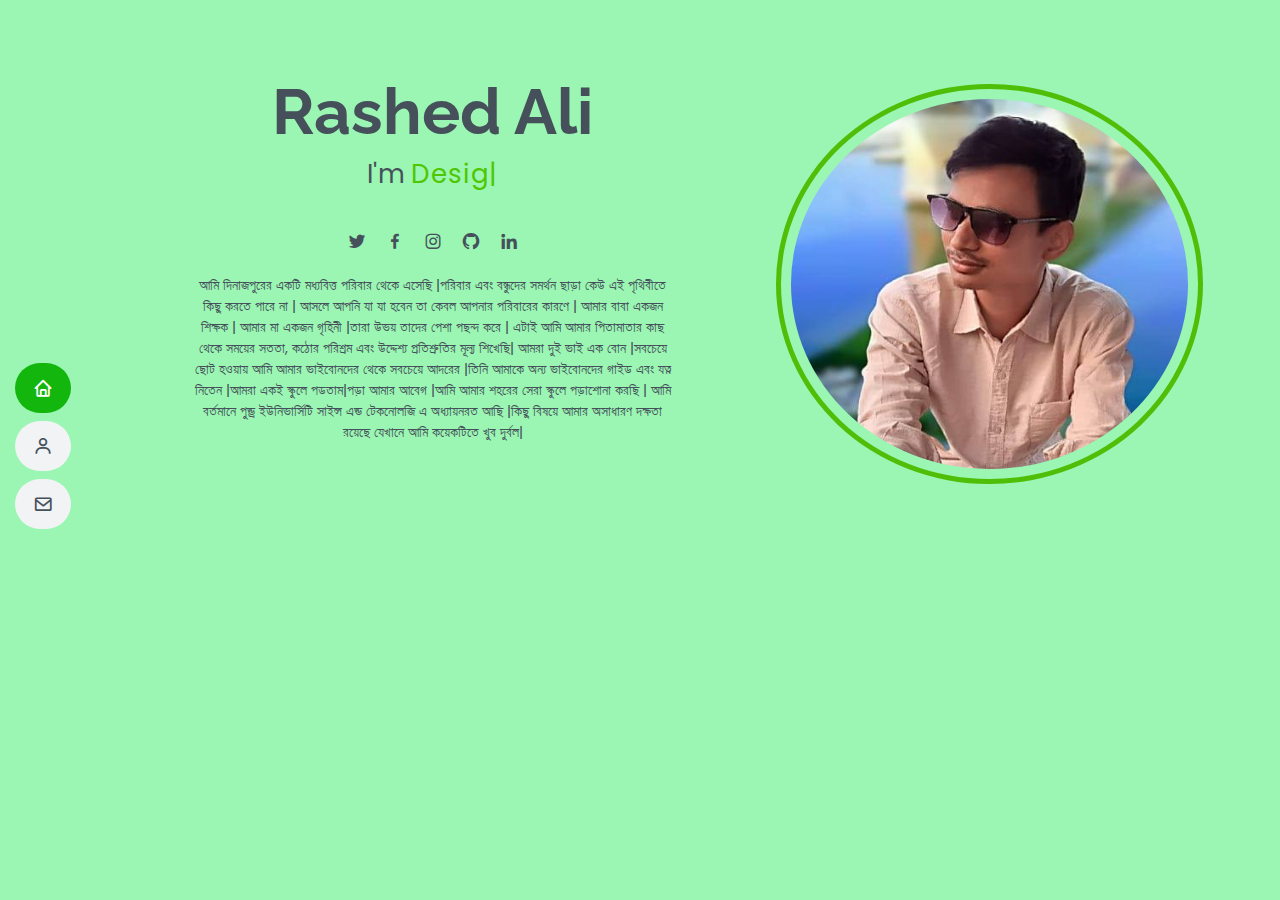
<file: index.html>
<!DOCTYPE html>
<html lang="en">

<head>
    <meta charset="utf-8">
    <meta content="width=device-width, initial-scale=1.0" name="viewport">
    <title>My Parsonal Website || Rashed Ali</title>
    <meta content="" name="description">
    <meta content="" name="keywords">
    <!-- Favicons -->
    <link href="assets/img/a.png" rel="icon">
    <link href="assets/img/a.png" rel="apple-touch-icon">
    <!-- Google Fonts -->
    <link href="https://fonts.googleapis.com/css?family=Open+Sans:300,300i,400,400i,600,600i,700,700i|Raleway:300,300i,400,400i,500,500i,600,600i,700,700i|Poppins:300,300i,400,400i,500,500i,600,600i,700,700i" rel="stylesheet">
    <link href="assets/css/aos.css" rel="stylesheet">
    <link href="assets/css/bootstrap.min.css" rel="stylesheet">
    <link href="assets/bootstrap-icons/bootstrap-icons.css" rel="stylesheet">
    <link href="assets/boxicons/css/boxicons.min.css" rel="stylesheet">
    <link href="assets/css/glightbox.min.css" rel="stylesheet">
    <link href="assets/css/swiper-bundle.min.css" rel="stylesheet">
    <link href="assets/css/style.css" rel="stylesheet">
</head>

<body>

    <!-- ======= Mobile nav toggle button ======= -->
    <i class="bi bi-list mobile-nav-toggle d-xl-none"></i>
    <!-- ======= Header ======= -->
    <header id="header" class="d-flex flex-column justify-content-center">
        <nav id="navbar" class="navbar nav-menu">
            <ul>
                <li><a href="index.html" class="nav-link scrollto active"><i class="bx bx-home"></i> <span>হোম</span></a></li>
                <li><a href="about.html" class="nav-link scrollto"><i class="bx bx-user"></i> <span>নিজের সম্পর্কে</span></a></li>
<!-- 
                <li><a href="resume.html" class="nav-link scrollto"><i class="bx bx-file-blank"></i> <span>জীবনবৃত্তান্ত</span></a></li>
                <li><a href="portfolio.html" class="nav-link scrollto"><i class="bx bx-book-content"></i> <span>পোর্টফোলিও</span></a></li>
                <li><a href="services.html" class="nav-link scrollto"><i class="bx bx-server"></i> <span>সার্ভিস</span></a></li> -->

                <li><a href="contact.html" class="nav-link scrollto"><i class="bx bx-envelope"></i> <span>যোগাযোগ</span></a></li>
            </ul>
        </nav>
    </header>
    <!-- End Header -->
    <!-- ======= Hero Section ======= -->
    <section id="hero">
        <div>
            <div class="row text-center" id="hero">
                <div class="col-sm-6">
                    <div class="container cardSite m-0 mt-sm-5 mt-md-5 mt-lg-5 mb-4 pt-0 pt-md-3 pt-lg-3 pt-sm-3">
                        <h1>Rashed Ali</h1>
                        <p>I'm <span class="typed" data-typed-items="Designer, Developer, Frontent Developer"></span></p>
                        <div class="social-links">
                            <a href="https://www.twitter.com/" class="twitter"><i class="bx bxl-twitter"></i></a>
                            <a href="https://www.facebook.com/profile.php?id=100009561606381" class="facebook"><i class="bx bxl-facebook"></i></a>
                            <a href="https://www.instagram.com/" class="instagram"><i class="bx bxl-instagram"></i></a>
                            <a href="https://github.com/" class="google-plus"><i class="bx bxl-github"></i></a>
                            <a href="https://www.linkedin.com/" class="linkedin"><i class="bx bxl-linkedin"></i></a>
                        </div>
                        <div>
                            <p style="font-size: 14px!important;">আমি দিনাজপুরের একটি মধ্যবিত্ত পরিবার থেকে এসেছি |পরিবার এবং বন্ধুদের সমর্থন ছাড়া কেউ এই পৃথিবীতে কিছু করতে পারে না | আসলে আপনি যা যা হবেন তা কেবল আপনার পরিবারের কারণে | আমার বাবা একজন শিক্ষক | আমার মা একজন গৃহিনী |তারা উভয়
                                তাদের পেশা পছন্দ করে | এটাই আমি আমার পিতামাতার কাছ থেকে সময়ের সততা, কঠোর পরিশ্রম এবং উদ্দেশ্য প্রতিশ্রুতির মূল্য শিখেছি| আমরা দুই ভাই এক বোন |সবচেয়ে ছোট হওয়ায় আমি আমার ভাইবোনদের থেকে সবচেয়ে আদরের |তিনি আমাকে অন্য ভাইবোনদের
                                গাইড এবং যত্ন নিতেন |আমরা একই স্কুলে পডতাম|পড়া আমার আবেগ |আমি আমার শহরের সেরা স্কুলে পড়াশোনা করছি | আমি বর্তমানে 
পুন্ড্র ইউনিভার্সিটি সাইন্স এন্ড টেকনোলজি এ অধ্যায়নরত আছি |কিছু বিষয়ে আমার অসাধারণ দক্ষতা রয়েছে যেখানে আমি কয়েকটিতে খুব দুর্বল|</p>
                        </div>
                    </div>
                </div>
                <div class="col-sm-6">
                    <div class="text-center rounded imgClass m-0 mt-sm-5 mt-md-5 mt-lg-5 mb-4">
                        <img src="assets/img/rashed.jpg" class=" mt-3" alt="...">
                    </div>
                </div>
            </div>
        </div>
    </section>
    <!-- End Hero -->

    <!-- Vendor JS Files -->
    <script src="assets/js/bootstrap.bundle.min.js"></script>
    <script src="assets/js/glightbox.min.js"></script>
    <script src="assets/js/typed.min.js"></script>

    <script src="assets/js/aos.js"></script>
    <script src="assets/js/glightbox.min.js"></script>
    <script src="assets/js/swiper-bundle.min.js"></script>
    <!-- Template Main JS File -->
    <script src="assets/js/main.js"></script>
</body>

</html>
</file>
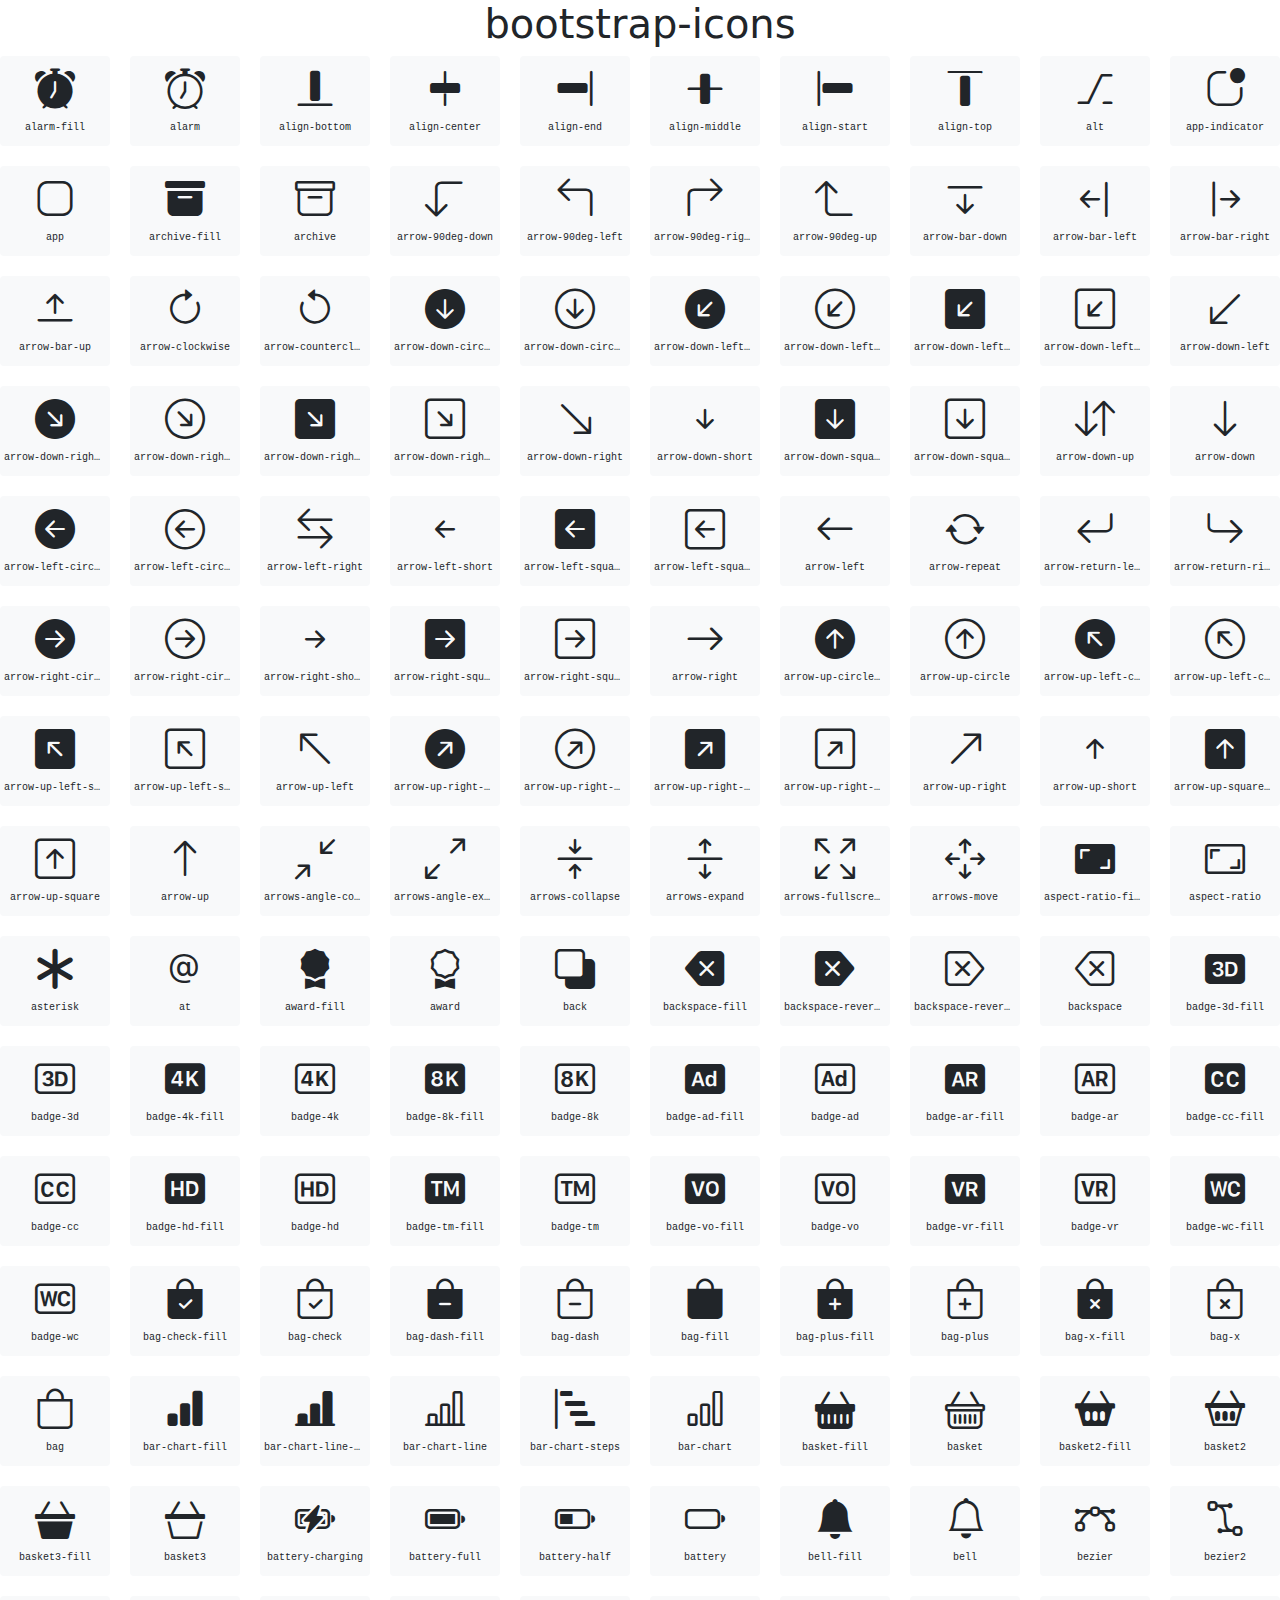
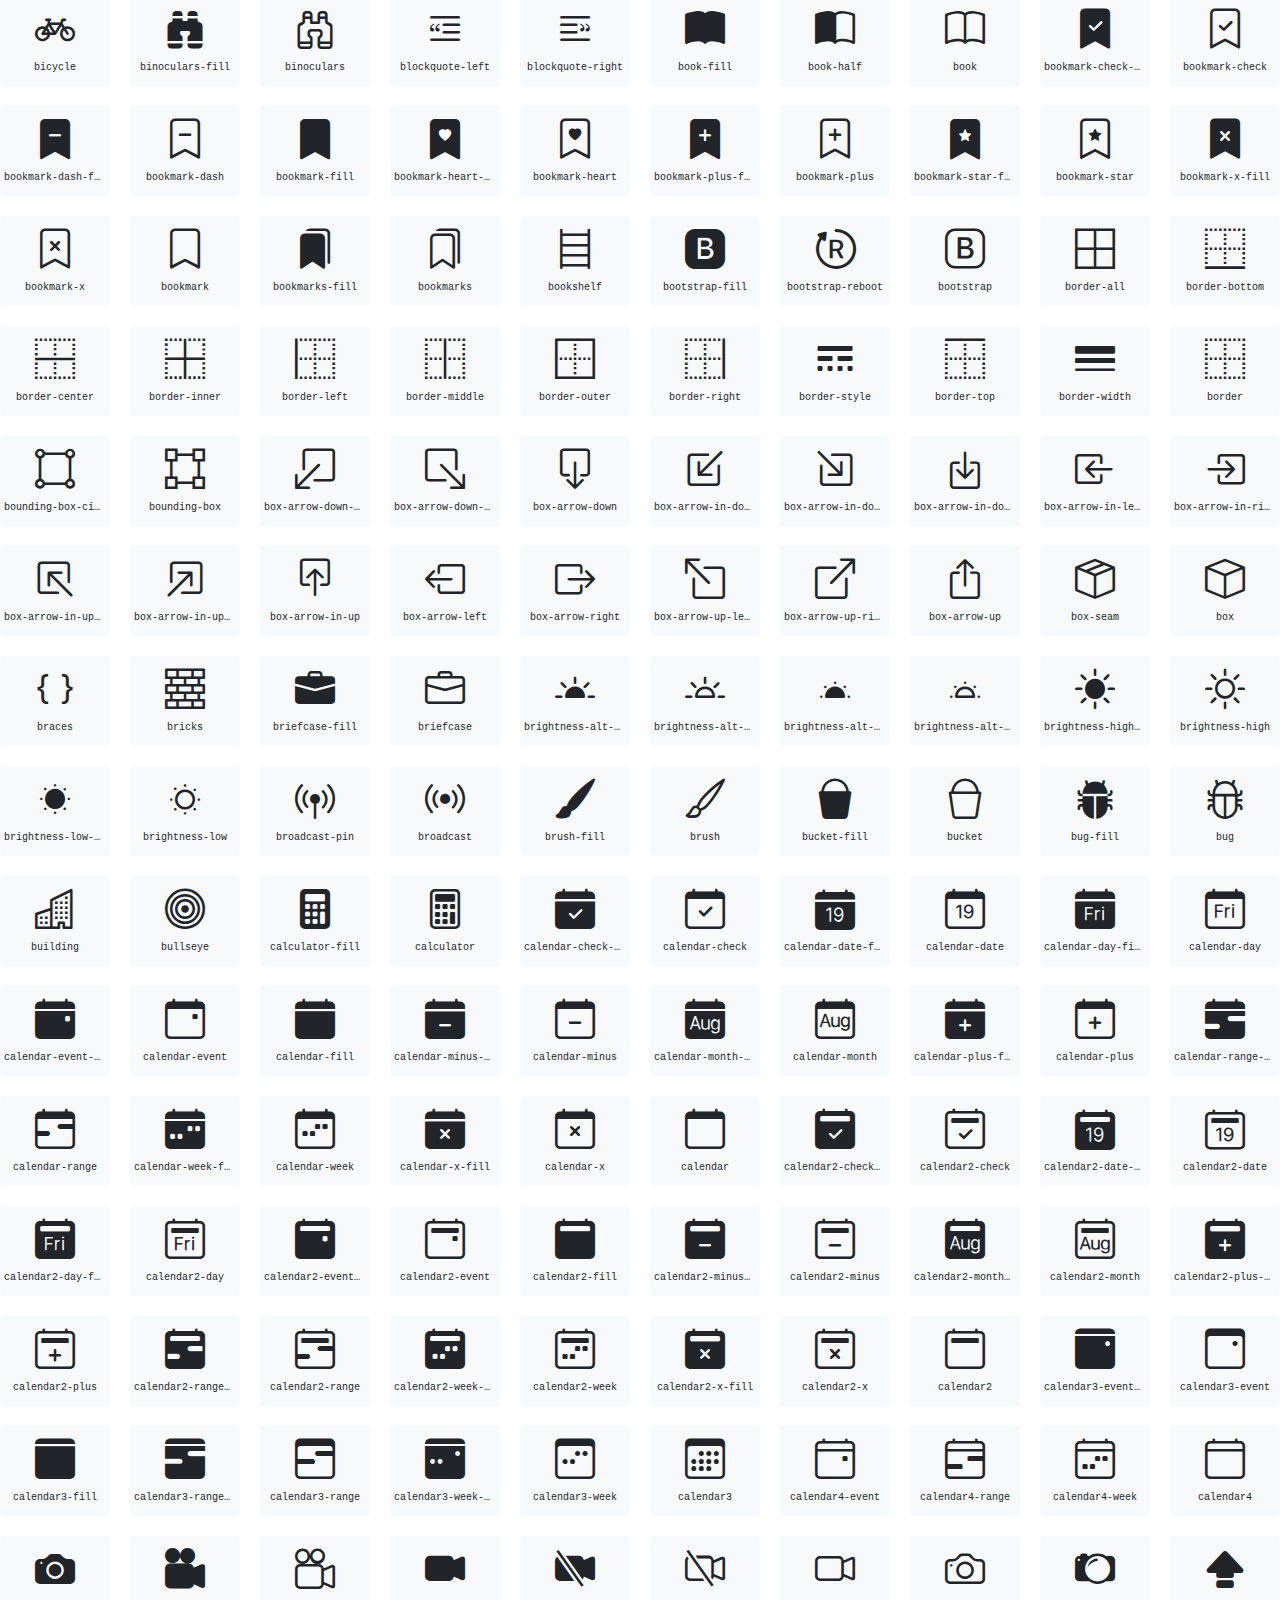
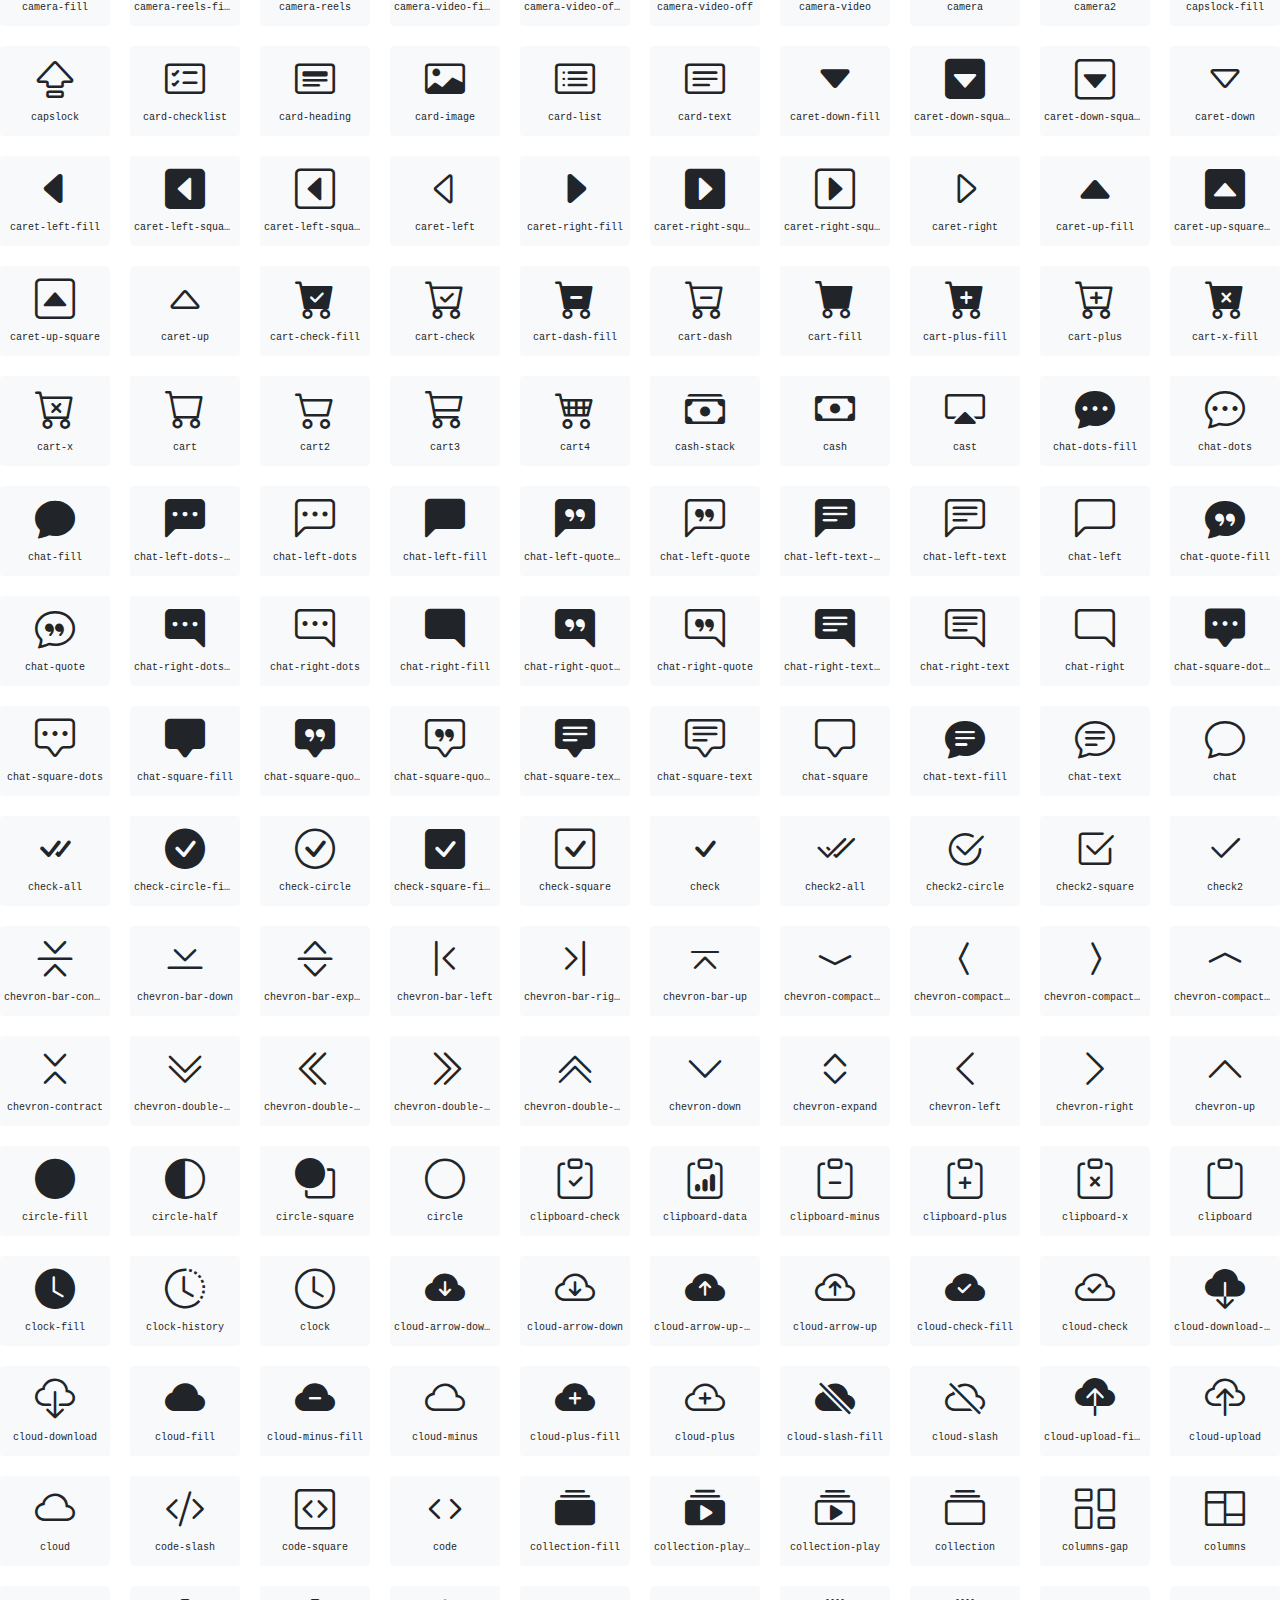
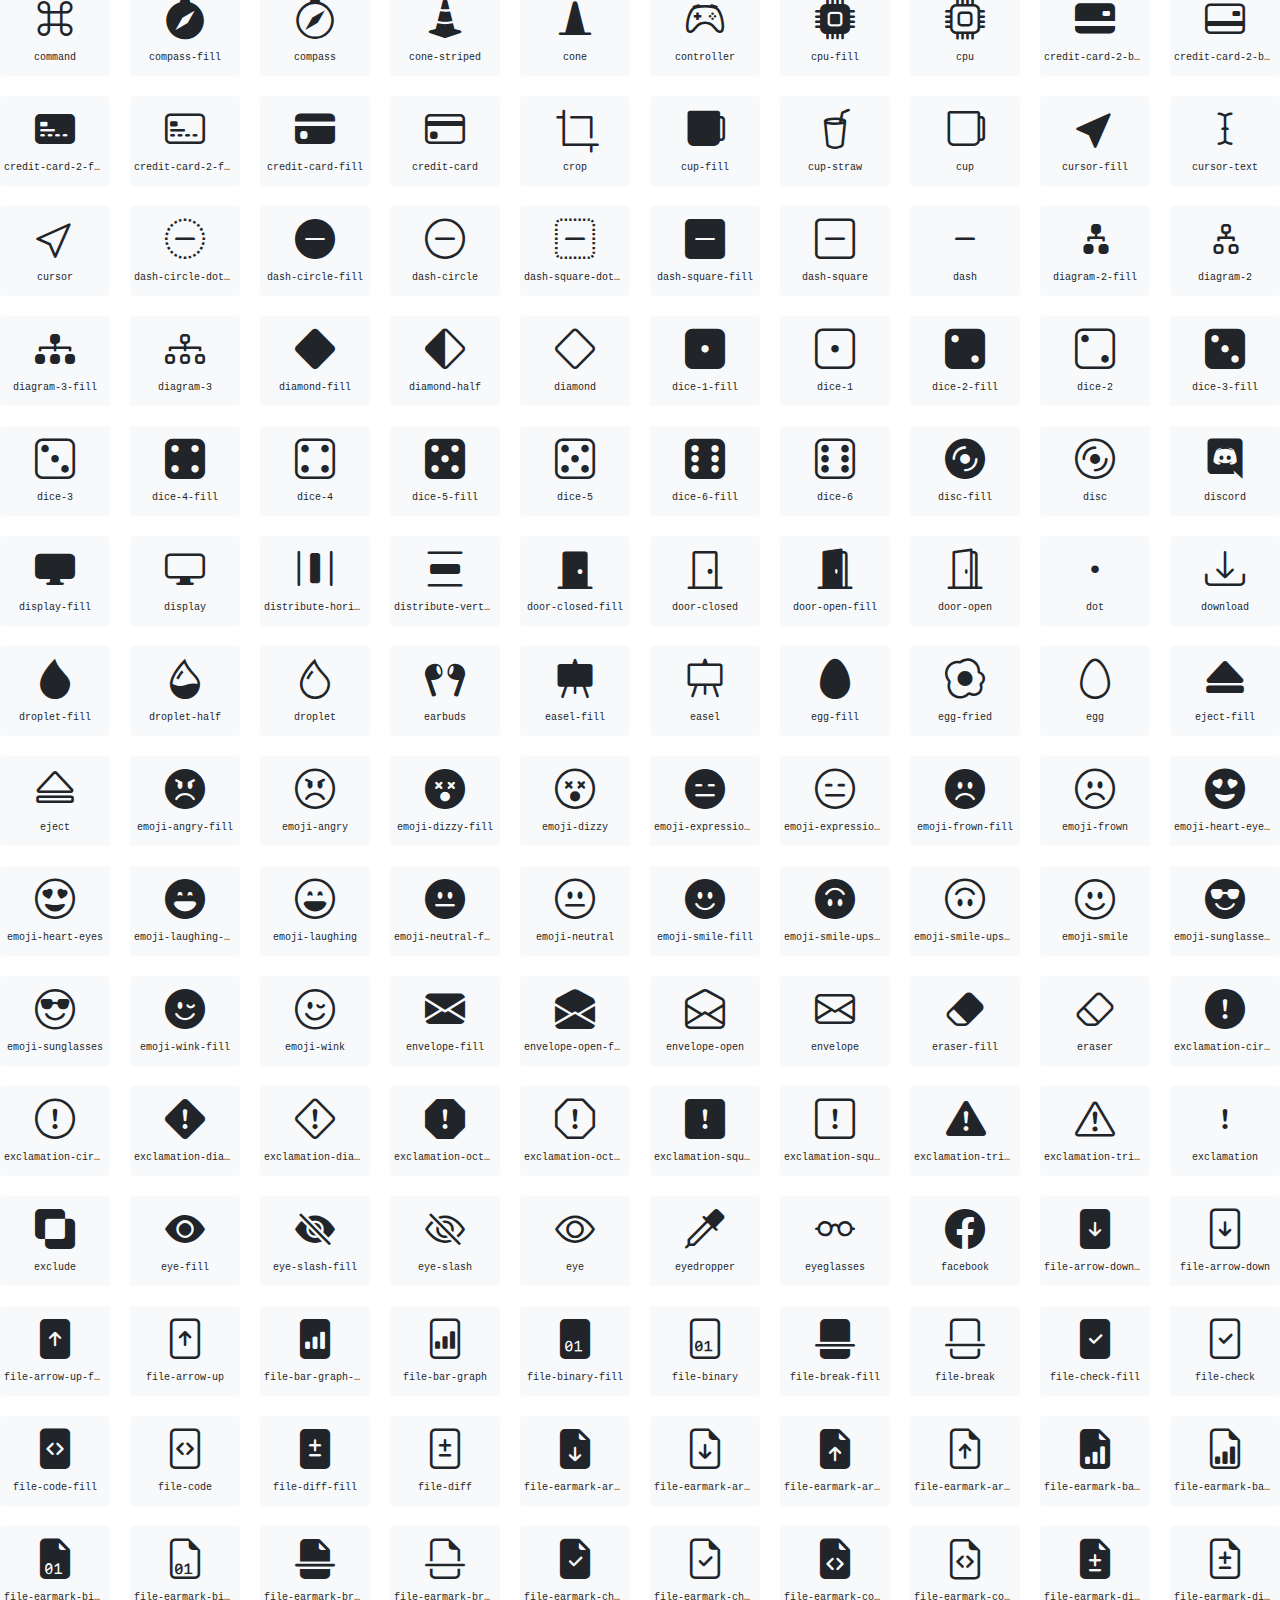
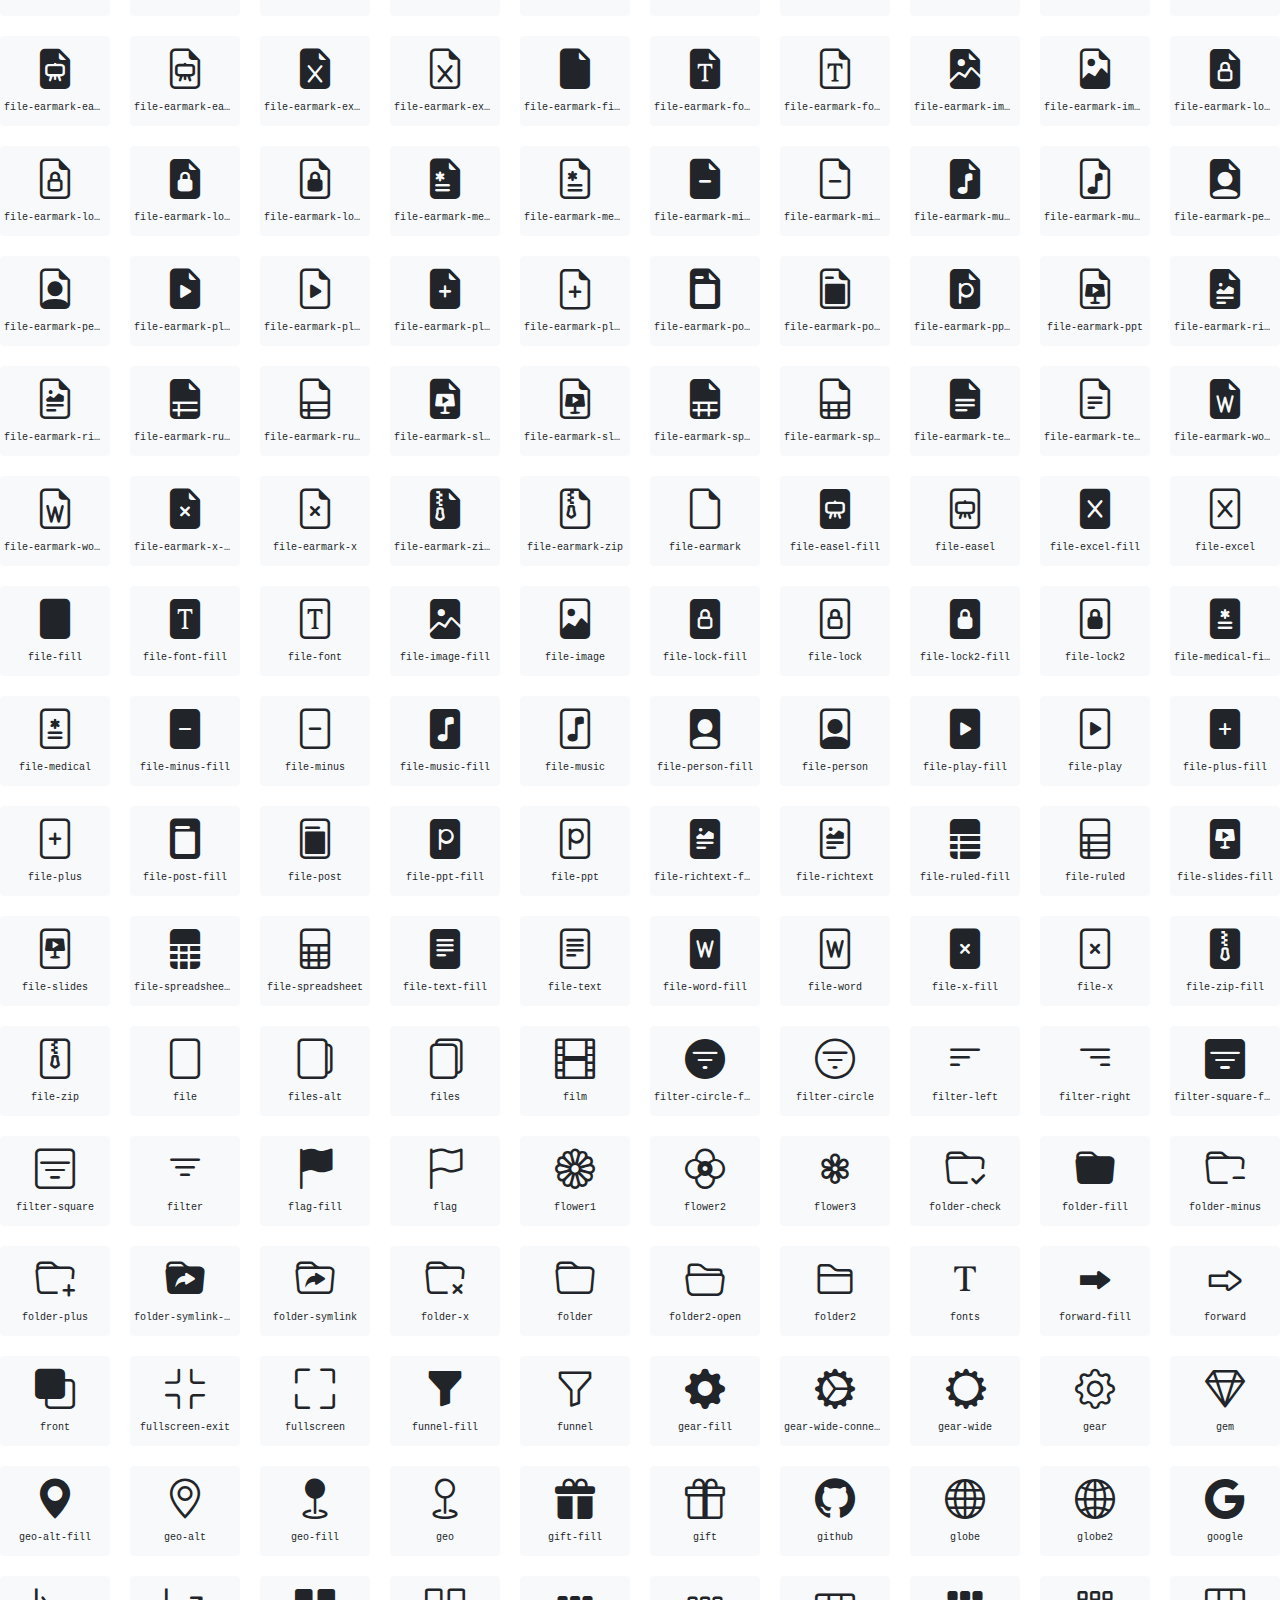
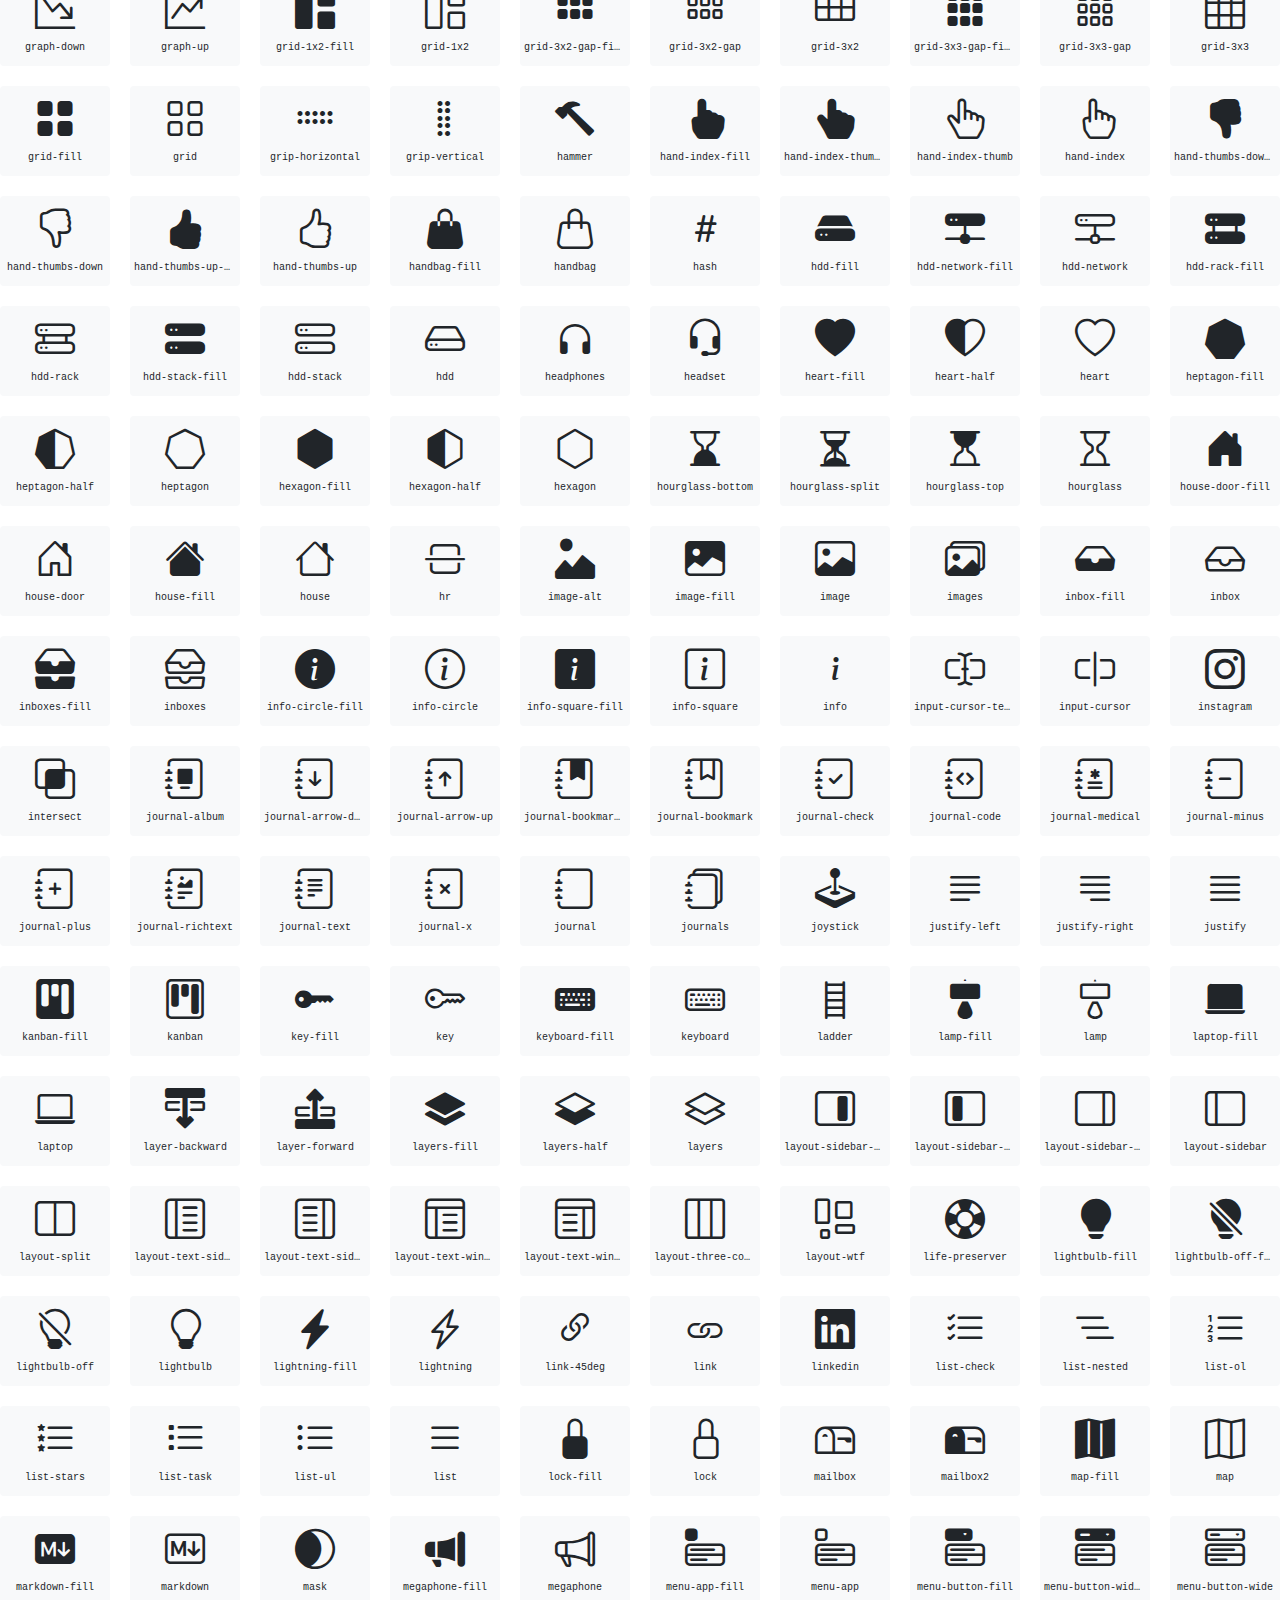
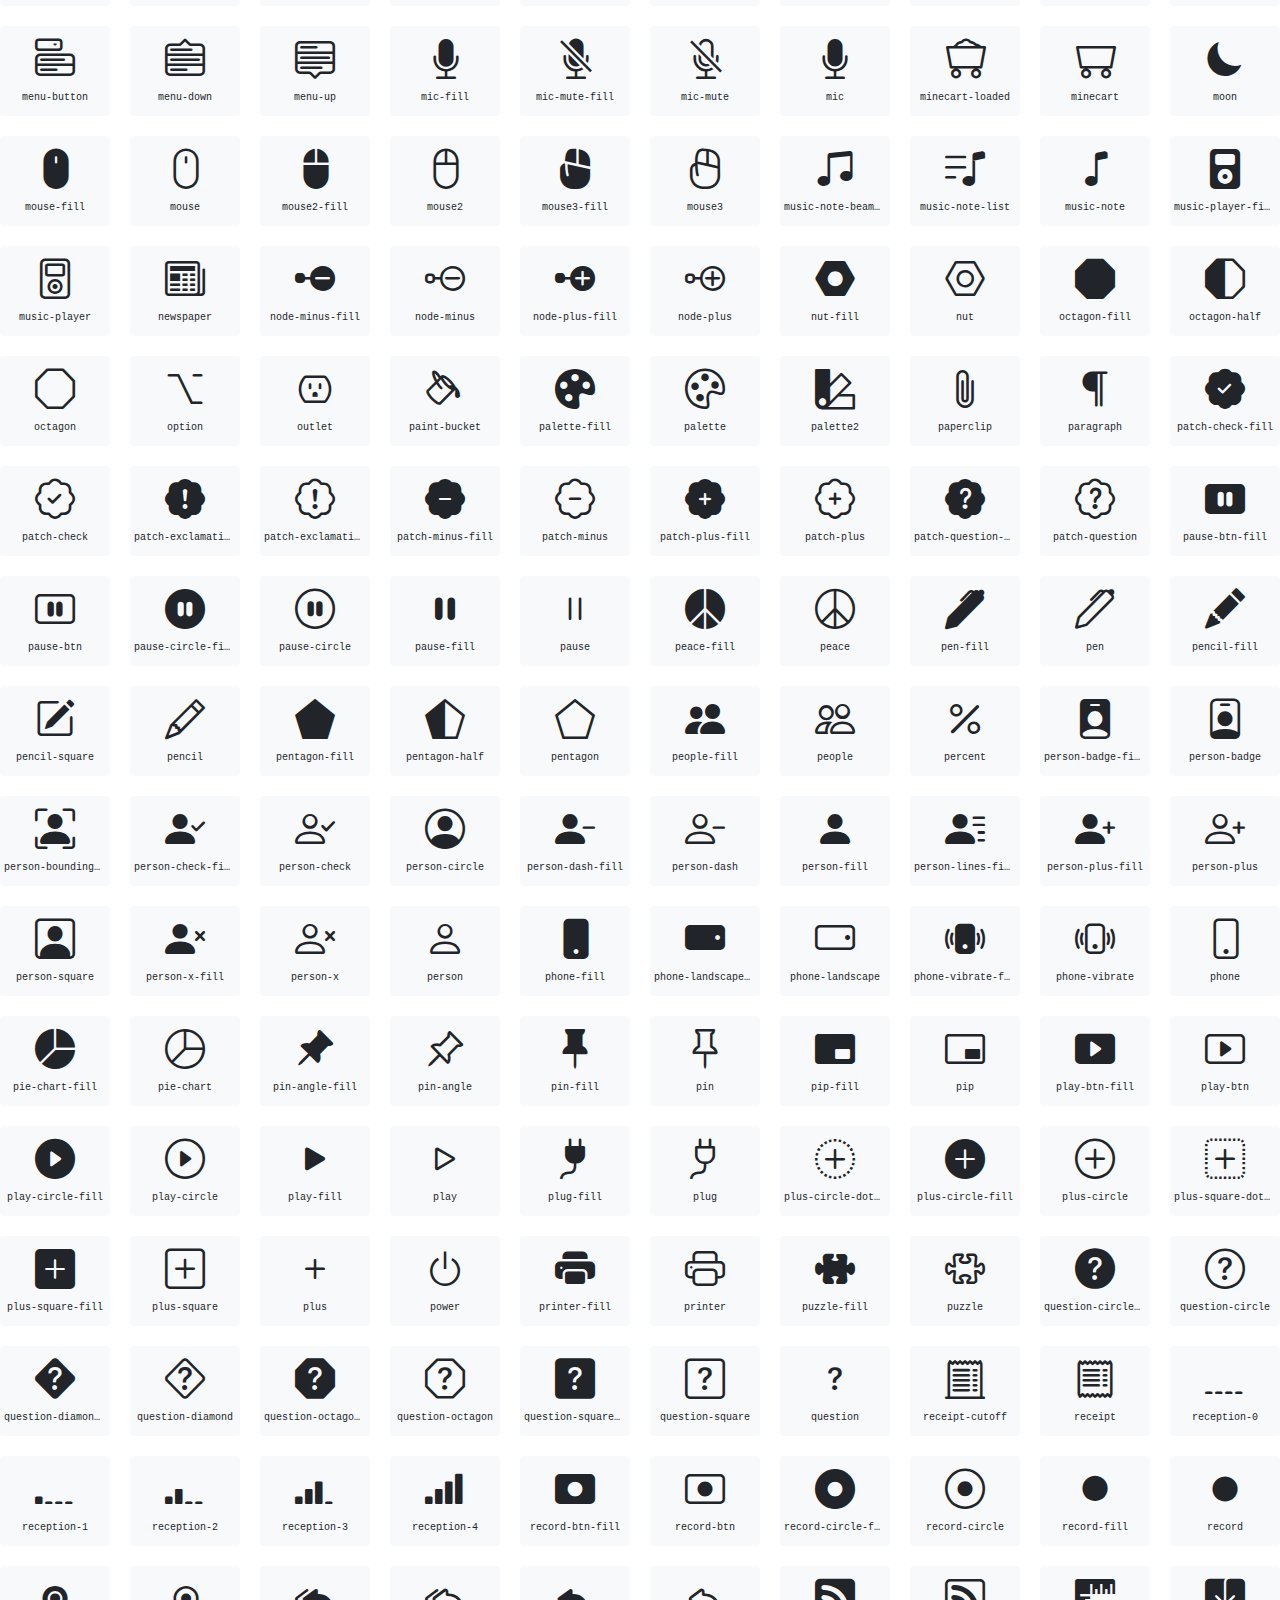
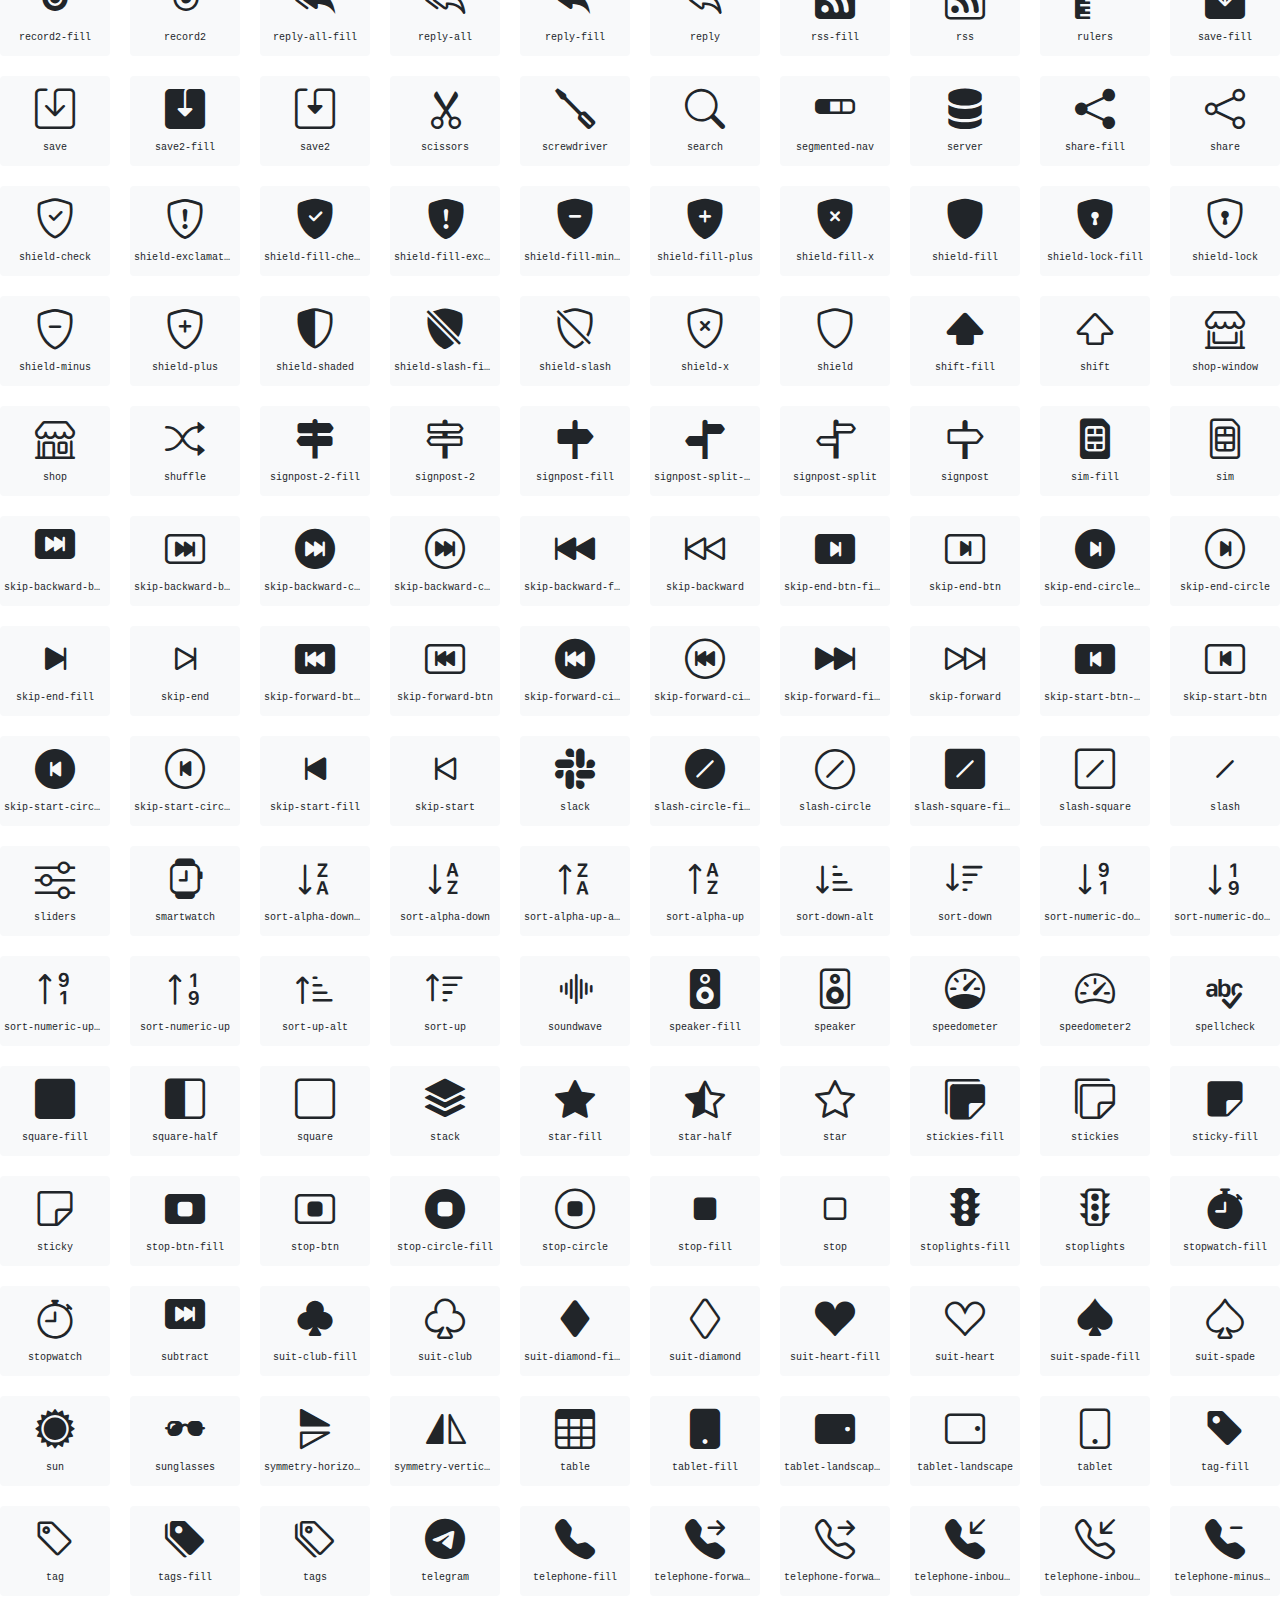
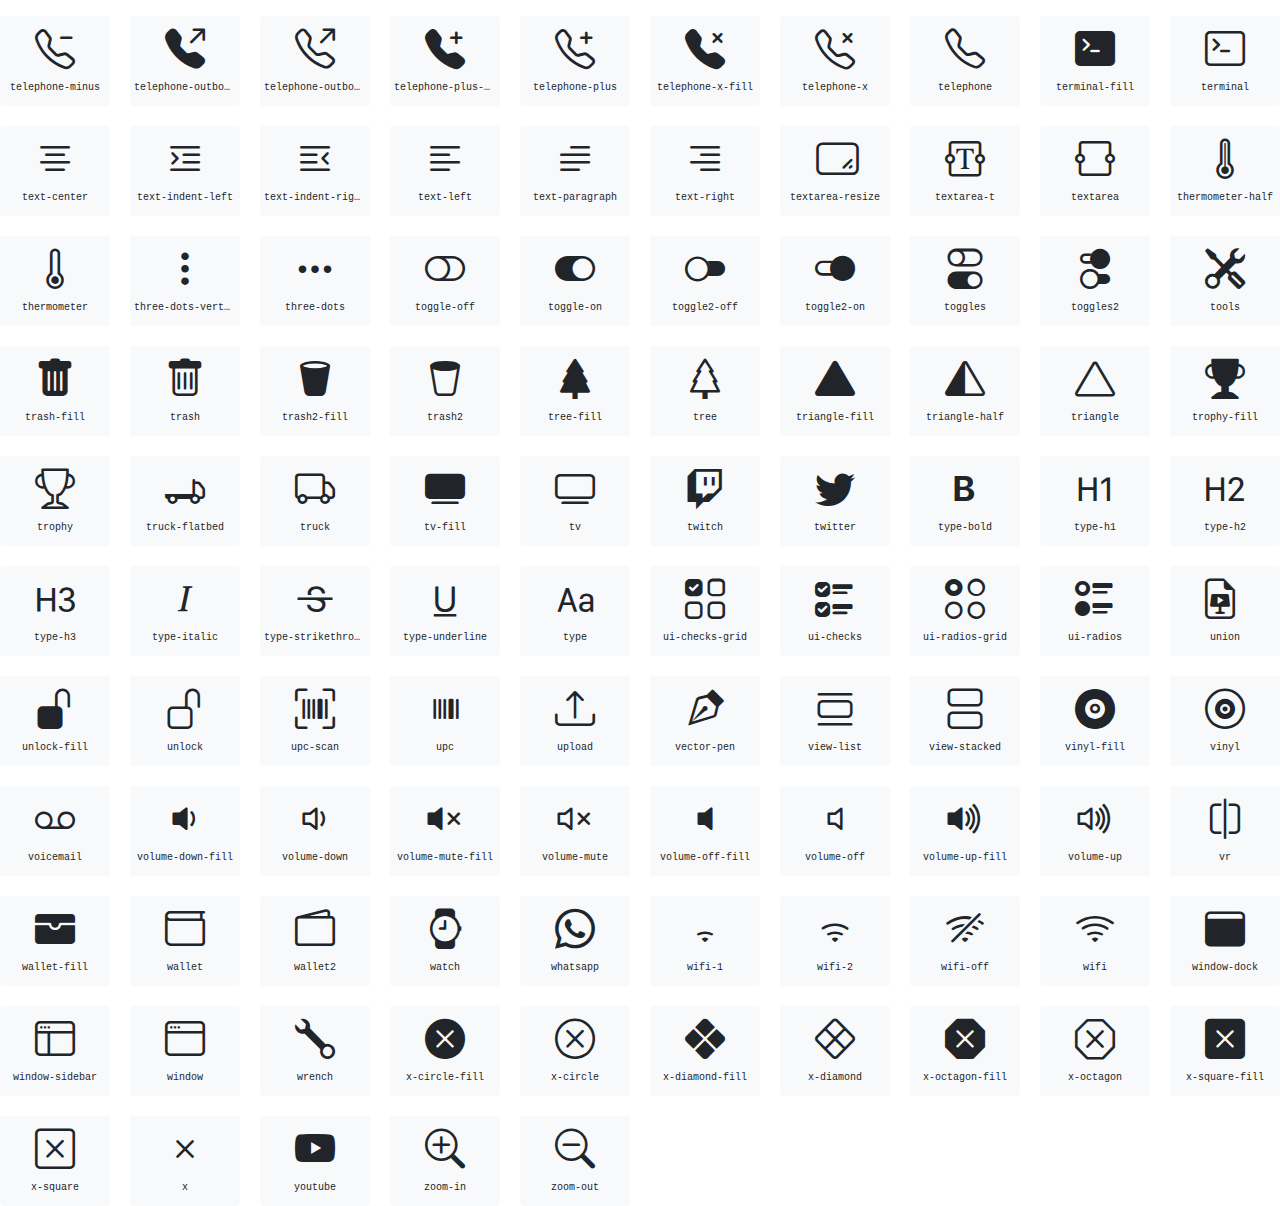
<file: assets/bootstrap-icons/index.html>
<!doctype html>
<html lang="en">
<head>
  <meta charset="utf-8">
  <title>bootstrap-icons</title>

  <style>
    .icons {
      display: grid;
      max-width: 100%;
      grid-template-columns: repeat(auto-fit, minmax(100px, 1fr) );
      gap: 1.25rem;
    }
    .icon {
      background-color: var(--bs-light);
      border-radius: .25rem;
    }
    .bi {
      margin: .25rem;
      font-size: 2.5rem;
    }
    .label {
      font-family: var(--bs-font-monospace);
    }
    .label {
      display: inline-block;
      width: 100%;
      overflow: hidden;
      padding: .25rem;
      font-size: .625rem;
      text-overflow: ellipsis;
      white-space: nowrap;
    }
  </style>

  <link rel="stylesheet" href="/assets/css/bootstrap.min.css">
  <link rel="stylesheet" href="bootstrap-icons.css">
</head>
<body class="text-center">

  <h1>bootstrap-icons</h1>

  <div class="icons">
    <div class="icon">
      <i class="bi bi-alarm-fill"></i>
      <div class="label">alarm-fill</div>
    </div>
    <div class="icon">
      <i class="bi bi-alarm"></i>
      <div class="label">alarm</div>
    </div>
    <div class="icon">
      <i class="bi bi-align-bottom"></i>
      <div class="label">align-bottom</div>
    </div>
    <div class="icon">
      <i class="bi bi-align-center"></i>
      <div class="label">align-center</div>
    </div>
    <div class="icon">
      <i class="bi bi-align-end"></i>
      <div class="label">align-end</div>
    </div>
    <div class="icon">
      <i class="bi bi-align-middle"></i>
      <div class="label">align-middle</div>
    </div>
    <div class="icon">
      <i class="bi bi-align-start"></i>
      <div class="label">align-start</div>
    </div>
    <div class="icon">
      <i class="bi bi-align-top"></i>
      <div class="label">align-top</div>
    </div>
    <div class="icon">
      <i class="bi bi-alt"></i>
      <div class="label">alt</div>
    </div>
    <div class="icon">
      <i class="bi bi-app-indicator"></i>
      <div class="label">app-indicator</div>
    </div>
    <div class="icon">
      <i class="bi bi-app"></i>
      <div class="label">app</div>
    </div>
    <div class="icon">
      <i class="bi bi-archive-fill"></i>
      <div class="label">archive-fill</div>
    </div>
    <div class="icon">
      <i class="bi bi-archive"></i>
      <div class="label">archive</div>
    </div>
    <div class="icon">
      <i class="bi bi-arrow-90deg-down"></i>
      <div class="label">arrow-90deg-down</div>
    </div>
    <div class="icon">
      <i class="bi bi-arrow-90deg-left"></i>
      <div class="label">arrow-90deg-left</div>
    </div>
    <div class="icon">
      <i class="bi bi-arrow-90deg-right"></i>
      <div class="label">arrow-90deg-right</div>
    </div>
    <div class="icon">
      <i class="bi bi-arrow-90deg-up"></i>
      <div class="label">arrow-90deg-up</div>
    </div>
    <div class="icon">
      <i class="bi bi-arrow-bar-down"></i>
      <div class="label">arrow-bar-down</div>
    </div>
    <div class="icon">
      <i class="bi bi-arrow-bar-left"></i>
      <div class="label">arrow-bar-left</div>
    </div>
    <div class="icon">
      <i class="bi bi-arrow-bar-right"></i>
      <div class="label">arrow-bar-right</div>
    </div>
    <div class="icon">
      <i class="bi bi-arrow-bar-up"></i>
      <div class="label">arrow-bar-up</div>
    </div>
    <div class="icon">
      <i class="bi bi-arrow-clockwise"></i>
      <div class="label">arrow-clockwise</div>
    </div>
    <div class="icon">
      <i class="bi bi-arrow-counterclockwise"></i>
      <div class="label">arrow-counterclockwise</div>
    </div>
    <div class="icon">
      <i class="bi bi-arrow-down-circle-fill"></i>
      <div class="label">arrow-down-circle-fill</div>
    </div>
    <div class="icon">
      <i class="bi bi-arrow-down-circle"></i>
      <div class="label">arrow-down-circle</div>
    </div>
    <div class="icon">
      <i class="bi bi-arrow-down-left-circle-fill"></i>
      <div class="label">arrow-down-left-circle-fill</div>
    </div>
    <div class="icon">
      <i class="bi bi-arrow-down-left-circle"></i>
      <div class="label">arrow-down-left-circle</div>
    </div>
    <div class="icon">
      <i class="bi bi-arrow-down-left-square-fill"></i>
      <div class="label">arrow-down-left-square-fill</div>
    </div>
    <div class="icon">
      <i class="bi bi-arrow-down-left-square"></i>
      <div class="label">arrow-down-left-square</div>
    </div>
    <div class="icon">
      <i class="bi bi-arrow-down-left"></i>
      <div class="label">arrow-down-left</div>
    </div>
    <div class="icon">
      <i class="bi bi-arrow-down-right-circle-fill"></i>
      <div class="label">arrow-down-right-circle-fill</div>
    </div>
    <div class="icon">
      <i class="bi bi-arrow-down-right-circle"></i>
      <div class="label">arrow-down-right-circle</div>
    </div>
    <div class="icon">
      <i class="bi bi-arrow-down-right-square-fill"></i>
      <div class="label">arrow-down-right-square-fill</div>
    </div>
    <div class="icon">
      <i class="bi bi-arrow-down-right-square"></i>
      <div class="label">arrow-down-right-square</div>
    </div>
    <div class="icon">
      <i class="bi bi-arrow-down-right"></i>
      <div class="label">arrow-down-right</div>
    </div>
    <div class="icon">
      <i class="bi bi-arrow-down-short"></i>
      <div class="label">arrow-down-short</div>
    </div>
    <div class="icon">
      <i class="bi bi-arrow-down-square-fill"></i>
      <div class="label">arrow-down-square-fill</div>
    </div>
    <div class="icon">
      <i class="bi bi-arrow-down-square"></i>
      <div class="label">arrow-down-square</div>
    </div>
    <div class="icon">
      <i class="bi bi-arrow-down-up"></i>
      <div class="label">arrow-down-up</div>
    </div>
    <div class="icon">
      <i class="bi bi-arrow-down"></i>
      <div class="label">arrow-down</div>
    </div>
    <div class="icon">
      <i class="bi bi-arrow-left-circle-fill"></i>
      <div class="label">arrow-left-circle-fill</div>
    </div>
    <div class="icon">
      <i class="bi bi-arrow-left-circle"></i>
      <div class="label">arrow-left-circle</div>
    </div>
    <div class="icon">
      <i class="bi bi-arrow-left-right"></i>
      <div class="label">arrow-left-right</div>
    </div>
    <div class="icon">
      <i class="bi bi-arrow-left-short"></i>
      <div class="label">arrow-left-short</div>
    </div>
    <div class="icon">
      <i class="bi bi-arrow-left-square-fill"></i>
      <div class="label">arrow-left-square-fill</div>
    </div>
    <div class="icon">
      <i class="bi bi-arrow-left-square"></i>
      <div class="label">arrow-left-square</div>
    </div>
    <div class="icon">
      <i class="bi bi-arrow-left"></i>
      <div class="label">arrow-left</div>
    </div>
    <div class="icon">
      <i class="bi bi-arrow-repeat"></i>
      <div class="label">arrow-repeat</div>
    </div>
    <div class="icon">
      <i class="bi bi-arrow-return-left"></i>
      <div class="label">arrow-return-left</div>
    </div>
    <div class="icon">
      <i class="bi bi-arrow-return-right"></i>
      <div class="label">arrow-return-right</div>
    </div>
    <div class="icon">
      <i class="bi bi-arrow-right-circle-fill"></i>
      <div class="label">arrow-right-circle-fill</div>
    </div>
    <div class="icon">
      <i class="bi bi-arrow-right-circle"></i>
      <div class="label">arrow-right-circle</div>
    </div>
    <div class="icon">
      <i class="bi bi-arrow-right-short"></i>
      <div class="label">arrow-right-short</div>
    </div>
    <div class="icon">
      <i class="bi bi-arrow-right-square-fill"></i>
      <div class="label">arrow-right-square-fill</div>
    </div>
    <div class="icon">
      <i class="bi bi-arrow-right-square"></i>
      <div class="label">arrow-right-square</div>
    </div>
    <div class="icon">
      <i class="bi bi-arrow-right"></i>
      <div class="label">arrow-right</div>
    </div>
    <div class="icon">
      <i class="bi bi-arrow-up-circle-fill"></i>
      <div class="label">arrow-up-circle-fill</div>
    </div>
    <div class="icon">
      <i class="bi bi-arrow-up-circle"></i>
      <div class="label">arrow-up-circle</div>
    </div>
    <div class="icon">
      <i class="bi bi-arrow-up-left-circle-fill"></i>
      <div class="label">arrow-up-left-circle-fill</div>
    </div>
    <div class="icon">
      <i class="bi bi-arrow-up-left-circle"></i>
      <div class="label">arrow-up-left-circle</div>
    </div>
    <div class="icon">
      <i class="bi bi-arrow-up-left-square-fill"></i>
      <div class="label">arrow-up-left-square-fill</div>
    </div>
    <div class="icon">
      <i class="bi bi-arrow-up-left-square"></i>
      <div class="label">arrow-up-left-square</div>
    </div>
    <div class="icon">
      <i class="bi bi-arrow-up-left"></i>
      <div class="label">arrow-up-left</div>
    </div>
    <div class="icon">
      <i class="bi bi-arrow-up-right-circle-fill"></i>
      <div class="label">arrow-up-right-circle-fill</div>
    </div>
    <div class="icon">
      <i class="bi bi-arrow-up-right-circle"></i>
      <div class="label">arrow-up-right-circle</div>
    </div>
    <div class="icon">
      <i class="bi bi-arrow-up-right-square-fill"></i>
      <div class="label">arrow-up-right-square-fill</div>
    </div>
    <div class="icon">
      <i class="bi bi-arrow-up-right-square"></i>
      <div class="label">arrow-up-right-square</div>
    </div>
    <div class="icon">
      <i class="bi bi-arrow-up-right"></i>
      <div class="label">arrow-up-right</div>
    </div>
    <div class="icon">
      <i class="bi bi-arrow-up-short"></i>
      <div class="label">arrow-up-short</div>
    </div>
    <div class="icon">
      <i class="bi bi-arrow-up-square-fill"></i>
      <div class="label">arrow-up-square-fill</div>
    </div>
    <div class="icon">
      <i class="bi bi-arrow-up-square"></i>
      <div class="label">arrow-up-square</div>
    </div>
    <div class="icon">
      <i class="bi bi-arrow-up"></i>
      <div class="label">arrow-up</div>
    </div>
    <div class="icon">
      <i class="bi bi-arrows-angle-contract"></i>
      <div class="label">arrows-angle-contract</div>
    </div>
    <div class="icon">
      <i class="bi bi-arrows-angle-expand"></i>
      <div class="label">arrows-angle-expand</div>
    </div>
    <div class="icon">
      <i class="bi bi-arrows-collapse"></i>
      <div class="label">arrows-collapse</div>
    </div>
    <div class="icon">
      <i class="bi bi-arrows-expand"></i>
      <div class="label">arrows-expand</div>
    </div>
    <div class="icon">
      <i class="bi bi-arrows-fullscreen"></i>
      <div class="label">arrows-fullscreen</div>
    </div>
    <div class="icon">
      <i class="bi bi-arrows-move"></i>
      <div class="label">arrows-move</div>
    </div>
    <div class="icon">
      <i class="bi bi-aspect-ratio-fill"></i>
      <div class="label">aspect-ratio-fill</div>
    </div>
    <div class="icon">
      <i class="bi bi-aspect-ratio"></i>
      <div class="label">aspect-ratio</div>
    </div>
    <div class="icon">
      <i class="bi bi-asterisk"></i>
      <div class="label">asterisk</div>
    </div>
    <div class="icon">
      <i class="bi bi-at"></i>
      <div class="label">at</div>
    </div>
    <div class="icon">
      <i class="bi bi-award-fill"></i>
      <div class="label">award-fill</div>
    </div>
    <div class="icon">
      <i class="bi bi-award"></i>
      <div class="label">award</div>
    </div>
    <div class="icon">
      <i class="bi bi-back"></i>
      <div class="label">back</div>
    </div>
    <div class="icon">
      <i class="bi bi-backspace-fill"></i>
      <div class="label">backspace-fill</div>
    </div>
    <div class="icon">
      <i class="bi bi-backspace-reverse-fill"></i>
      <div class="label">backspace-reverse-fill</div>
    </div>
    <div class="icon">
      <i class="bi bi-backspace-reverse"></i>
      <div class="label">backspace-reverse</div>
    </div>
    <div class="icon">
      <i class="bi bi-backspace"></i>
      <div class="label">backspace</div>
    </div>
    <div class="icon">
      <i class="bi bi-badge-3d-fill"></i>
      <div class="label">badge-3d-fill</div>
    </div>
    <div class="icon">
      <i class="bi bi-badge-3d"></i>
      <div class="label">badge-3d</div>
    </div>
    <div class="icon">
      <i class="bi bi-badge-4k-fill"></i>
      <div class="label">badge-4k-fill</div>
    </div>
    <div class="icon">
      <i class="bi bi-badge-4k"></i>
      <div class="label">badge-4k</div>
    </div>
    <div class="icon">
      <i class="bi bi-badge-8k-fill"></i>
      <div class="label">badge-8k-fill</div>
    </div>
    <div class="icon">
      <i class="bi bi-badge-8k"></i>
      <div class="label">badge-8k</div>
    </div>
    <div class="icon">
      <i class="bi bi-badge-ad-fill"></i>
      <div class="label">badge-ad-fill</div>
    </div>
    <div class="icon">
      <i class="bi bi-badge-ad"></i>
      <div class="label">badge-ad</div>
    </div>
    <div class="icon">
      <i class="bi bi-badge-ar-fill"></i>
      <div class="label">badge-ar-fill</div>
    </div>
    <div class="icon">
      <i class="bi bi-badge-ar"></i>
      <div class="label">badge-ar</div>
    </div>
    <div class="icon">
      <i class="bi bi-badge-cc-fill"></i>
      <div class="label">badge-cc-fill</div>
    </div>
    <div class="icon">
      <i class="bi bi-badge-cc"></i>
      <div class="label">badge-cc</div>
    </div>
    <div class="icon">
      <i class="bi bi-badge-hd-fill"></i>
      <div class="label">badge-hd-fill</div>
    </div>
    <div class="icon">
      <i class="bi bi-badge-hd"></i>
      <div class="label">badge-hd</div>
    </div>
    <div class="icon">
      <i class="bi bi-badge-tm-fill"></i>
      <div class="label">badge-tm-fill</div>
    </div>
    <div class="icon">
      <i class="bi bi-badge-tm"></i>
      <div class="label">badge-tm</div>
    </div>
    <div class="icon">
      <i class="bi bi-badge-vo-fill"></i>
      <div class="label">badge-vo-fill</div>
    </div>
    <div class="icon">
      <i class="bi bi-badge-vo"></i>
      <div class="label">badge-vo</div>
    </div>
    <div class="icon">
      <i class="bi bi-badge-vr-fill"></i>
      <div class="label">badge-vr-fill</div>
    </div>
    <div class="icon">
      <i class="bi bi-badge-vr"></i>
      <div class="label">badge-vr</div>
    </div>
    <div class="icon">
      <i class="bi bi-badge-wc-fill"></i>
      <div class="label">badge-wc-fill</div>
    </div>
    <div class="icon">
      <i class="bi bi-badge-wc"></i>
      <div class="label">badge-wc</div>
    </div>
    <div class="icon">
      <i class="bi bi-bag-check-fill"></i>
      <div class="label">bag-check-fill</div>
    </div>
    <div class="icon">
      <i class="bi bi-bag-check"></i>
      <div class="label">bag-check</div>
    </div>
    <div class="icon">
      <i class="bi bi-bag-dash-fill"></i>
      <div class="label">bag-dash-fill</div>
    </div>
    <div class="icon">
      <i class="bi bi-bag-dash"></i>
      <div class="label">bag-dash</div>
    </div>
    <div class="icon">
      <i class="bi bi-bag-fill"></i>
      <div class="label">bag-fill</div>
    </div>
    <div class="icon">
      <i class="bi bi-bag-plus-fill"></i>
      <div class="label">bag-plus-fill</div>
    </div>
    <div class="icon">
      <i class="bi bi-bag-plus"></i>
      <div class="label">bag-plus</div>
    </div>
    <div class="icon">
      <i class="bi bi-bag-x-fill"></i>
      <div class="label">bag-x-fill</div>
    </div>
    <div class="icon">
      <i class="bi bi-bag-x"></i>
      <div class="label">bag-x</div>
    </div>
    <div class="icon">
      <i class="bi bi-bag"></i>
      <div class="label">bag</div>
    </div>
    <div class="icon">
      <i class="bi bi-bar-chart-fill"></i>
      <div class="label">bar-chart-fill</div>
    </div>
    <div class="icon">
      <i class="bi bi-bar-chart-line-fill"></i>
      <div class="label">bar-chart-line-fill</div>
    </div>
    <div class="icon">
      <i class="bi bi-bar-chart-line"></i>
      <div class="label">bar-chart-line</div>
    </div>
    <div class="icon">
      <i class="bi bi-bar-chart-steps"></i>
      <div class="label">bar-chart-steps</div>
    </div>
    <div class="icon">
      <i class="bi bi-bar-chart"></i>
      <div class="label">bar-chart</div>
    </div>
    <div class="icon">
      <i class="bi bi-basket-fill"></i>
      <div class="label">basket-fill</div>
    </div>
    <div class="icon">
      <i class="bi bi-basket"></i>
      <div class="label">basket</div>
    </div>
    <div class="icon">
      <i class="bi bi-basket2-fill"></i>
      <div class="label">basket2-fill</div>
    </div>
    <div class="icon">
      <i class="bi bi-basket2"></i>
      <div class="label">basket2</div>
    </div>
    <div class="icon">
      <i class="bi bi-basket3-fill"></i>
      <div class="label">basket3-fill</div>
    </div>
    <div class="icon">
      <i class="bi bi-basket3"></i>
      <div class="label">basket3</div>
    </div>
    <div class="icon">
      <i class="bi bi-battery-charging"></i>
      <div class="label">battery-charging</div>
    </div>
    <div class="icon">
      <i class="bi bi-battery-full"></i>
      <div class="label">battery-full</div>
    </div>
    <div class="icon">
      <i class="bi bi-battery-half"></i>
      <div class="label">battery-half</div>
    </div>
    <div class="icon">
      <i class="bi bi-battery"></i>
      <div class="label">battery</div>
    </div>
    <div class="icon">
      <i class="bi bi-bell-fill"></i>
      <div class="label">bell-fill</div>
    </div>
    <div class="icon">
      <i class="bi bi-bell"></i>
      <div class="label">bell</div>
    </div>
    <div class="icon">
      <i class="bi bi-bezier"></i>
      <div class="label">bezier</div>
    </div>
    <div class="icon">
      <i class="bi bi-bezier2"></i>
      <div class="label">bezier2</div>
    </div>
    <div class="icon">
      <i class="bi bi-bicycle"></i>
      <div class="label">bicycle</div>
    </div>
    <div class="icon">
      <i class="bi bi-binoculars-fill"></i>
      <div class="label">binoculars-fill</div>
    </div>
    <div class="icon">
      <i class="bi bi-binoculars"></i>
      <div class="label">binoculars</div>
    </div>
    <div class="icon">
      <i class="bi bi-blockquote-left"></i>
      <div class="label">blockquote-left</div>
    </div>
    <div class="icon">
      <i class="bi bi-blockquote-right"></i>
      <div class="label">blockquote-right</div>
    </div>
    <div class="icon">
      <i class="bi bi-book-fill"></i>
      <div class="label">book-fill</div>
    </div>
    <div class="icon">
      <i class="bi bi-book-half"></i>
      <div class="label">book-half</div>
    </div>
    <div class="icon">
      <i class="bi bi-book"></i>
      <div class="label">book</div>
    </div>
    <div class="icon">
      <i class="bi bi-bookmark-check-fill"></i>
      <div class="label">bookmark-check-fill</div>
    </div>
    <div class="icon">
      <i class="bi bi-bookmark-check"></i>
      <div class="label">bookmark-check</div>
    </div>
    <div class="icon">
      <i class="bi bi-bookmark-dash-fill"></i>
      <div class="label">bookmark-dash-fill</div>
    </div>
    <div class="icon">
      <i class="bi bi-bookmark-dash"></i>
      <div class="label">bookmark-dash</div>
    </div>
    <div class="icon">
      <i class="bi bi-bookmark-fill"></i>
      <div class="label">bookmark-fill</div>
    </div>
    <div class="icon">
      <i class="bi bi-bookmark-heart-fill"></i>
      <div class="label">bookmark-heart-fill</div>
    </div>
    <div class="icon">
      <i class="bi bi-bookmark-heart"></i>
      <div class="label">bookmark-heart</div>
    </div>
    <div class="icon">
      <i class="bi bi-bookmark-plus-fill"></i>
      <div class="label">bookmark-plus-fill</div>
    </div>
    <div class="icon">
      <i class="bi bi-bookmark-plus"></i>
      <div class="label">bookmark-plus</div>
    </div>
    <div class="icon">
      <i class="bi bi-bookmark-star-fill"></i>
      <div class="label">bookmark-star-fill</div>
    </div>
    <div class="icon">
      <i class="bi bi-bookmark-star"></i>
      <div class="label">bookmark-star</div>
    </div>
    <div class="icon">
      <i class="bi bi-bookmark-x-fill"></i>
      <div class="label">bookmark-x-fill</div>
    </div>
    <div class="icon">
      <i class="bi bi-bookmark-x"></i>
      <div class="label">bookmark-x</div>
    </div>
    <div class="icon">
      <i class="bi bi-bookmark"></i>
      <div class="label">bookmark</div>
    </div>
    <div class="icon">
      <i class="bi bi-bookmarks-fill"></i>
      <div class="label">bookmarks-fill</div>
    </div>
    <div class="icon">
      <i class="bi bi-bookmarks"></i>
      <div class="label">bookmarks</div>
    </div>
    <div class="icon">
      <i class="bi bi-bookshelf"></i>
      <div class="label">bookshelf</div>
    </div>
    <div class="icon">
      <i class="bi bi-bootstrap-fill"></i>
      <div class="label">bootstrap-fill</div>
    </div>
    <div class="icon">
      <i class="bi bi-bootstrap-reboot"></i>
      <div class="label">bootstrap-reboot</div>
    </div>
    <div class="icon">
      <i class="bi bi-bootstrap"></i>
      <div class="label">bootstrap</div>
    </div>
    <div class="icon">
      <i class="bi bi-border-all"></i>
      <div class="label">border-all</div>
    </div>
    <div class="icon">
      <i class="bi bi-border-bottom"></i>
      <div class="label">border-bottom</div>
    </div>
    <div class="icon">
      <i class="bi bi-border-center"></i>
      <div class="label">border-center</div>
    </div>
    <div class="icon">
      <i class="bi bi-border-inner"></i>
      <div class="label">border-inner</div>
    </div>
    <div class="icon">
      <i class="bi bi-border-left"></i>
      <div class="label">border-left</div>
    </div>
    <div class="icon">
      <i class="bi bi-border-middle"></i>
      <div class="label">border-middle</div>
    </div>
    <div class="icon">
      <i class="bi bi-border-outer"></i>
      <div class="label">border-outer</div>
    </div>
    <div class="icon">
      <i class="bi bi-border-right"></i>
      <div class="label">border-right</div>
    </div>
    <div class="icon">
      <i class="bi bi-border-style"></i>
      <div class="label">border-style</div>
    </div>
    <div class="icon">
      <i class="bi bi-border-top"></i>
      <div class="label">border-top</div>
    </div>
    <div class="icon">
      <i class="bi bi-border-width"></i>
      <div class="label">border-width</div>
    </div>
    <div class="icon">
      <i class="bi bi-border"></i>
      <div class="label">border</div>
    </div>
    <div class="icon">
      <i class="bi bi-bounding-box-circles"></i>
      <div class="label">bounding-box-circles</div>
    </div>
    <div class="icon">
      <i class="bi bi-bounding-box"></i>
      <div class="label">bounding-box</div>
    </div>
    <div class="icon">
      <i class="bi bi-box-arrow-down-left"></i>
      <div class="label">box-arrow-down-left</div>
    </div>
    <div class="icon">
      <i class="bi bi-box-arrow-down-right"></i>
      <div class="label">box-arrow-down-right</div>
    </div>
    <div class="icon">
      <i class="bi bi-box-arrow-down"></i>
      <div class="label">box-arrow-down</div>
    </div>
    <div class="icon">
      <i class="bi bi-box-arrow-in-down-left"></i>
      <div class="label">box-arrow-in-down-left</div>
    </div>
    <div class="icon">
      <i class="bi bi-box-arrow-in-down-right"></i>
      <div class="label">box-arrow-in-down-right</div>
    </div>
    <div class="icon">
      <i class="bi bi-box-arrow-in-down"></i>
      <div class="label">box-arrow-in-down</div>
    </div>
    <div class="icon">
      <i class="bi bi-box-arrow-in-left"></i>
      <div class="label">box-arrow-in-left</div>
    </div>
    <div class="icon">
      <i class="bi bi-box-arrow-in-right"></i>
      <div class="label">box-arrow-in-right</div>
    </div>
    <div class="icon">
      <i class="bi bi-box-arrow-in-up-left"></i>
      <div class="label">box-arrow-in-up-left</div>
    </div>
    <div class="icon">
      <i class="bi bi-box-arrow-in-up-right"></i>
      <div class="label">box-arrow-in-up-right</div>
    </div>
    <div class="icon">
      <i class="bi bi-box-arrow-in-up"></i>
      <div class="label">box-arrow-in-up</div>
    </div>
    <div class="icon">
      <i class="bi bi-box-arrow-left"></i>
      <div class="label">box-arrow-left</div>
    </div>
    <div class="icon">
      <i class="bi bi-box-arrow-right"></i>
      <div class="label">box-arrow-right</div>
    </div>
    <div class="icon">
      <i class="bi bi-box-arrow-up-left"></i>
      <div class="label">box-arrow-up-left</div>
    </div>
    <div class="icon">
      <i class="bi bi-box-arrow-up-right"></i>
      <div class="label">box-arrow-up-right</div>
    </div>
    <div class="icon">
      <i class="bi bi-box-arrow-up"></i>
      <div class="label">box-arrow-up</div>
    </div>
    <div class="icon">
      <i class="bi bi-box-seam"></i>
      <div class="label">box-seam</div>
    </div>
    <div class="icon">
      <i class="bi bi-box"></i>
      <div class="label">box</div>
    </div>
    <div class="icon">
      <i class="bi bi-braces"></i>
      <div class="label">braces</div>
    </div>
    <div class="icon">
      <i class="bi bi-bricks"></i>
      <div class="label">bricks</div>
    </div>
    <div class="icon">
      <i class="bi bi-briefcase-fill"></i>
      <div class="label">briefcase-fill</div>
    </div>
    <div class="icon">
      <i class="bi bi-briefcase"></i>
      <div class="label">briefcase</div>
    </div>
    <div class="icon">
      <i class="bi bi-brightness-alt-high-fill"></i>
      <div class="label">brightness-alt-high-fill</div>
    </div>
    <div class="icon">
      <i class="bi bi-brightness-alt-high"></i>
      <div class="label">brightness-alt-high</div>
    </div>
    <div class="icon">
      <i class="bi bi-brightness-alt-low-fill"></i>
      <div class="label">brightness-alt-low-fill</div>
    </div>
    <div class="icon">
      <i class="bi bi-brightness-alt-low"></i>
      <div class="label">brightness-alt-low</div>
    </div>
    <div class="icon">
      <i class="bi bi-brightness-high-fill"></i>
      <div class="label">brightness-high-fill</div>
    </div>
    <div class="icon">
      <i class="bi bi-brightness-high"></i>
      <div class="label">brightness-high</div>
    </div>
    <div class="icon">
      <i class="bi bi-brightness-low-fill"></i>
      <div class="label">brightness-low-fill</div>
    </div>
    <div class="icon">
      <i class="bi bi-brightness-low"></i>
      <div class="label">brightness-low</div>
    </div>
    <div class="icon">
      <i class="bi bi-broadcast-pin"></i>
      <div class="label">broadcast-pin</div>
    </div>
    <div class="icon">
      <i class="bi bi-broadcast"></i>
      <div class="label">broadcast</div>
    </div>
    <div class="icon">
      <i class="bi bi-brush-fill"></i>
      <div class="label">brush-fill</div>
    </div>
    <div class="icon">
      <i class="bi bi-brush"></i>
      <div class="label">brush</div>
    </div>
    <div class="icon">
      <i class="bi bi-bucket-fill"></i>
      <div class="label">bucket-fill</div>
    </div>
    <div class="icon">
      <i class="bi bi-bucket"></i>
      <div class="label">bucket</div>
    </div>
    <div class="icon">
      <i class="bi bi-bug-fill"></i>
      <div class="label">bug-fill</div>
    </div>
    <div class="icon">
      <i class="bi bi-bug"></i>
      <div class="label">bug</div>
    </div>
    <div class="icon">
      <i class="bi bi-building"></i>
      <div class="label">building</div>
    </div>
    <div class="icon">
      <i class="bi bi-bullseye"></i>
      <div class="label">bullseye</div>
    </div>
    <div class="icon">
      <i class="bi bi-calculator-fill"></i>
      <div class="label">calculator-fill</div>
    </div>
    <div class="icon">
      <i class="bi bi-calculator"></i>
      <div class="label">calculator</div>
    </div>
    <div class="icon">
      <i class="bi bi-calendar-check-fill"></i>
      <div class="label">calendar-check-fill</div>
    </div>
    <div class="icon">
      <i class="bi bi-calendar-check"></i>
      <div class="label">calendar-check</div>
    </div>
    <div class="icon">
      <i class="bi bi-calendar-date-fill"></i>
      <div class="label">calendar-date-fill</div>
    </div>
    <div class="icon">
      <i class="bi bi-calendar-date"></i>
      <div class="label">calendar-date</div>
    </div>
    <div class="icon">
      <i class="bi bi-calendar-day-fill"></i>
      <div class="label">calendar-day-fill</div>
    </div>
    <div class="icon">
      <i class="bi bi-calendar-day"></i>
      <div class="label">calendar-day</div>
    </div>
    <div class="icon">
      <i class="bi bi-calendar-event-fill"></i>
      <div class="label">calendar-event-fill</div>
    </div>
    <div class="icon">
      <i class="bi bi-calendar-event"></i>
      <div class="label">calendar-event</div>
    </div>
    <div class="icon">
      <i class="bi bi-calendar-fill"></i>
      <div class="label">calendar-fill</div>
    </div>
    <div class="icon">
      <i class="bi bi-calendar-minus-fill"></i>
      <div class="label">calendar-minus-fill</div>
    </div>
    <div class="icon">
      <i class="bi bi-calendar-minus"></i>
      <div class="label">calendar-minus</div>
    </div>
    <div class="icon">
      <i class="bi bi-calendar-month-fill"></i>
      <div class="label">calendar-month-fill</div>
    </div>
    <div class="icon">
      <i class="bi bi-calendar-month"></i>
      <div class="label">calendar-month</div>
    </div>
    <div class="icon">
      <i class="bi bi-calendar-plus-fill"></i>
      <div class="label">calendar-plus-fill</div>
    </div>
    <div class="icon">
      <i class="bi bi-calendar-plus"></i>
      <div class="label">calendar-plus</div>
    </div>
    <div class="icon">
      <i class="bi bi-calendar-range-fill"></i>
      <div class="label">calendar-range-fill</div>
    </div>
    <div class="icon">
      <i class="bi bi-calendar-range"></i>
      <div class="label">calendar-range</div>
    </div>
    <div class="icon">
      <i class="bi bi-calendar-week-fill"></i>
      <div class="label">calendar-week-fill</div>
    </div>
    <div class="icon">
      <i class="bi bi-calendar-week"></i>
      <div class="label">calendar-week</div>
    </div>
    <div class="icon">
      <i class="bi bi-calendar-x-fill"></i>
      <div class="label">calendar-x-fill</div>
    </div>
    <div class="icon">
      <i class="bi bi-calendar-x"></i>
      <div class="label">calendar-x</div>
    </div>
    <div class="icon">
      <i class="bi bi-calendar"></i>
      <div class="label">calendar</div>
    </div>
    <div class="icon">
      <i class="bi bi-calendar2-check-fill"></i>
      <div class="label">calendar2-check-fill</div>
    </div>
    <div class="icon">
      <i class="bi bi-calendar2-check"></i>
      <div class="label">calendar2-check</div>
    </div>
    <div class="icon">
      <i class="bi bi-calendar2-date-fill"></i>
      <div class="label">calendar2-date-fill</div>
    </div>
    <div class="icon">
      <i class="bi bi-calendar2-date"></i>
      <div class="label">calendar2-date</div>
    </div>
    <div class="icon">
      <i class="bi bi-calendar2-day-fill"></i>
      <div class="label">calendar2-day-fill</div>
    </div>
    <div class="icon">
      <i class="bi bi-calendar2-day"></i>
      <div class="label">calendar2-day</div>
    </div>
    <div class="icon">
      <i class="bi bi-calendar2-event-fill"></i>
      <div class="label">calendar2-event-fill</div>
    </div>
    <div class="icon">
      <i class="bi bi-calendar2-event"></i>
      <div class="label">calendar2-event</div>
    </div>
    <div class="icon">
      <i class="bi bi-calendar2-fill"></i>
      <div class="label">calendar2-fill</div>
    </div>
    <div class="icon">
      <i class="bi bi-calendar2-minus-fill"></i>
      <div class="label">calendar2-minus-fill</div>
    </div>
    <div class="icon">
      <i class="bi bi-calendar2-minus"></i>
      <div class="label">calendar2-minus</div>
    </div>
    <div class="icon">
      <i class="bi bi-calendar2-month-fill"></i>
      <div class="label">calendar2-month-fill</div>
    </div>
    <div class="icon">
      <i class="bi bi-calendar2-month"></i>
      <div class="label">calendar2-month</div>
    </div>
    <div class="icon">
      <i class="bi bi-calendar2-plus-fill"></i>
      <div class="label">calendar2-plus-fill</div>
    </div>
    <div class="icon">
      <i class="bi bi-calendar2-plus"></i>
      <div class="label">calendar2-plus</div>
    </div>
    <div class="icon">
      <i class="bi bi-calendar2-range-fill"></i>
      <div class="label">calendar2-range-fill</div>
    </div>
    <div class="icon">
      <i class="bi bi-calendar2-range"></i>
      <div class="label">calendar2-range</div>
    </div>
    <div class="icon">
      <i class="bi bi-calendar2-week-fill"></i>
      <div class="label">calendar2-week-fill</div>
    </div>
    <div class="icon">
      <i class="bi bi-calendar2-week"></i>
      <div class="label">calendar2-week</div>
    </div>
    <div class="icon">
      <i class="bi bi-calendar2-x-fill"></i>
      <div class="label">calendar2-x-fill</div>
    </div>
    <div class="icon">
      <i class="bi bi-calendar2-x"></i>
      <div class="label">calendar2-x</div>
    </div>
    <div class="icon">
      <i class="bi bi-calendar2"></i>
      <div class="label">calendar2</div>
    </div>
    <div class="icon">
      <i class="bi bi-calendar3-event-fill"></i>
      <div class="label">calendar3-event-fill</div>
    </div>
    <div class="icon">
      <i class="bi bi-calendar3-event"></i>
      <div class="label">calendar3-event</div>
    </div>
    <div class="icon">
      <i class="bi bi-calendar3-fill"></i>
      <div class="label">calendar3-fill</div>
    </div>
    <div class="icon">
      <i class="bi bi-calendar3-range-fill"></i>
      <div class="label">calendar3-range-fill</div>
    </div>
    <div class="icon">
      <i class="bi bi-calendar3-range"></i>
      <div class="label">calendar3-range</div>
    </div>
    <div class="icon">
      <i class="bi bi-calendar3-week-fill"></i>
      <div class="label">calendar3-week-fill</div>
    </div>
    <div class="icon">
      <i class="bi bi-calendar3-week"></i>
      <div class="label">calendar3-week</div>
    </div>
    <div class="icon">
      <i class="bi bi-calendar3"></i>
      <div class="label">calendar3</div>
    </div>
    <div class="icon">
      <i class="bi bi-calendar4-event"></i>
      <div class="label">calendar4-event</div>
    </div>
    <div class="icon">
      <i class="bi bi-calendar4-range"></i>
      <div class="label">calendar4-range</div>
    </div>
    <div class="icon">
      <i class="bi bi-calendar4-week"></i>
      <div class="label">calendar4-week</div>
    </div>
    <div class="icon">
      <i class="bi bi-calendar4"></i>
      <div class="label">calendar4</div>
    </div>
    <div class="icon">
      <i class="bi bi-camera-fill"></i>
      <div class="label">camera-fill</div>
    </div>
    <div class="icon">
      <i class="bi bi-camera-reels-fill"></i>
      <div class="label">camera-reels-fill</div>
    </div>
    <div class="icon">
      <i class="bi bi-camera-reels"></i>
      <div class="label">camera-reels</div>
    </div>
    <div class="icon">
      <i class="bi bi-camera-video-fill"></i>
      <div class="label">camera-video-fill</div>
    </div>
    <div class="icon">
      <i class="bi bi-camera-video-off-fill"></i>
      <div class="label">camera-video-off-fill</div>
    </div>
    <div class="icon">
      <i class="bi bi-camera-video-off"></i>
      <div class="label">camera-video-off</div>
    </div>
    <div class="icon">
      <i class="bi bi-camera-video"></i>
      <div class="label">camera-video</div>
    </div>
    <div class="icon">
      <i class="bi bi-camera"></i>
      <div class="label">camera</div>
    </div>
    <div class="icon">
      <i class="bi bi-camera2"></i>
      <div class="label">camera2</div>
    </div>
    <div class="icon">
      <i class="bi bi-capslock-fill"></i>
      <div class="label">capslock-fill</div>
    </div>
    <div class="icon">
      <i class="bi bi-capslock"></i>
      <div class="label">capslock</div>
    </div>
    <div class="icon">
      <i class="bi bi-card-checklist"></i>
      <div class="label">card-checklist</div>
    </div>
    <div class="icon">
      <i class="bi bi-card-heading"></i>
      <div class="label">card-heading</div>
    </div>
    <div class="icon">
      <i class="bi bi-card-image"></i>
      <div class="label">card-image</div>
    </div>
    <div class="icon">
      <i class="bi bi-card-list"></i>
      <div class="label">card-list</div>
    </div>
    <div class="icon">
      <i class="bi bi-card-text"></i>
      <div class="label">card-text</div>
    </div>
    <div class="icon">
      <i class="bi bi-caret-down-fill"></i>
      <div class="label">caret-down-fill</div>
    </div>
    <div class="icon">
      <i class="bi bi-caret-down-square-fill"></i>
      <div class="label">caret-down-square-fill</div>
    </div>
    <div class="icon">
      <i class="bi bi-caret-down-square"></i>
      <div class="label">caret-down-square</div>
    </div>
    <div class="icon">
      <i class="bi bi-caret-down"></i>
      <div class="label">caret-down</div>
    </div>
    <div class="icon">
      <i class="bi bi-caret-left-fill"></i>
      <div class="label">caret-left-fill</div>
    </div>
    <div class="icon">
      <i class="bi bi-caret-left-square-fill"></i>
      <div class="label">caret-left-square-fill</div>
    </div>
    <div class="icon">
      <i class="bi bi-caret-left-square"></i>
      <div class="label">caret-left-square</div>
    </div>
    <div class="icon">
      <i class="bi bi-caret-left"></i>
      <div class="label">caret-left</div>
    </div>
    <div class="icon">
      <i class="bi bi-caret-right-fill"></i>
      <div class="label">caret-right-fill</div>
    </div>
    <div class="icon">
      <i class="bi bi-caret-right-square-fill"></i>
      <div class="label">caret-right-square-fill</div>
    </div>
    <div class="icon">
      <i class="bi bi-caret-right-square"></i>
      <div class="label">caret-right-square</div>
    </div>
    <div class="icon">
      <i class="bi bi-caret-right"></i>
      <div class="label">caret-right</div>
    </div>
    <div class="icon">
      <i class="bi bi-caret-up-fill"></i>
      <div class="label">caret-up-fill</div>
    </div>
    <div class="icon">
      <i class="bi bi-caret-up-square-fill"></i>
      <div class="label">caret-up-square-fill</div>
    </div>
    <div class="icon">
      <i class="bi bi-caret-up-square"></i>
      <div class="label">caret-up-square</div>
    </div>
    <div class="icon">
      <i class="bi bi-caret-up"></i>
      <div class="label">caret-up</div>
    </div>
    <div class="icon">
      <i class="bi bi-cart-check-fill"></i>
      <div class="label">cart-check-fill</div>
    </div>
    <div class="icon">
      <i class="bi bi-cart-check"></i>
      <div class="label">cart-check</div>
    </div>
    <div class="icon">
      <i class="bi bi-cart-dash-fill"></i>
      <div class="label">cart-dash-fill</div>
    </div>
    <div class="icon">
      <i class="bi bi-cart-dash"></i>
      <div class="label">cart-dash</div>
    </div>
    <div class="icon">
      <i class="bi bi-cart-fill"></i>
      <div class="label">cart-fill</div>
    </div>
    <div class="icon">
      <i class="bi bi-cart-plus-fill"></i>
      <div class="label">cart-plus-fill</div>
    </div>
    <div class="icon">
      <i class="bi bi-cart-plus"></i>
      <div class="label">cart-plus</div>
    </div>
    <div class="icon">
      <i class="bi bi-cart-x-fill"></i>
      <div class="label">cart-x-fill</div>
    </div>
    <div class="icon">
      <i class="bi bi-cart-x"></i>
      <div class="label">cart-x</div>
    </div>
    <div class="icon">
      <i class="bi bi-cart"></i>
      <div class="label">cart</div>
    </div>
    <div class="icon">
      <i class="bi bi-cart2"></i>
      <div class="label">cart2</div>
    </div>
    <div class="icon">
      <i class="bi bi-cart3"></i>
      <div class="label">cart3</div>
    </div>
    <div class="icon">
      <i class="bi bi-cart4"></i>
      <div class="label">cart4</div>
    </div>
    <div class="icon">
      <i class="bi bi-cash-stack"></i>
      <div class="label">cash-stack</div>
    </div>
    <div class="icon">
      <i class="bi bi-cash"></i>
      <div class="label">cash</div>
    </div>
    <div class="icon">
      <i class="bi bi-cast"></i>
      <div class="label">cast</div>
    </div>
    <div class="icon">
      <i class="bi bi-chat-dots-fill"></i>
      <div class="label">chat-dots-fill</div>
    </div>
    <div class="icon">
      <i class="bi bi-chat-dots"></i>
      <div class="label">chat-dots</div>
    </div>
    <div class="icon">
      <i class="bi bi-chat-fill"></i>
      <div class="label">chat-fill</div>
    </div>
    <div class="icon">
      <i class="bi bi-chat-left-dots-fill"></i>
      <div class="label">chat-left-dots-fill</div>
    </div>
    <div class="icon">
      <i class="bi bi-chat-left-dots"></i>
      <div class="label">chat-left-dots</div>
    </div>
    <div class="icon">
      <i class="bi bi-chat-left-fill"></i>
      <div class="label">chat-left-fill</div>
    </div>
    <div class="icon">
      <i class="bi bi-chat-left-quote-fill"></i>
      <div class="label">chat-left-quote-fill</div>
    </div>
    <div class="icon">
      <i class="bi bi-chat-left-quote"></i>
      <div class="label">chat-left-quote</div>
    </div>
    <div class="icon">
      <i class="bi bi-chat-left-text-fill"></i>
      <div class="label">chat-left-text-fill</div>
    </div>
    <div class="icon">
      <i class="bi bi-chat-left-text"></i>
      <div class="label">chat-left-text</div>
    </div>
    <div class="icon">
      <i class="bi bi-chat-left"></i>
      <div class="label">chat-left</div>
    </div>
    <div class="icon">
      <i class="bi bi-chat-quote-fill"></i>
      <div class="label">chat-quote-fill</div>
    </div>
    <div class="icon">
      <i class="bi bi-chat-quote"></i>
      <div class="label">chat-quote</div>
    </div>
    <div class="icon">
      <i class="bi bi-chat-right-dots-fill"></i>
      <div class="label">chat-right-dots-fill</div>
    </div>
    <div class="icon">
      <i class="bi bi-chat-right-dots"></i>
      <div class="label">chat-right-dots</div>
    </div>
    <div class="icon">
      <i class="bi bi-chat-right-fill"></i>
      <div class="label">chat-right-fill</div>
    </div>
    <div class="icon">
      <i class="bi bi-chat-right-quote-fill"></i>
      <div class="label">chat-right-quote-fill</div>
    </div>
    <div class="icon">
      <i class="bi bi-chat-right-quote"></i>
      <div class="label">chat-right-quote</div>
    </div>
    <div class="icon">
      <i class="bi bi-chat-right-text-fill"></i>
      <div class="label">chat-right-text-fill</div>
    </div>
    <div class="icon">
      <i class="bi bi-chat-right-text"></i>
      <div class="label">chat-right-text</div>
    </div>
    <div class="icon">
      <i class="bi bi-chat-right"></i>
      <div class="label">chat-right</div>
    </div>
    <div class="icon">
      <i class="bi bi-chat-square-dots-fill"></i>
      <div class="label">chat-square-dots-fill</div>
    </div>
    <div class="icon">
      <i class="bi bi-chat-square-dots"></i>
      <div class="label">chat-square-dots</div>
    </div>
    <div class="icon">
      <i class="bi bi-chat-square-fill"></i>
      <div class="label">chat-square-fill</div>
    </div>
    <div class="icon">
      <i class="bi bi-chat-square-quote-fill"></i>
      <div class="label">chat-square-quote-fill</div>
    </div>
    <div class="icon">
      <i class="bi bi-chat-square-quote"></i>
      <div class="label">chat-square-quote</div>
    </div>
    <div class="icon">
      <i class="bi bi-chat-square-text-fill"></i>
      <div class="label">chat-square-text-fill</div>
    </div>
    <div class="icon">
      <i class="bi bi-chat-square-text"></i>
      <div class="label">chat-square-text</div>
    </div>
    <div class="icon">
      <i class="bi bi-chat-square"></i>
      <div class="label">chat-square</div>
    </div>
    <div class="icon">
      <i class="bi bi-chat-text-fill"></i>
      <div class="label">chat-text-fill</div>
    </div>
    <div class="icon">
      <i class="bi bi-chat-text"></i>
      <div class="label">chat-text</div>
    </div>
    <div class="icon">
      <i class="bi bi-chat"></i>
      <div class="label">chat</div>
    </div>
    <div class="icon">
      <i class="bi bi-check-all"></i>
      <div class="label">check-all</div>
    </div>
    <div class="icon">
      <i class="bi bi-check-circle-fill"></i>
      <div class="label">check-circle-fill</div>
    </div>
    <div class="icon">
      <i class="bi bi-check-circle"></i>
      <div class="label">check-circle</div>
    </div>
    <div class="icon">
      <i class="bi bi-check-square-fill"></i>
      <div class="label">check-square-fill</div>
    </div>
    <div class="icon">
      <i class="bi bi-check-square"></i>
      <div class="label">check-square</div>
    </div>
    <div class="icon">
      <i class="bi bi-check"></i>
      <div class="label">check</div>
    </div>
    <div class="icon">
      <i class="bi bi-check2-all"></i>
      <div class="label">check2-all</div>
    </div>
    <div class="icon">
      <i class="bi bi-check2-circle"></i>
      <div class="label">check2-circle</div>
    </div>
    <div class="icon">
      <i class="bi bi-check2-square"></i>
      <div class="label">check2-square</div>
    </div>
    <div class="icon">
      <i class="bi bi-check2"></i>
      <div class="label">check2</div>
    </div>
    <div class="icon">
      <i class="bi bi-chevron-bar-contract"></i>
      <div class="label">chevron-bar-contract</div>
    </div>
    <div class="icon">
      <i class="bi bi-chevron-bar-down"></i>
      <div class="label">chevron-bar-down</div>
    </div>
    <div class="icon">
      <i class="bi bi-chevron-bar-expand"></i>
      <div class="label">chevron-bar-expand</div>
    </div>
    <div class="icon">
      <i class="bi bi-chevron-bar-left"></i>
      <div class="label">chevron-bar-left</div>
    </div>
    <div class="icon">
      <i class="bi bi-chevron-bar-right"></i>
      <div class="label">chevron-bar-right</div>
    </div>
    <div class="icon">
      <i class="bi bi-chevron-bar-up"></i>
      <div class="label">chevron-bar-up</div>
    </div>
    <div class="icon">
      <i class="bi bi-chevron-compact-down"></i>
      <div class="label">chevron-compact-down</div>
    </div>
    <div class="icon">
      <i class="bi bi-chevron-compact-left"></i>
      <div class="label">chevron-compact-left</div>
    </div>
    <div class="icon">
      <i class="bi bi-chevron-compact-right"></i>
      <div class="label">chevron-compact-right</div>
    </div>
    <div class="icon">
      <i class="bi bi-chevron-compact-up"></i>
      <div class="label">chevron-compact-up</div>
    </div>
    <div class="icon">
      <i class="bi bi-chevron-contract"></i>
      <div class="label">chevron-contract</div>
    </div>
    <div class="icon">
      <i class="bi bi-chevron-double-down"></i>
      <div class="label">chevron-double-down</div>
    </div>
    <div class="icon">
      <i class="bi bi-chevron-double-left"></i>
      <div class="label">chevron-double-left</div>
    </div>
    <div class="icon">
      <i class="bi bi-chevron-double-right"></i>
      <div class="label">chevron-double-right</div>
    </div>
    <div class="icon">
      <i class="bi bi-chevron-double-up"></i>
      <div class="label">chevron-double-up</div>
    </div>
    <div class="icon">
      <i class="bi bi-chevron-down"></i>
      <div class="label">chevron-down</div>
    </div>
    <div class="icon">
      <i class="bi bi-chevron-expand"></i>
      <div class="label">chevron-expand</div>
    </div>
    <div class="icon">
      <i class="bi bi-chevron-left"></i>
      <div class="label">chevron-left</div>
    </div>
    <div class="icon">
      <i class="bi bi-chevron-right"></i>
      <div class="label">chevron-right</div>
    </div>
    <div class="icon">
      <i class="bi bi-chevron-up"></i>
      <div class="label">chevron-up</div>
    </div>
    <div class="icon">
      <i class="bi bi-circle-fill"></i>
      <div class="label">circle-fill</div>
    </div>
    <div class="icon">
      <i class="bi bi-circle-half"></i>
      <div class="label">circle-half</div>
    </div>
    <div class="icon">
      <i class="bi bi-circle-square"></i>
      <div class="label">circle-square</div>
    </div>
    <div class="icon">
      <i class="bi bi-circle"></i>
      <div class="label">circle</div>
    </div>
    <div class="icon">
      <i class="bi bi-clipboard-check"></i>
      <div class="label">clipboard-check</div>
    </div>
    <div class="icon">
      <i class="bi bi-clipboard-data"></i>
      <div class="label">clipboard-data</div>
    </div>
    <div class="icon">
      <i class="bi bi-clipboard-minus"></i>
      <div class="label">clipboard-minus</div>
    </div>
    <div class="icon">
      <i class="bi bi-clipboard-plus"></i>
      <div class="label">clipboard-plus</div>
    </div>
    <div class="icon">
      <i class="bi bi-clipboard-x"></i>
      <div class="label">clipboard-x</div>
    </div>
    <div class="icon">
      <i class="bi bi-clipboard"></i>
      <div class="label">clipboard</div>
    </div>
    <div class="icon">
      <i class="bi bi-clock-fill"></i>
      <div class="label">clock-fill</div>
    </div>
    <div class="icon">
      <i class="bi bi-clock-history"></i>
      <div class="label">clock-history</div>
    </div>
    <div class="icon">
      <i class="bi bi-clock"></i>
      <div class="label">clock</div>
    </div>
    <div class="icon">
      <i class="bi bi-cloud-arrow-down-fill"></i>
      <div class="label">cloud-arrow-down-fill</div>
    </div>
    <div class="icon">
      <i class="bi bi-cloud-arrow-down"></i>
      <div class="label">cloud-arrow-down</div>
    </div>
    <div class="icon">
      <i class="bi bi-cloud-arrow-up-fill"></i>
      <div class="label">cloud-arrow-up-fill</div>
    </div>
    <div class="icon">
      <i class="bi bi-cloud-arrow-up"></i>
      <div class="label">cloud-arrow-up</div>
    </div>
    <div class="icon">
      <i class="bi bi-cloud-check-fill"></i>
      <div class="label">cloud-check-fill</div>
    </div>
    <div class="icon">
      <i class="bi bi-cloud-check"></i>
      <div class="label">cloud-check</div>
    </div>
    <div class="icon">
      <i class="bi bi-cloud-download-fill"></i>
      <div class="label">cloud-download-fill</div>
    </div>
    <div class="icon">
      <i class="bi bi-cloud-download"></i>
      <div class="label">cloud-download</div>
    </div>
    <div class="icon">
      <i class="bi bi-cloud-fill"></i>
      <div class="label">cloud-fill</div>
    </div>
    <div class="icon">
      <i class="bi bi-cloud-minus-fill"></i>
      <div class="label">cloud-minus-fill</div>
    </div>
    <div class="icon">
      <i class="bi bi-cloud-minus"></i>
      <div class="label">cloud-minus</div>
    </div>
    <div class="icon">
      <i class="bi bi-cloud-plus-fill"></i>
      <div class="label">cloud-plus-fill</div>
    </div>
    <div class="icon">
      <i class="bi bi-cloud-plus"></i>
      <div class="label">cloud-plus</div>
    </div>
    <div class="icon">
      <i class="bi bi-cloud-slash-fill"></i>
      <div class="label">cloud-slash-fill</div>
    </div>
    <div class="icon">
      <i class="bi bi-cloud-slash"></i>
      <div class="label">cloud-slash</div>
    </div>
    <div class="icon">
      <i class="bi bi-cloud-upload-fill"></i>
      <div class="label">cloud-upload-fill</div>
    </div>
    <div class="icon">
      <i class="bi bi-cloud-upload"></i>
      <div class="label">cloud-upload</div>
    </div>
    <div class="icon">
      <i class="bi bi-cloud"></i>
      <div class="label">cloud</div>
    </div>
    <div class="icon">
      <i class="bi bi-code-slash"></i>
      <div class="label">code-slash</div>
    </div>
    <div class="icon">
      <i class="bi bi-code-square"></i>
      <div class="label">code-square</div>
    </div>
    <div class="icon">
      <i class="bi bi-code"></i>
      <div class="label">code</div>
    </div>
    <div class="icon">
      <i class="bi bi-collection-fill"></i>
      <div class="label">collection-fill</div>
    </div>
    <div class="icon">
      <i class="bi bi-collection-play-fill"></i>
      <div class="label">collection-play-fill</div>
    </div>
    <div class="icon">
      <i class="bi bi-collection-play"></i>
      <div class="label">collection-play</div>
    </div>
    <div class="icon">
      <i class="bi bi-collection"></i>
      <div class="label">collection</div>
    </div>
    <div class="icon">
      <i class="bi bi-columns-gap"></i>
      <div class="label">columns-gap</div>
    </div>
    <div class="icon">
      <i class="bi bi-columns"></i>
      <div class="label">columns</div>
    </div>
    <div class="icon">
      <i class="bi bi-command"></i>
      <div class="label">command</div>
    </div>
    <div class="icon">
      <i class="bi bi-compass-fill"></i>
      <div class="label">compass-fill</div>
    </div>
    <div class="icon">
      <i class="bi bi-compass"></i>
      <div class="label">compass</div>
    </div>
    <div class="icon">
      <i class="bi bi-cone-striped"></i>
      <div class="label">cone-striped</div>
    </div>
    <div class="icon">
      <i class="bi bi-cone"></i>
      <div class="label">cone</div>
    </div>
    <div class="icon">
      <i class="bi bi-controller"></i>
      <div class="label">controller</div>
    </div>
    <div class="icon">
      <i class="bi bi-cpu-fill"></i>
      <div class="label">cpu-fill</div>
    </div>
    <div class="icon">
      <i class="bi bi-cpu"></i>
      <div class="label">cpu</div>
    </div>
    <div class="icon">
      <i class="bi bi-credit-card-2-back-fill"></i>
      <div class="label">credit-card-2-back-fill</div>
    </div>
    <div class="icon">
      <i class="bi bi-credit-card-2-back"></i>
      <div class="label">credit-card-2-back</div>
    </div>
    <div class="icon">
      <i class="bi bi-credit-card-2-front-fill"></i>
      <div class="label">credit-card-2-front-fill</div>
    </div>
    <div class="icon">
      <i class="bi bi-credit-card-2-front"></i>
      <div class="label">credit-card-2-front</div>
    </div>
    <div class="icon">
      <i class="bi bi-credit-card-fill"></i>
      <div class="label">credit-card-fill</div>
    </div>
    <div class="icon">
      <i class="bi bi-credit-card"></i>
      <div class="label">credit-card</div>
    </div>
    <div class="icon">
      <i class="bi bi-crop"></i>
      <div class="label">crop</div>
    </div>
    <div class="icon">
      <i class="bi bi-cup-fill"></i>
      <div class="label">cup-fill</div>
    </div>
    <div class="icon">
      <i class="bi bi-cup-straw"></i>
      <div class="label">cup-straw</div>
    </div>
    <div class="icon">
      <i class="bi bi-cup"></i>
      <div class="label">cup</div>
    </div>
    <div class="icon">
      <i class="bi bi-cursor-fill"></i>
      <div class="label">cursor-fill</div>
    </div>
    <div class="icon">
      <i class="bi bi-cursor-text"></i>
      <div class="label">cursor-text</div>
    </div>
    <div class="icon">
      <i class="bi bi-cursor"></i>
      <div class="label">cursor</div>
    </div>
    <div class="icon">
      <i class="bi bi-dash-circle-dotted"></i>
      <div class="label">dash-circle-dotted</div>
    </div>
    <div class="icon">
      <i class="bi bi-dash-circle-fill"></i>
      <div class="label">dash-circle-fill</div>
    </div>
    <div class="icon">
      <i class="bi bi-dash-circle"></i>
      <div class="label">dash-circle</div>
    </div>
    <div class="icon">
      <i class="bi bi-dash-square-dotted"></i>
      <div class="label">dash-square-dotted</div>
    </div>
    <div class="icon">
      <i class="bi bi-dash-square-fill"></i>
      <div class="label">dash-square-fill</div>
    </div>
    <div class="icon">
      <i class="bi bi-dash-square"></i>
      <div class="label">dash-square</div>
    </div>
    <div class="icon">
      <i class="bi bi-dash"></i>
      <div class="label">dash</div>
    </div>
    <div class="icon">
      <i class="bi bi-diagram-2-fill"></i>
      <div class="label">diagram-2-fill</div>
    </div>
    <div class="icon">
      <i class="bi bi-diagram-2"></i>
      <div class="label">diagram-2</div>
    </div>
    <div class="icon">
      <i class="bi bi-diagram-3-fill"></i>
      <div class="label">diagram-3-fill</div>
    </div>
    <div class="icon">
      <i class="bi bi-diagram-3"></i>
      <div class="label">diagram-3</div>
    </div>
    <div class="icon">
      <i class="bi bi-diamond-fill"></i>
      <div class="label">diamond-fill</div>
    </div>
    <div class="icon">
      <i class="bi bi-diamond-half"></i>
      <div class="label">diamond-half</div>
    </div>
    <div class="icon">
      <i class="bi bi-diamond"></i>
      <div class="label">diamond</div>
    </div>
    <div class="icon">
      <i class="bi bi-dice-1-fill"></i>
      <div class="label">dice-1-fill</div>
    </div>
    <div class="icon">
      <i class="bi bi-dice-1"></i>
      <div class="label">dice-1</div>
    </div>
    <div class="icon">
      <i class="bi bi-dice-2-fill"></i>
      <div class="label">dice-2-fill</div>
    </div>
    <div class="icon">
      <i class="bi bi-dice-2"></i>
      <div class="label">dice-2</div>
    </div>
    <div class="icon">
      <i class="bi bi-dice-3-fill"></i>
      <div class="label">dice-3-fill</div>
    </div>
    <div class="icon">
      <i class="bi bi-dice-3"></i>
      <div class="label">dice-3</div>
    </div>
    <div class="icon">
      <i class="bi bi-dice-4-fill"></i>
      <div class="label">dice-4-fill</div>
    </div>
    <div class="icon">
      <i class="bi bi-dice-4"></i>
      <div class="label">dice-4</div>
    </div>
    <div class="icon">
      <i class="bi bi-dice-5-fill"></i>
      <div class="label">dice-5-fill</div>
    </div>
    <div class="icon">
      <i class="bi bi-dice-5"></i>
      <div class="label">dice-5</div>
    </div>
    <div class="icon">
      <i class="bi bi-dice-6-fill"></i>
      <div class="label">dice-6-fill</div>
    </div>
    <div class="icon">
      <i class="bi bi-dice-6"></i>
      <div class="label">dice-6</div>
    </div>
    <div class="icon">
      <i class="bi bi-disc-fill"></i>
      <div class="label">disc-fill</div>
    </div>
    <div class="icon">
      <i class="bi bi-disc"></i>
      <div class="label">disc</div>
    </div>
    <div class="icon">
      <i class="bi bi-discord"></i>
      <div class="label">discord</div>
    </div>
    <div class="icon">
      <i class="bi bi-display-fill"></i>
      <div class="label">display-fill</div>
    </div>
    <div class="icon">
      <i class="bi bi-display"></i>
      <div class="label">display</div>
    </div>
    <div class="icon">
      <i class="bi bi-distribute-horizontal"></i>
      <div class="label">distribute-horizontal</div>
    </div>
    <div class="icon">
      <i class="bi bi-distribute-vertical"></i>
      <div class="label">distribute-vertical</div>
    </div>
    <div class="icon">
      <i class="bi bi-door-closed-fill"></i>
      <div class="label">door-closed-fill</div>
    </div>
    <div class="icon">
      <i class="bi bi-door-closed"></i>
      <div class="label">door-closed</div>
    </div>
    <div class="icon">
      <i class="bi bi-door-open-fill"></i>
      <div class="label">door-open-fill</div>
    </div>
    <div class="icon">
      <i class="bi bi-door-open"></i>
      <div class="label">door-open</div>
    </div>
    <div class="icon">
      <i class="bi bi-dot"></i>
      <div class="label">dot</div>
    </div>
    <div class="icon">
      <i class="bi bi-download"></i>
      <div class="label">download</div>
    </div>
    <div class="icon">
      <i class="bi bi-droplet-fill"></i>
      <div class="label">droplet-fill</div>
    </div>
    <div class="icon">
      <i class="bi bi-droplet-half"></i>
      <div class="label">droplet-half</div>
    </div>
    <div class="icon">
      <i class="bi bi-droplet"></i>
      <div class="label">droplet</div>
    </div>
    <div class="icon">
      <i class="bi bi-earbuds"></i>
      <div class="label">earbuds</div>
    </div>
    <div class="icon">
      <i class="bi bi-easel-fill"></i>
      <div class="label">easel-fill</div>
    </div>
    <div class="icon">
      <i class="bi bi-easel"></i>
      <div class="label">easel</div>
    </div>
    <div class="icon">
      <i class="bi bi-egg-fill"></i>
      <div class="label">egg-fill</div>
    </div>
    <div class="icon">
      <i class="bi bi-egg-fried"></i>
      <div class="label">egg-fried</div>
    </div>
    <div class="icon">
      <i class="bi bi-egg"></i>
      <div class="label">egg</div>
    </div>
    <div class="icon">
      <i class="bi bi-eject-fill"></i>
      <div class="label">eject-fill</div>
    </div>
    <div class="icon">
      <i class="bi bi-eject"></i>
      <div class="label">eject</div>
    </div>
    <div class="icon">
      <i class="bi bi-emoji-angry-fill"></i>
      <div class="label">emoji-angry-fill</div>
    </div>
    <div class="icon">
      <i class="bi bi-emoji-angry"></i>
      <div class="label">emoji-angry</div>
    </div>
    <div class="icon">
      <i class="bi bi-emoji-dizzy-fill"></i>
      <div class="label">emoji-dizzy-fill</div>
    </div>
    <div class="icon">
      <i class="bi bi-emoji-dizzy"></i>
      <div class="label">emoji-dizzy</div>
    </div>
    <div class="icon">
      <i class="bi bi-emoji-expressionless-fill"></i>
      <div class="label">emoji-expressionless-fill</div>
    </div>
    <div class="icon">
      <i class="bi bi-emoji-expressionless"></i>
      <div class="label">emoji-expressionless</div>
    </div>
    <div class="icon">
      <i class="bi bi-emoji-frown-fill"></i>
      <div class="label">emoji-frown-fill</div>
    </div>
    <div class="icon">
      <i class="bi bi-emoji-frown"></i>
      <div class="label">emoji-frown</div>
    </div>
    <div class="icon">
      <i class="bi bi-emoji-heart-eyes-fill"></i>
      <div class="label">emoji-heart-eyes-fill</div>
    </div>
    <div class="icon">
      <i class="bi bi-emoji-heart-eyes"></i>
      <div class="label">emoji-heart-eyes</div>
    </div>
    <div class="icon">
      <i class="bi bi-emoji-laughing-fill"></i>
      <div class="label">emoji-laughing-fill</div>
    </div>
    <div class="icon">
      <i class="bi bi-emoji-laughing"></i>
      <div class="label">emoji-laughing</div>
    </div>
    <div class="icon">
      <i class="bi bi-emoji-neutral-fill"></i>
      <div class="label">emoji-neutral-fill</div>
    </div>
    <div class="icon">
      <i class="bi bi-emoji-neutral"></i>
      <div class="label">emoji-neutral</div>
    </div>
    <div class="icon">
      <i class="bi bi-emoji-smile-fill"></i>
      <div class="label">emoji-smile-fill</div>
    </div>
    <div class="icon">
      <i class="bi bi-emoji-smile-upside-down-fill"></i>
      <div class="label">emoji-smile-upside-down-fill</div>
    </div>
    <div class="icon">
      <i class="bi bi-emoji-smile-upside-down"></i>
      <div class="label">emoji-smile-upside-down</div>
    </div>
    <div class="icon">
      <i class="bi bi-emoji-smile"></i>
      <div class="label">emoji-smile</div>
    </div>
    <div class="icon">
      <i class="bi bi-emoji-sunglasses-fill"></i>
      <div class="label">emoji-sunglasses-fill</div>
    </div>
    <div class="icon">
      <i class="bi bi-emoji-sunglasses"></i>
      <div class="label">emoji-sunglasses</div>
    </div>
    <div class="icon">
      <i class="bi bi-emoji-wink-fill"></i>
      <div class="label">emoji-wink-fill</div>
    </div>
    <div class="icon">
      <i class="bi bi-emoji-wink"></i>
      <div class="label">emoji-wink</div>
    </div>
    <div class="icon">
      <i class="bi bi-envelope-fill"></i>
      <div class="label">envelope-fill</div>
    </div>
    <div class="icon">
      <i class="bi bi-envelope-open-fill"></i>
      <div class="label">envelope-open-fill</div>
    </div>
    <div class="icon">
      <i class="bi bi-envelope-open"></i>
      <div class="label">envelope-open</div>
    </div>
    <div class="icon">
      <i class="bi bi-envelope"></i>
      <div class="label">envelope</div>
    </div>
    <div class="icon">
      <i class="bi bi-eraser-fill"></i>
      <div class="label">eraser-fill</div>
    </div>
    <div class="icon">
      <i class="bi bi-eraser"></i>
      <div class="label">eraser</div>
    </div>
    <div class="icon">
      <i class="bi bi-exclamation-circle-fill"></i>
      <div class="label">exclamation-circle-fill</div>
    </div>
    <div class="icon">
      <i class="bi bi-exclamation-circle"></i>
      <div class="label">exclamation-circle</div>
    </div>
    <div class="icon">
      <i class="bi bi-exclamation-diamond-fill"></i>
      <div class="label">exclamation-diamond-fill</div>
    </div>
    <div class="icon">
      <i class="bi bi-exclamation-diamond"></i>
      <div class="label">exclamation-diamond</div>
    </div>
    <div class="icon">
      <i class="bi bi-exclamation-octagon-fill"></i>
      <div class="label">exclamation-octagon-fill</div>
    </div>
    <div class="icon">
      <i class="bi bi-exclamation-octagon"></i>
      <div class="label">exclamation-octagon</div>
    </div>
    <div class="icon">
      <i class="bi bi-exclamation-square-fill"></i>
      <div class="label">exclamation-square-fill</div>
    </div>
    <div class="icon">
      <i class="bi bi-exclamation-square"></i>
      <div class="label">exclamation-square</div>
    </div>
    <div class="icon">
      <i class="bi bi-exclamation-triangle-fill"></i>
      <div class="label">exclamation-triangle-fill</div>
    </div>
    <div class="icon">
      <i class="bi bi-exclamation-triangle"></i>
      <div class="label">exclamation-triangle</div>
    </div>
    <div class="icon">
      <i class="bi bi-exclamation"></i>
      <div class="label">exclamation</div>
    </div>
    <div class="icon">
      <i class="bi bi-exclude"></i>
      <div class="label">exclude</div>
    </div>
    <div class="icon">
      <i class="bi bi-eye-fill"></i>
      <div class="label">eye-fill</div>
    </div>
    <div class="icon">
      <i class="bi bi-eye-slash-fill"></i>
      <div class="label">eye-slash-fill</div>
    </div>
    <div class="icon">
      <i class="bi bi-eye-slash"></i>
      <div class="label">eye-slash</div>
    </div>
    <div class="icon">
      <i class="bi bi-eye"></i>
      <div class="label">eye</div>
    </div>
    <div class="icon">
      <i class="bi bi-eyedropper"></i>
      <div class="label">eyedropper</div>
    </div>
    <div class="icon">
      <i class="bi bi-eyeglasses"></i>
      <div class="label">eyeglasses</div>
    </div>
    <div class="icon">
      <i class="bi bi-facebook"></i>
      <div class="label">facebook</div>
    </div>
    <div class="icon">
      <i class="bi bi-file-arrow-down-fill"></i>
      <div class="label">file-arrow-down-fill</div>
    </div>
    <div class="icon">
      <i class="bi bi-file-arrow-down"></i>
      <div class="label">file-arrow-down</div>
    </div>
    <div class="icon">
      <i class="bi bi-file-arrow-up-fill"></i>
      <div class="label">file-arrow-up-fill</div>
    </div>
    <div class="icon">
      <i class="bi bi-file-arrow-up"></i>
      <div class="label">file-arrow-up</div>
    </div>
    <div class="icon">
      <i class="bi bi-file-bar-graph-fill"></i>
      <div class="label">file-bar-graph-fill</div>
    </div>
    <div class="icon">
      <i class="bi bi-file-bar-graph"></i>
      <div class="label">file-bar-graph</div>
    </div>
    <div class="icon">
      <i class="bi bi-file-binary-fill"></i>
      <div class="label">file-binary-fill</div>
    </div>
    <div class="icon">
      <i class="bi bi-file-binary"></i>
      <div class="label">file-binary</div>
    </div>
    <div class="icon">
      <i class="bi bi-file-break-fill"></i>
      <div class="label">file-break-fill</div>
    </div>
    <div class="icon">
      <i class="bi bi-file-break"></i>
      <div class="label">file-break</div>
    </div>
    <div class="icon">
      <i class="bi bi-file-check-fill"></i>
      <div class="label">file-check-fill</div>
    </div>
    <div class="icon">
      <i class="bi bi-file-check"></i>
      <div class="label">file-check</div>
    </div>
    <div class="icon">
      <i class="bi bi-file-code-fill"></i>
      <div class="label">file-code-fill</div>
    </div>
    <div class="icon">
      <i class="bi bi-file-code"></i>
      <div class="label">file-code</div>
    </div>
    <div class="icon">
      <i class="bi bi-file-diff-fill"></i>
      <div class="label">file-diff-fill</div>
    </div>
    <div class="icon">
      <i class="bi bi-file-diff"></i>
      <div class="label">file-diff</div>
    </div>
    <div class="icon">
      <i class="bi bi-file-earmark-arrow-down-fill"></i>
      <div class="label">file-earmark-arrow-down-fill</div>
    </div>
    <div class="icon">
      <i class="bi bi-file-earmark-arrow-down"></i>
      <div class="label">file-earmark-arrow-down</div>
    </div>
    <div class="icon">
      <i class="bi bi-file-earmark-arrow-up-fill"></i>
      <div class="label">file-earmark-arrow-up-fill</div>
    </div>
    <div class="icon">
      <i class="bi bi-file-earmark-arrow-up"></i>
      <div class="label">file-earmark-arrow-up</div>
    </div>
    <div class="icon">
      <i class="bi bi-file-earmark-bar-graph-fill"></i>
      <div class="label">file-earmark-bar-graph-fill</div>
    </div>
    <div class="icon">
      <i class="bi bi-file-earmark-bar-graph"></i>
      <div class="label">file-earmark-bar-graph</div>
    </div>
    <div class="icon">
      <i class="bi bi-file-earmark-binary-fill"></i>
      <div class="label">file-earmark-binary-fill</div>
    </div>
    <div class="icon">
      <i class="bi bi-file-earmark-binary"></i>
      <div class="label">file-earmark-binary</div>
    </div>
    <div class="icon">
      <i class="bi bi-file-earmark-break-fill"></i>
      <div class="label">file-earmark-break-fill</div>
    </div>
    <div class="icon">
      <i class="bi bi-file-earmark-break"></i>
      <div class="label">file-earmark-break</div>
    </div>
    <div class="icon">
      <i class="bi bi-file-earmark-check-fill"></i>
      <div class="label">file-earmark-check-fill</div>
    </div>
    <div class="icon">
      <i class="bi bi-file-earmark-check"></i>
      <div class="label">file-earmark-check</div>
    </div>
    <div class="icon">
      <i class="bi bi-file-earmark-code-fill"></i>
      <div class="label">file-earmark-code-fill</div>
    </div>
    <div class="icon">
      <i class="bi bi-file-earmark-code"></i>
      <div class="label">file-earmark-code</div>
    </div>
    <div class="icon">
      <i class="bi bi-file-earmark-diff-fill"></i>
      <div class="label">file-earmark-diff-fill</div>
    </div>
    <div class="icon">
      <i class="bi bi-file-earmark-diff"></i>
      <div class="label">file-earmark-diff</div>
    </div>
    <div class="icon">
      <i class="bi bi-file-earmark-easel-fill"></i>
      <div class="label">file-earmark-easel-fill</div>
    </div>
    <div class="icon">
      <i class="bi bi-file-earmark-easel"></i>
      <div class="label">file-earmark-easel</div>
    </div>
    <div class="icon">
      <i class="bi bi-file-earmark-excel-fill"></i>
      <div class="label">file-earmark-excel-fill</div>
    </div>
    <div class="icon">
      <i class="bi bi-file-earmark-excel"></i>
      <div class="label">file-earmark-excel</div>
    </div>
    <div class="icon">
      <i class="bi bi-file-earmark-fill"></i>
      <div class="label">file-earmark-fill</div>
    </div>
    <div class="icon">
      <i class="bi bi-file-earmark-font-fill"></i>
      <div class="label">file-earmark-font-fill</div>
    </div>
    <div class="icon">
      <i class="bi bi-file-earmark-font"></i>
      <div class="label">file-earmark-font</div>
    </div>
    <div class="icon">
      <i class="bi bi-file-earmark-image-fill"></i>
      <div class="label">file-earmark-image-fill</div>
    </div>
    <div class="icon">
      <i class="bi bi-file-earmark-image"></i>
      <div class="label">file-earmark-image</div>
    </div>
    <div class="icon">
      <i class="bi bi-file-earmark-lock-fill"></i>
      <div class="label">file-earmark-lock-fill</div>
    </div>
    <div class="icon">
      <i class="bi bi-file-earmark-lock"></i>
      <div class="label">file-earmark-lock</div>
    </div>
    <div class="icon">
      <i class="bi bi-file-earmark-lock2-fill"></i>
      <div class="label">file-earmark-lock2-fill</div>
    </div>
    <div class="icon">
      <i class="bi bi-file-earmark-lock2"></i>
      <div class="label">file-earmark-lock2</div>
    </div>
    <div class="icon">
      <i class="bi bi-file-earmark-medical-fill"></i>
      <div class="label">file-earmark-medical-fill</div>
    </div>
    <div class="icon">
      <i class="bi bi-file-earmark-medical"></i>
      <div class="label">file-earmark-medical</div>
    </div>
    <div class="icon">
      <i class="bi bi-file-earmark-minus-fill"></i>
      <div class="label">file-earmark-minus-fill</div>
    </div>
    <div class="icon">
      <i class="bi bi-file-earmark-minus"></i>
      <div class="label">file-earmark-minus</div>
    </div>
    <div class="icon">
      <i class="bi bi-file-earmark-music-fill"></i>
      <div class="label">file-earmark-music-fill</div>
    </div>
    <div class="icon">
      <i class="bi bi-file-earmark-music"></i>
      <div class="label">file-earmark-music</div>
    </div>
    <div class="icon">
      <i class="bi bi-file-earmark-person-fill"></i>
      <div class="label">file-earmark-person-fill</div>
    </div>
    <div class="icon">
      <i class="bi bi-file-earmark-person"></i>
      <div class="label">file-earmark-person</div>
    </div>
    <div class="icon">
      <i class="bi bi-file-earmark-play-fill"></i>
      <div class="label">file-earmark-play-fill</div>
    </div>
    <div class="icon">
      <i class="bi bi-file-earmark-play"></i>
      <div class="label">file-earmark-play</div>
    </div>
    <div class="icon">
      <i class="bi bi-file-earmark-plus-fill"></i>
      <div class="label">file-earmark-plus-fill</div>
    </div>
    <div class="icon">
      <i class="bi bi-file-earmark-plus"></i>
      <div class="label">file-earmark-plus</div>
    </div>
    <div class="icon">
      <i class="bi bi-file-earmark-post-fill"></i>
      <div class="label">file-earmark-post-fill</div>
    </div>
    <div class="icon">
      <i class="bi bi-file-earmark-post"></i>
      <div class="label">file-earmark-post</div>
    </div>
    <div class="icon">
      <i class="bi bi-file-earmark-ppt-fill"></i>
      <div class="label">file-earmark-ppt-fill</div>
    </div>
    <div class="icon">
      <i class="bi bi-file-earmark-ppt"></i>
      <div class="label">file-earmark-ppt</div>
    </div>
    <div class="icon">
      <i class="bi bi-file-earmark-richtext-fill"></i>
      <div class="label">file-earmark-richtext-fill</div>
    </div>
    <div class="icon">
      <i class="bi bi-file-earmark-richtext"></i>
      <div class="label">file-earmark-richtext</div>
    </div>
    <div class="icon">
      <i class="bi bi-file-earmark-ruled-fill"></i>
      <div class="label">file-earmark-ruled-fill</div>
    </div>
    <div class="icon">
      <i class="bi bi-file-earmark-ruled"></i>
      <div class="label">file-earmark-ruled</div>
    </div>
    <div class="icon">
      <i class="bi bi-file-earmark-slides-fill"></i>
      <div class="label">file-earmark-slides-fill</div>
    </div>
    <div class="icon">
      <i class="bi bi-file-earmark-slides"></i>
      <div class="label">file-earmark-slides</div>
    </div>
    <div class="icon">
      <i class="bi bi-file-earmark-spreadsheet-fill"></i>
      <div class="label">file-earmark-spreadsheet-fill</div>
    </div>
    <div class="icon">
      <i class="bi bi-file-earmark-spreadsheet"></i>
      <div class="label">file-earmark-spreadsheet</div>
    </div>
    <div class="icon">
      <i class="bi bi-file-earmark-text-fill"></i>
      <div class="label">file-earmark-text-fill</div>
    </div>
    <div class="icon">
      <i class="bi bi-file-earmark-text"></i>
      <div class="label">file-earmark-text</div>
    </div>
    <div class="icon">
      <i class="bi bi-file-earmark-word-fill"></i>
      <div class="label">file-earmark-word-fill</div>
    </div>
    <div class="icon">
      <i class="bi bi-file-earmark-word"></i>
      <div class="label">file-earmark-word</div>
    </div>
    <div class="icon">
      <i class="bi bi-file-earmark-x-fill"></i>
      <div class="label">file-earmark-x-fill</div>
    </div>
    <div class="icon">
      <i class="bi bi-file-earmark-x"></i>
      <div class="label">file-earmark-x</div>
    </div>
    <div class="icon">
      <i class="bi bi-file-earmark-zip-fill"></i>
      <div class="label">file-earmark-zip-fill</div>
    </div>
    <div class="icon">
      <i class="bi bi-file-earmark-zip"></i>
      <div class="label">file-earmark-zip</div>
    </div>
    <div class="icon">
      <i class="bi bi-file-earmark"></i>
      <div class="label">file-earmark</div>
    </div>
    <div class="icon">
      <i class="bi bi-file-easel-fill"></i>
      <div class="label">file-easel-fill</div>
    </div>
    <div class="icon">
      <i class="bi bi-file-easel"></i>
      <div class="label">file-easel</div>
    </div>
    <div class="icon">
      <i class="bi bi-file-excel-fill"></i>
      <div class="label">file-excel-fill</div>
    </div>
    <div class="icon">
      <i class="bi bi-file-excel"></i>
      <div class="label">file-excel</div>
    </div>
    <div class="icon">
      <i class="bi bi-file-fill"></i>
      <div class="label">file-fill</div>
    </div>
    <div class="icon">
      <i class="bi bi-file-font-fill"></i>
      <div class="label">file-font-fill</div>
    </div>
    <div class="icon">
      <i class="bi bi-file-font"></i>
      <div class="label">file-font</div>
    </div>
    <div class="icon">
      <i class="bi bi-file-image-fill"></i>
      <div class="label">file-image-fill</div>
    </div>
    <div class="icon">
      <i class="bi bi-file-image"></i>
      <div class="label">file-image</div>
    </div>
    <div class="icon">
      <i class="bi bi-file-lock-fill"></i>
      <div class="label">file-lock-fill</div>
    </div>
    <div class="icon">
      <i class="bi bi-file-lock"></i>
      <div class="label">file-lock</div>
    </div>
    <div class="icon">
      <i class="bi bi-file-lock2-fill"></i>
      <div class="label">file-lock2-fill</div>
    </div>
    <div class="icon">
      <i class="bi bi-file-lock2"></i>
      <div class="label">file-lock2</div>
    </div>
    <div class="icon">
      <i class="bi bi-file-medical-fill"></i>
      <div class="label">file-medical-fill</div>
    </div>
    <div class="icon">
      <i class="bi bi-file-medical"></i>
      <div class="label">file-medical</div>
    </div>
    <div class="icon">
      <i class="bi bi-file-minus-fill"></i>
      <div class="label">file-minus-fill</div>
    </div>
    <div class="icon">
      <i class="bi bi-file-minus"></i>
      <div class="label">file-minus</div>
    </div>
    <div class="icon">
      <i class="bi bi-file-music-fill"></i>
      <div class="label">file-music-fill</div>
    </div>
    <div class="icon">
      <i class="bi bi-file-music"></i>
      <div class="label">file-music</div>
    </div>
    <div class="icon">
      <i class="bi bi-file-person-fill"></i>
      <div class="label">file-person-fill</div>
    </div>
    <div class="icon">
      <i class="bi bi-file-person"></i>
      <div class="label">file-person</div>
    </div>
    <div class="icon">
      <i class="bi bi-file-play-fill"></i>
      <div class="label">file-play-fill</div>
    </div>
    <div class="icon">
      <i class="bi bi-file-play"></i>
      <div class="label">file-play</div>
    </div>
    <div class="icon">
      <i class="bi bi-file-plus-fill"></i>
      <div class="label">file-plus-fill</div>
    </div>
    <div class="icon">
      <i class="bi bi-file-plus"></i>
      <div class="label">file-plus</div>
    </div>
    <div class="icon">
      <i class="bi bi-file-post-fill"></i>
      <div class="label">file-post-fill</div>
    </div>
    <div class="icon">
      <i class="bi bi-file-post"></i>
      <div class="label">file-post</div>
    </div>
    <div class="icon">
      <i class="bi bi-file-ppt-fill"></i>
      <div class="label">file-ppt-fill</div>
    </div>
    <div class="icon">
      <i class="bi bi-file-ppt"></i>
      <div class="label">file-ppt</div>
    </div>
    <div class="icon">
      <i class="bi bi-file-richtext-fill"></i>
      <div class="label">file-richtext-fill</div>
    </div>
    <div class="icon">
      <i class="bi bi-file-richtext"></i>
      <div class="label">file-richtext</div>
    </div>
    <div class="icon">
      <i class="bi bi-file-ruled-fill"></i>
      <div class="label">file-ruled-fill</div>
    </div>
    <div class="icon">
      <i class="bi bi-file-ruled"></i>
      <div class="label">file-ruled</div>
    </div>
    <div class="icon">
      <i class="bi bi-file-slides-fill"></i>
      <div class="label">file-slides-fill</div>
    </div>
    <div class="icon">
      <i class="bi bi-file-slides"></i>
      <div class="label">file-slides</div>
    </div>
    <div class="icon">
      <i class="bi bi-file-spreadsheet-fill"></i>
      <div class="label">file-spreadsheet-fill</div>
    </div>
    <div class="icon">
      <i class="bi bi-file-spreadsheet"></i>
      <div class="label">file-spreadsheet</div>
    </div>
    <div class="icon">
      <i class="bi bi-file-text-fill"></i>
      <div class="label">file-text-fill</div>
    </div>
    <div class="icon">
      <i class="bi bi-file-text"></i>
      <div class="label">file-text</div>
    </div>
    <div class="icon">
      <i class="bi bi-file-word-fill"></i>
      <div class="label">file-word-fill</div>
    </div>
    <div class="icon">
      <i class="bi bi-file-word"></i>
      <div class="label">file-word</div>
    </div>
    <div class="icon">
      <i class="bi bi-file-x-fill"></i>
      <div class="label">file-x-fill</div>
    </div>
    <div class="icon">
      <i class="bi bi-file-x"></i>
      <div class="label">file-x</div>
    </div>
    <div class="icon">
      <i class="bi bi-file-zip-fill"></i>
      <div class="label">file-zip-fill</div>
    </div>
    <div class="icon">
      <i class="bi bi-file-zip"></i>
      <div class="label">file-zip</div>
    </div>
    <div class="icon">
      <i class="bi bi-file"></i>
      <div class="label">file</div>
    </div>
    <div class="icon">
      <i class="bi bi-files-alt"></i>
      <div class="label">files-alt</div>
    </div>
    <div class="icon">
      <i class="bi bi-files"></i>
      <div class="label">files</div>
    </div>
    <div class="icon">
      <i class="bi bi-film"></i>
      <div class="label">film</div>
    </div>
    <div class="icon">
      <i class="bi bi-filter-circle-fill"></i>
      <div class="label">filter-circle-fill</div>
    </div>
    <div class="icon">
      <i class="bi bi-filter-circle"></i>
      <div class="label">filter-circle</div>
    </div>
    <div class="icon">
      <i class="bi bi-filter-left"></i>
      <div class="label">filter-left</div>
    </div>
    <div class="icon">
      <i class="bi bi-filter-right"></i>
      <div class="label">filter-right</div>
    </div>
    <div class="icon">
      <i class="bi bi-filter-square-fill"></i>
      <div class="label">filter-square-fill</div>
    </div>
    <div class="icon">
      <i class="bi bi-filter-square"></i>
      <div class="label">filter-square</div>
    </div>
    <div class="icon">
      <i class="bi bi-filter"></i>
      <div class="label">filter</div>
    </div>
    <div class="icon">
      <i class="bi bi-flag-fill"></i>
      <div class="label">flag-fill</div>
    </div>
    <div class="icon">
      <i class="bi bi-flag"></i>
      <div class="label">flag</div>
    </div>
    <div class="icon">
      <i class="bi bi-flower1"></i>
      <div class="label">flower1</div>
    </div>
    <div class="icon">
      <i class="bi bi-flower2"></i>
      <div class="label">flower2</div>
    </div>
    <div class="icon">
      <i class="bi bi-flower3"></i>
      <div class="label">flower3</div>
    </div>
    <div class="icon">
      <i class="bi bi-folder-check"></i>
      <div class="label">folder-check</div>
    </div>
    <div class="icon">
      <i class="bi bi-folder-fill"></i>
      <div class="label">folder-fill</div>
    </div>
    <div class="icon">
      <i class="bi bi-folder-minus"></i>
      <div class="label">folder-minus</div>
    </div>
    <div class="icon">
      <i class="bi bi-folder-plus"></i>
      <div class="label">folder-plus</div>
    </div>
    <div class="icon">
      <i class="bi bi-folder-symlink-fill"></i>
      <div class="label">folder-symlink-fill</div>
    </div>
    <div class="icon">
      <i class="bi bi-folder-symlink"></i>
      <div class="label">folder-symlink</div>
    </div>
    <div class="icon">
      <i class="bi bi-folder-x"></i>
      <div class="label">folder-x</div>
    </div>
    <div class="icon">
      <i class="bi bi-folder"></i>
      <div class="label">folder</div>
    </div>
    <div class="icon">
      <i class="bi bi-folder2-open"></i>
      <div class="label">folder2-open</div>
    </div>
    <div class="icon">
      <i class="bi bi-folder2"></i>
      <div class="label">folder2</div>
    </div>
    <div class="icon">
      <i class="bi bi-fonts"></i>
      <div class="label">fonts</div>
    </div>
    <div class="icon">
      <i class="bi bi-forward-fill"></i>
      <div class="label">forward-fill</div>
    </div>
    <div class="icon">
      <i class="bi bi-forward"></i>
      <div class="label">forward</div>
    </div>
    <div class="icon">
      <i class="bi bi-front"></i>
      <div class="label">front</div>
    </div>
    <div class="icon">
      <i class="bi bi-fullscreen-exit"></i>
      <div class="label">fullscreen-exit</div>
    </div>
    <div class="icon">
      <i class="bi bi-fullscreen"></i>
      <div class="label">fullscreen</div>
    </div>
    <div class="icon">
      <i class="bi bi-funnel-fill"></i>
      <div class="label">funnel-fill</div>
    </div>
    <div class="icon">
      <i class="bi bi-funnel"></i>
      <div class="label">funnel</div>
    </div>
    <div class="icon">
      <i class="bi bi-gear-fill"></i>
      <div class="label">gear-fill</div>
    </div>
    <div class="icon">
      <i class="bi bi-gear-wide-connected"></i>
      <div class="label">gear-wide-connected</div>
    </div>
    <div class="icon">
      <i class="bi bi-gear-wide"></i>
      <div class="label">gear-wide</div>
    </div>
    <div class="icon">
      <i class="bi bi-gear"></i>
      <div class="label">gear</div>
    </div>
    <div class="icon">
      <i class="bi bi-gem"></i>
      <div class="label">gem</div>
    </div>
    <div class="icon">
      <i class="bi bi-geo-alt-fill"></i>
      <div class="label">geo-alt-fill</div>
    </div>
    <div class="icon">
      <i class="bi bi-geo-alt"></i>
      <div class="label">geo-alt</div>
    </div>
    <div class="icon">
      <i class="bi bi-geo-fill"></i>
      <div class="label">geo-fill</div>
    </div>
    <div class="icon">
      <i class="bi bi-geo"></i>
      <div class="label">geo</div>
    </div>
    <div class="icon">
      <i class="bi bi-gift-fill"></i>
      <div class="label">gift-fill</div>
    </div>
    <div class="icon">
      <i class="bi bi-gift"></i>
      <div class="label">gift</div>
    </div>
    <div class="icon">
      <i class="bi bi-github"></i>
      <div class="label">github</div>
    </div>
    <div class="icon">
      <i class="bi bi-globe"></i>
      <div class="label">globe</div>
    </div>
    <div class="icon">
      <i class="bi bi-globe2"></i>
      <div class="label">globe2</div>
    </div>
    <div class="icon">
      <i class="bi bi-google"></i>
      <div class="label">google</div>
    </div>
    <div class="icon">
      <i class="bi bi-graph-down"></i>
      <div class="label">graph-down</div>
    </div>
    <div class="icon">
      <i class="bi bi-graph-up"></i>
      <div class="label">graph-up</div>
    </div>
    <div class="icon">
      <i class="bi bi-grid-1x2-fill"></i>
      <div class="label">grid-1x2-fill</div>
    </div>
    <div class="icon">
      <i class="bi bi-grid-1x2"></i>
      <div class="label">grid-1x2</div>
    </div>
    <div class="icon">
      <i class="bi bi-grid-3x2-gap-fill"></i>
      <div class="label">grid-3x2-gap-fill</div>
    </div>
    <div class="icon">
      <i class="bi bi-grid-3x2-gap"></i>
      <div class="label">grid-3x2-gap</div>
    </div>
    <div class="icon">
      <i class="bi bi-grid-3x2"></i>
      <div class="label">grid-3x2</div>
    </div>
    <div class="icon">
      <i class="bi bi-grid-3x3-gap-fill"></i>
      <div class="label">grid-3x3-gap-fill</div>
    </div>
    <div class="icon">
      <i class="bi bi-grid-3x3-gap"></i>
      <div class="label">grid-3x3-gap</div>
    </div>
    <div class="icon">
      <i class="bi bi-grid-3x3"></i>
      <div class="label">grid-3x3</div>
    </div>
    <div class="icon">
      <i class="bi bi-grid-fill"></i>
      <div class="label">grid-fill</div>
    </div>
    <div class="icon">
      <i class="bi bi-grid"></i>
      <div class="label">grid</div>
    </div>
    <div class="icon">
      <i class="bi bi-grip-horizontal"></i>
      <div class="label">grip-horizontal</div>
    </div>
    <div class="icon">
      <i class="bi bi-grip-vertical"></i>
      <div class="label">grip-vertical</div>
    </div>
    <div class="icon">
      <i class="bi bi-hammer"></i>
      <div class="label">hammer</div>
    </div>
    <div class="icon">
      <i class="bi bi-hand-index-fill"></i>
      <div class="label">hand-index-fill</div>
    </div>
    <div class="icon">
      <i class="bi bi-hand-index-thumb-fill"></i>
      <div class="label">hand-index-thumb-fill</div>
    </div>
    <div class="icon">
      <i class="bi bi-hand-index-thumb"></i>
      <div class="label">hand-index-thumb</div>
    </div>
    <div class="icon">
      <i class="bi bi-hand-index"></i>
      <div class="label">hand-index</div>
    </div>
    <div class="icon">
      <i class="bi bi-hand-thumbs-down-fill"></i>
      <div class="label">hand-thumbs-down-fill</div>
    </div>
    <div class="icon">
      <i class="bi bi-hand-thumbs-down"></i>
      <div class="label">hand-thumbs-down</div>
    </div>
    <div class="icon">
      <i class="bi bi-hand-thumbs-up-fill"></i>
      <div class="label">hand-thumbs-up-fill</div>
    </div>
    <div class="icon">
      <i class="bi bi-hand-thumbs-up"></i>
      <div class="label">hand-thumbs-up</div>
    </div>
    <div class="icon">
      <i class="bi bi-handbag-fill"></i>
      <div class="label">handbag-fill</div>
    </div>
    <div class="icon">
      <i class="bi bi-handbag"></i>
      <div class="label">handbag</div>
    </div>
    <div class="icon">
      <i class="bi bi-hash"></i>
      <div class="label">hash</div>
    </div>
    <div class="icon">
      <i class="bi bi-hdd-fill"></i>
      <div class="label">hdd-fill</div>
    </div>
    <div class="icon">
      <i class="bi bi-hdd-network-fill"></i>
      <div class="label">hdd-network-fill</div>
    </div>
    <div class="icon">
      <i class="bi bi-hdd-network"></i>
      <div class="label">hdd-network</div>
    </div>
    <div class="icon">
      <i class="bi bi-hdd-rack-fill"></i>
      <div class="label">hdd-rack-fill</div>
    </div>
    <div class="icon">
      <i class="bi bi-hdd-rack"></i>
      <div class="label">hdd-rack</div>
    </div>
    <div class="icon">
      <i class="bi bi-hdd-stack-fill"></i>
      <div class="label">hdd-stack-fill</div>
    </div>
    <div class="icon">
      <i class="bi bi-hdd-stack"></i>
      <div class="label">hdd-stack</div>
    </div>
    <div class="icon">
      <i class="bi bi-hdd"></i>
      <div class="label">hdd</div>
    </div>
    <div class="icon">
      <i class="bi bi-headphones"></i>
      <div class="label">headphones</div>
    </div>
    <div class="icon">
      <i class="bi bi-headset"></i>
      <div class="label">headset</div>
    </div>
    <div class="icon">
      <i class="bi bi-heart-fill"></i>
      <div class="label">heart-fill</div>
    </div>
    <div class="icon">
      <i class="bi bi-heart-half"></i>
      <div class="label">heart-half</div>
    </div>
    <div class="icon">
      <i class="bi bi-heart"></i>
      <div class="label">heart</div>
    </div>
    <div class="icon">
      <i class="bi bi-heptagon-fill"></i>
      <div class="label">heptagon-fill</div>
    </div>
    <div class="icon">
      <i class="bi bi-heptagon-half"></i>
      <div class="label">heptagon-half</div>
    </div>
    <div class="icon">
      <i class="bi bi-heptagon"></i>
      <div class="label">heptagon</div>
    </div>
    <div class="icon">
      <i class="bi bi-hexagon-fill"></i>
      <div class="label">hexagon-fill</div>
    </div>
    <div class="icon">
      <i class="bi bi-hexagon-half"></i>
      <div class="label">hexagon-half</div>
    </div>
    <div class="icon">
      <i class="bi bi-hexagon"></i>
      <div class="label">hexagon</div>
    </div>
    <div class="icon">
      <i class="bi bi-hourglass-bottom"></i>
      <div class="label">hourglass-bottom</div>
    </div>
    <div class="icon">
      <i class="bi bi-hourglass-split"></i>
      <div class="label">hourglass-split</div>
    </div>
    <div class="icon">
      <i class="bi bi-hourglass-top"></i>
      <div class="label">hourglass-top</div>
    </div>
    <div class="icon">
      <i class="bi bi-hourglass"></i>
      <div class="label">hourglass</div>
    </div>
    <div class="icon">
      <i class="bi bi-house-door-fill"></i>
      <div class="label">house-door-fill</div>
    </div>
    <div class="icon">
      <i class="bi bi-house-door"></i>
      <div class="label">house-door</div>
    </div>
    <div class="icon">
      <i class="bi bi-house-fill"></i>
      <div class="label">house-fill</div>
    </div>
    <div class="icon">
      <i class="bi bi-house"></i>
      <div class="label">house</div>
    </div>
    <div class="icon">
      <i class="bi bi-hr"></i>
      <div class="label">hr</div>
    </div>
    <div class="icon">
      <i class="bi bi-image-alt"></i>
      <div class="label">image-alt</div>
    </div>
    <div class="icon">
      <i class="bi bi-image-fill"></i>
      <div class="label">image-fill</div>
    </div>
    <div class="icon">
      <i class="bi bi-image"></i>
      <div class="label">image</div>
    </div>
    <div class="icon">
      <i class="bi bi-images"></i>
      <div class="label">images</div>
    </div>
    <div class="icon">
      <i class="bi bi-inbox-fill"></i>
      <div class="label">inbox-fill</div>
    </div>
    <div class="icon">
      <i class="bi bi-inbox"></i>
      <div class="label">inbox</div>
    </div>
    <div class="icon">
      <i class="bi bi-inboxes-fill"></i>
      <div class="label">inboxes-fill</div>
    </div>
    <div class="icon">
      <i class="bi bi-inboxes"></i>
      <div class="label">inboxes</div>
    </div>
    <div class="icon">
      <i class="bi bi-info-circle-fill"></i>
      <div class="label">info-circle-fill</div>
    </div>
    <div class="icon">
      <i class="bi bi-info-circle"></i>
      <div class="label">info-circle</div>
    </div>
    <div class="icon">
      <i class="bi bi-info-square-fill"></i>
      <div class="label">info-square-fill</div>
    </div>
    <div class="icon">
      <i class="bi bi-info-square"></i>
      <div class="label">info-square</div>
    </div>
    <div class="icon">
      <i class="bi bi-info"></i>
      <div class="label">info</div>
    </div>
    <div class="icon">
      <i class="bi bi-input-cursor-text"></i>
      <div class="label">input-cursor-text</div>
    </div>
    <div class="icon">
      <i class="bi bi-input-cursor"></i>
      <div class="label">input-cursor</div>
    </div>
    <div class="icon">
      <i class="bi bi-instagram"></i>
      <div class="label">instagram</div>
    </div>
    <div class="icon">
      <i class="bi bi-intersect"></i>
      <div class="label">intersect</div>
    </div>
    <div class="icon">
      <i class="bi bi-journal-album"></i>
      <div class="label">journal-album</div>
    </div>
    <div class="icon">
      <i class="bi bi-journal-arrow-down"></i>
      <div class="label">journal-arrow-down</div>
    </div>
    <div class="icon">
      <i class="bi bi-journal-arrow-up"></i>
      <div class="label">journal-arrow-up</div>
    </div>
    <div class="icon">
      <i class="bi bi-journal-bookmark-fill"></i>
      <div class="label">journal-bookmark-fill</div>
    </div>
    <div class="icon">
      <i class="bi bi-journal-bookmark"></i>
      <div class="label">journal-bookmark</div>
    </div>
    <div class="icon">
      <i class="bi bi-journal-check"></i>
      <div class="label">journal-check</div>
    </div>
    <div class="icon">
      <i class="bi bi-journal-code"></i>
      <div class="label">journal-code</div>
    </div>
    <div class="icon">
      <i class="bi bi-journal-medical"></i>
      <div class="label">journal-medical</div>
    </div>
    <div class="icon">
      <i class="bi bi-journal-minus"></i>
      <div class="label">journal-minus</div>
    </div>
    <div class="icon">
      <i class="bi bi-journal-plus"></i>
      <div class="label">journal-plus</div>
    </div>
    <div class="icon">
      <i class="bi bi-journal-richtext"></i>
      <div class="label">journal-richtext</div>
    </div>
    <div class="icon">
      <i class="bi bi-journal-text"></i>
      <div class="label">journal-text</div>
    </div>
    <div class="icon">
      <i class="bi bi-journal-x"></i>
      <div class="label">journal-x</div>
    </div>
    <div class="icon">
      <i class="bi bi-journal"></i>
      <div class="label">journal</div>
    </div>
    <div class="icon">
      <i class="bi bi-journals"></i>
      <div class="label">journals</div>
    </div>
    <div class="icon">
      <i class="bi bi-joystick"></i>
      <div class="label">joystick</div>
    </div>
    <div class="icon">
      <i class="bi bi-justify-left"></i>
      <div class="label">justify-left</div>
    </div>
    <div class="icon">
      <i class="bi bi-justify-right"></i>
      <div class="label">justify-right</div>
    </div>
    <div class="icon">
      <i class="bi bi-justify"></i>
      <div class="label">justify</div>
    </div>
    <div class="icon">
      <i class="bi bi-kanban-fill"></i>
      <div class="label">kanban-fill</div>
    </div>
    <div class="icon">
      <i class="bi bi-kanban"></i>
      <div class="label">kanban</div>
    </div>
    <div class="icon">
      <i class="bi bi-key-fill"></i>
      <div class="label">key-fill</div>
    </div>
    <div class="icon">
      <i class="bi bi-key"></i>
      <div class="label">key</div>
    </div>
    <div class="icon">
      <i class="bi bi-keyboard-fill"></i>
      <div class="label">keyboard-fill</div>
    </div>
    <div class="icon">
      <i class="bi bi-keyboard"></i>
      <div class="label">keyboard</div>
    </div>
    <div class="icon">
      <i class="bi bi-ladder"></i>
      <div class="label">ladder</div>
    </div>
    <div class="icon">
      <i class="bi bi-lamp-fill"></i>
      <div class="label">lamp-fill</div>
    </div>
    <div class="icon">
      <i class="bi bi-lamp"></i>
      <div class="label">lamp</div>
    </div>
    <div class="icon">
      <i class="bi bi-laptop-fill"></i>
      <div class="label">laptop-fill</div>
    </div>
    <div class="icon">
      <i class="bi bi-laptop"></i>
      <div class="label">laptop</div>
    </div>
    <div class="icon">
      <i class="bi bi-layer-backward"></i>
      <div class="label">layer-backward</div>
    </div>
    <div class="icon">
      <i class="bi bi-layer-forward"></i>
      <div class="label">layer-forward</div>
    </div>
    <div class="icon">
      <i class="bi bi-layers-fill"></i>
      <div class="label">layers-fill</div>
    </div>
    <div class="icon">
      <i class="bi bi-layers-half"></i>
      <div class="label">layers-half</div>
    </div>
    <div class="icon">
      <i class="bi bi-layers"></i>
      <div class="label">layers</div>
    </div>
    <div class="icon">
      <i class="bi bi-layout-sidebar-inset-reverse"></i>
      <div class="label">layout-sidebar-inset-reverse</div>
    </div>
    <div class="icon">
      <i class="bi bi-layout-sidebar-inset"></i>
      <div class="label">layout-sidebar-inset</div>
    </div>
    <div class="icon">
      <i class="bi bi-layout-sidebar-reverse"></i>
      <div class="label">layout-sidebar-reverse</div>
    </div>
    <div class="icon">
      <i class="bi bi-layout-sidebar"></i>
      <div class="label">layout-sidebar</div>
    </div>
    <div class="icon">
      <i class="bi bi-layout-split"></i>
      <div class="label">layout-split</div>
    </div>
    <div class="icon">
      <i class="bi bi-layout-text-sidebar-reverse"></i>
      <div class="label">layout-text-sidebar-reverse</div>
    </div>
    <div class="icon">
      <i class="bi bi-layout-text-sidebar"></i>
      <div class="label">layout-text-sidebar</div>
    </div>
    <div class="icon">
      <i class="bi bi-layout-text-window-reverse"></i>
      <div class="label">layout-text-window-reverse</div>
    </div>
    <div class="icon">
      <i class="bi bi-layout-text-window"></i>
      <div class="label">layout-text-window</div>
    </div>
    <div class="icon">
      <i class="bi bi-layout-three-columns"></i>
      <div class="label">layout-three-columns</div>
    </div>
    <div class="icon">
      <i class="bi bi-layout-wtf"></i>
      <div class="label">layout-wtf</div>
    </div>
    <div class="icon">
      <i class="bi bi-life-preserver"></i>
      <div class="label">life-preserver</div>
    </div>
    <div class="icon">
      <i class="bi bi-lightbulb-fill"></i>
      <div class="label">lightbulb-fill</div>
    </div>
    <div class="icon">
      <i class="bi bi-lightbulb-off-fill"></i>
      <div class="label">lightbulb-off-fill</div>
    </div>
    <div class="icon">
      <i class="bi bi-lightbulb-off"></i>
      <div class="label">lightbulb-off</div>
    </div>
    <div class="icon">
      <i class="bi bi-lightbulb"></i>
      <div class="label">lightbulb</div>
    </div>
    <div class="icon">
      <i class="bi bi-lightning-fill"></i>
      <div class="label">lightning-fill</div>
    </div>
    <div class="icon">
      <i class="bi bi-lightning"></i>
      <div class="label">lightning</div>
    </div>
    <div class="icon">
      <i class="bi bi-link-45deg"></i>
      <div class="label">link-45deg</div>
    </div>
    <div class="icon">
      <i class="bi bi-link"></i>
      <div class="label">link</div>
    </div>
    <div class="icon">
      <i class="bi bi-linkedin"></i>
      <div class="label">linkedin</div>
    </div>
    <div class="icon">
      <i class="bi bi-list-check"></i>
      <div class="label">list-check</div>
    </div>
    <div class="icon">
      <i class="bi bi-list-nested"></i>
      <div class="label">list-nested</div>
    </div>
    <div class="icon">
      <i class="bi bi-list-ol"></i>
      <div class="label">list-ol</div>
    </div>
    <div class="icon">
      <i class="bi bi-list-stars"></i>
      <div class="label">list-stars</div>
    </div>
    <div class="icon">
      <i class="bi bi-list-task"></i>
      <div class="label">list-task</div>
    </div>
    <div class="icon">
      <i class="bi bi-list-ul"></i>
      <div class="label">list-ul</div>
    </div>
    <div class="icon">
      <i class="bi bi-list"></i>
      <div class="label">list</div>
    </div>
    <div class="icon">
      <i class="bi bi-lock-fill"></i>
      <div class="label">lock-fill</div>
    </div>
    <div class="icon">
      <i class="bi bi-lock"></i>
      <div class="label">lock</div>
    </div>
    <div class="icon">
      <i class="bi bi-mailbox"></i>
      <div class="label">mailbox</div>
    </div>
    <div class="icon">
      <i class="bi bi-mailbox2"></i>
      <div class="label">mailbox2</div>
    </div>
    <div class="icon">
      <i class="bi bi-map-fill"></i>
      <div class="label">map-fill</div>
    </div>
    <div class="icon">
      <i class="bi bi-map"></i>
      <div class="label">map</div>
    </div>
    <div class="icon">
      <i class="bi bi-markdown-fill"></i>
      <div class="label">markdown-fill</div>
    </div>
    <div class="icon">
      <i class="bi bi-markdown"></i>
      <div class="label">markdown</div>
    </div>
    <div class="icon">
      <i class="bi bi-mask"></i>
      <div class="label">mask</div>
    </div>
    <div class="icon">
      <i class="bi bi-megaphone-fill"></i>
      <div class="label">megaphone-fill</div>
    </div>
    <div class="icon">
      <i class="bi bi-megaphone"></i>
      <div class="label">megaphone</div>
    </div>
    <div class="icon">
      <i class="bi bi-menu-app-fill"></i>
      <div class="label">menu-app-fill</div>
    </div>
    <div class="icon">
      <i class="bi bi-menu-app"></i>
      <div class="label">menu-app</div>
    </div>
    <div class="icon">
      <i class="bi bi-menu-button-fill"></i>
      <div class="label">menu-button-fill</div>
    </div>
    <div class="icon">
      <i class="bi bi-menu-button-wide-fill"></i>
      <div class="label">menu-button-wide-fill</div>
    </div>
    <div class="icon">
      <i class="bi bi-menu-button-wide"></i>
      <div class="label">menu-button-wide</div>
    </div>
    <div class="icon">
      <i class="bi bi-menu-button"></i>
      <div class="label">menu-button</div>
    </div>
    <div class="icon">
      <i class="bi bi-menu-down"></i>
      <div class="label">menu-down</div>
    </div>
    <div class="icon">
      <i class="bi bi-menu-up"></i>
      <div class="label">menu-up</div>
    </div>
    <div class="icon">
      <i class="bi bi-mic-fill"></i>
      <div class="label">mic-fill</div>
    </div>
    <div class="icon">
      <i class="bi bi-mic-mute-fill"></i>
      <div class="label">mic-mute-fill</div>
    </div>
    <div class="icon">
      <i class="bi bi-mic-mute"></i>
      <div class="label">mic-mute</div>
    </div>
    <div class="icon">
      <i class="bi bi-mic"></i>
      <div class="label">mic</div>
    </div>
    <div class="icon">
      <i class="bi bi-minecart-loaded"></i>
      <div class="label">minecart-loaded</div>
    </div>
    <div class="icon">
      <i class="bi bi-minecart"></i>
      <div class="label">minecart</div>
    </div>
    <div class="icon">
      <i class="bi bi-moon"></i>
      <div class="label">moon</div>
    </div>
    <div class="icon">
      <i class="bi bi-mouse-fill"></i>
      <div class="label">mouse-fill</div>
    </div>
    <div class="icon">
      <i class="bi bi-mouse"></i>
      <div class="label">mouse</div>
    </div>
    <div class="icon">
      <i class="bi bi-mouse2-fill"></i>
      <div class="label">mouse2-fill</div>
    </div>
    <div class="icon">
      <i class="bi bi-mouse2"></i>
      <div class="label">mouse2</div>
    </div>
    <div class="icon">
      <i class="bi bi-mouse3-fill"></i>
      <div class="label">mouse3-fill</div>
    </div>
    <div class="icon">
      <i class="bi bi-mouse3"></i>
      <div class="label">mouse3</div>
    </div>
    <div class="icon">
      <i class="bi bi-music-note-beamed"></i>
      <div class="label">music-note-beamed</div>
    </div>
    <div class="icon">
      <i class="bi bi-music-note-list"></i>
      <div class="label">music-note-list</div>
    </div>
    <div class="icon">
      <i class="bi bi-music-note"></i>
      <div class="label">music-note</div>
    </div>
    <div class="icon">
      <i class="bi bi-music-player-fill"></i>
      <div class="label">music-player-fill</div>
    </div>
    <div class="icon">
      <i class="bi bi-music-player"></i>
      <div class="label">music-player</div>
    </div>
    <div class="icon">
      <i class="bi bi-newspaper"></i>
      <div class="label">newspaper</div>
    </div>
    <div class="icon">
      <i class="bi bi-node-minus-fill"></i>
      <div class="label">node-minus-fill</div>
    </div>
    <div class="icon">
      <i class="bi bi-node-minus"></i>
      <div class="label">node-minus</div>
    </div>
    <div class="icon">
      <i class="bi bi-node-plus-fill"></i>
      <div class="label">node-plus-fill</div>
    </div>
    <div class="icon">
      <i class="bi bi-node-plus"></i>
      <div class="label">node-plus</div>
    </div>
    <div class="icon">
      <i class="bi bi-nut-fill"></i>
      <div class="label">nut-fill</div>
    </div>
    <div class="icon">
      <i class="bi bi-nut"></i>
      <div class="label">nut</div>
    </div>
    <div class="icon">
      <i class="bi bi-octagon-fill"></i>
      <div class="label">octagon-fill</div>
    </div>
    <div class="icon">
      <i class="bi bi-octagon-half"></i>
      <div class="label">octagon-half</div>
    </div>
    <div class="icon">
      <i class="bi bi-octagon"></i>
      <div class="label">octagon</div>
    </div>
    <div class="icon">
      <i class="bi bi-option"></i>
      <div class="label">option</div>
    </div>
    <div class="icon">
      <i class="bi bi-outlet"></i>
      <div class="label">outlet</div>
    </div>
    <div class="icon">
      <i class="bi bi-paint-bucket"></i>
      <div class="label">paint-bucket</div>
    </div>
    <div class="icon">
      <i class="bi bi-palette-fill"></i>
      <div class="label">palette-fill</div>
    </div>
    <div class="icon">
      <i class="bi bi-palette"></i>
      <div class="label">palette</div>
    </div>
    <div class="icon">
      <i class="bi bi-palette2"></i>
      <div class="label">palette2</div>
    </div>
    <div class="icon">
      <i class="bi bi-paperclip"></i>
      <div class="label">paperclip</div>
    </div>
    <div class="icon">
      <i class="bi bi-paragraph"></i>
      <div class="label">paragraph</div>
    </div>
    <div class="icon">
      <i class="bi bi-patch-check-fill"></i>
      <div class="label">patch-check-fill</div>
    </div>
    <div class="icon">
      <i class="bi bi-patch-check"></i>
      <div class="label">patch-check</div>
    </div>
    <div class="icon">
      <i class="bi bi-patch-exclamation-fill"></i>
      <div class="label">patch-exclamation-fill</div>
    </div>
    <div class="icon">
      <i class="bi bi-patch-exclamation"></i>
      <div class="label">patch-exclamation</div>
    </div>
    <div class="icon">
      <i class="bi bi-patch-minus-fill"></i>
      <div class="label">patch-minus-fill</div>
    </div>
    <div class="icon">
      <i class="bi bi-patch-minus"></i>
      <div class="label">patch-minus</div>
    </div>
    <div class="icon">
      <i class="bi bi-patch-plus-fill"></i>
      <div class="label">patch-plus-fill</div>
    </div>
    <div class="icon">
      <i class="bi bi-patch-plus"></i>
      <div class="label">patch-plus</div>
    </div>
    <div class="icon">
      <i class="bi bi-patch-question-fill"></i>
      <div class="label">patch-question-fill</div>
    </div>
    <div class="icon">
      <i class="bi bi-patch-question"></i>
      <div class="label">patch-question</div>
    </div>
    <div class="icon">
      <i class="bi bi-pause-btn-fill"></i>
      <div class="label">pause-btn-fill</div>
    </div>
    <div class="icon">
      <i class="bi bi-pause-btn"></i>
      <div class="label">pause-btn</div>
    </div>
    <div class="icon">
      <i class="bi bi-pause-circle-fill"></i>
      <div class="label">pause-circle-fill</div>
    </div>
    <div class="icon">
      <i class="bi bi-pause-circle"></i>
      <div class="label">pause-circle</div>
    </div>
    <div class="icon">
      <i class="bi bi-pause-fill"></i>
      <div class="label">pause-fill</div>
    </div>
    <div class="icon">
      <i class="bi bi-pause"></i>
      <div class="label">pause</div>
    </div>
    <div class="icon">
      <i class="bi bi-peace-fill"></i>
      <div class="label">peace-fill</div>
    </div>
    <div class="icon">
      <i class="bi bi-peace"></i>
      <div class="label">peace</div>
    </div>
    <div class="icon">
      <i class="bi bi-pen-fill"></i>
      <div class="label">pen-fill</div>
    </div>
    <div class="icon">
      <i class="bi bi-pen"></i>
      <div class="label">pen</div>
    </div>
    <div class="icon">
      <i class="bi bi-pencil-fill"></i>
      <div class="label">pencil-fill</div>
    </div>
    <div class="icon">
      <i class="bi bi-pencil-square"></i>
      <div class="label">pencil-square</div>
    </div>
    <div class="icon">
      <i class="bi bi-pencil"></i>
      <div class="label">pencil</div>
    </div>
    <div class="icon">
      <i class="bi bi-pentagon-fill"></i>
      <div class="label">pentagon-fill</div>
    </div>
    <div class="icon">
      <i class="bi bi-pentagon-half"></i>
      <div class="label">pentagon-half</div>
    </div>
    <div class="icon">
      <i class="bi bi-pentagon"></i>
      <div class="label">pentagon</div>
    </div>
    <div class="icon">
      <i class="bi bi-people-fill"></i>
      <div class="label">people-fill</div>
    </div>
    <div class="icon">
      <i class="bi bi-people"></i>
      <div class="label">people</div>
    </div>
    <div class="icon">
      <i class="bi bi-percent"></i>
      <div class="label">percent</div>
    </div>
    <div class="icon">
      <i class="bi bi-person-badge-fill"></i>
      <div class="label">person-badge-fill</div>
    </div>
    <div class="icon">
      <i class="bi bi-person-badge"></i>
      <div class="label">person-badge</div>
    </div>
    <div class="icon">
      <i class="bi bi-person-bounding-box"></i>
      <div class="label">person-bounding-box</div>
    </div>
    <div class="icon">
      <i class="bi bi-person-check-fill"></i>
      <div class="label">person-check-fill</div>
    </div>
    <div class="icon">
      <i class="bi bi-person-check"></i>
      <div class="label">person-check</div>
    </div>
    <div class="icon">
      <i class="bi bi-person-circle"></i>
      <div class="label">person-circle</div>
    </div>
    <div class="icon">
      <i class="bi bi-person-dash-fill"></i>
      <div class="label">person-dash-fill</div>
    </div>
    <div class="icon">
      <i class="bi bi-person-dash"></i>
      <div class="label">person-dash</div>
    </div>
    <div class="icon">
      <i class="bi bi-person-fill"></i>
      <div class="label">person-fill</div>
    </div>
    <div class="icon">
      <i class="bi bi-person-lines-fill"></i>
      <div class="label">person-lines-fill</div>
    </div>
    <div class="icon">
      <i class="bi bi-person-plus-fill"></i>
      <div class="label">person-plus-fill</div>
    </div>
    <div class="icon">
      <i class="bi bi-person-plus"></i>
      <div class="label">person-plus</div>
    </div>
    <div class="icon">
      <i class="bi bi-person-square"></i>
      <div class="label">person-square</div>
    </div>
    <div class="icon">
      <i class="bi bi-person-x-fill"></i>
      <div class="label">person-x-fill</div>
    </div>
    <div class="icon">
      <i class="bi bi-person-x"></i>
      <div class="label">person-x</div>
    </div>
    <div class="icon">
      <i class="bi bi-person"></i>
      <div class="label">person</div>
    </div>
    <div class="icon">
      <i class="bi bi-phone-fill"></i>
      <div class="label">phone-fill</div>
    </div>
    <div class="icon">
      <i class="bi bi-phone-landscape-fill"></i>
      <div class="label">phone-landscape-fill</div>
    </div>
    <div class="icon">
      <i class="bi bi-phone-landscape"></i>
      <div class="label">phone-landscape</div>
    </div>
    <div class="icon">
      <i class="bi bi-phone-vibrate-fill"></i>
      <div class="label">phone-vibrate-fill</div>
    </div>
    <div class="icon">
      <i class="bi bi-phone-vibrate"></i>
      <div class="label">phone-vibrate</div>
    </div>
    <div class="icon">
      <i class="bi bi-phone"></i>
      <div class="label">phone</div>
    </div>
    <div class="icon">
      <i class="bi bi-pie-chart-fill"></i>
      <div class="label">pie-chart-fill</div>
    </div>
    <div class="icon">
      <i class="bi bi-pie-chart"></i>
      <div class="label">pie-chart</div>
    </div>
    <div class="icon">
      <i class="bi bi-pin-angle-fill"></i>
      <div class="label">pin-angle-fill</div>
    </div>
    <div class="icon">
      <i class="bi bi-pin-angle"></i>
      <div class="label">pin-angle</div>
    </div>
    <div class="icon">
      <i class="bi bi-pin-fill"></i>
      <div class="label">pin-fill</div>
    </div>
    <div class="icon">
      <i class="bi bi-pin"></i>
      <div class="label">pin</div>
    </div>
    <div class="icon">
      <i class="bi bi-pip-fill"></i>
      <div class="label">pip-fill</div>
    </div>
    <div class="icon">
      <i class="bi bi-pip"></i>
      <div class="label">pip</div>
    </div>
    <div class="icon">
      <i class="bi bi-play-btn-fill"></i>
      <div class="label">play-btn-fill</div>
    </div>
    <div class="icon">
      <i class="bi bi-play-btn"></i>
      <div class="label">play-btn</div>
    </div>
    <div class="icon">
      <i class="bi bi-play-circle-fill"></i>
      <div class="label">play-circle-fill</div>
    </div>
    <div class="icon">
      <i class="bi bi-play-circle"></i>
      <div class="label">play-circle</div>
    </div>
    <div class="icon">
      <i class="bi bi-play-fill"></i>
      <div class="label">play-fill</div>
    </div>
    <div class="icon">
      <i class="bi bi-play"></i>
      <div class="label">play</div>
    </div>
    <div class="icon">
      <i class="bi bi-plug-fill"></i>
      <div class="label">plug-fill</div>
    </div>
    <div class="icon">
      <i class="bi bi-plug"></i>
      <div class="label">plug</div>
    </div>
    <div class="icon">
      <i class="bi bi-plus-circle-dotted"></i>
      <div class="label">plus-circle-dotted</div>
    </div>
    <div class="icon">
      <i class="bi bi-plus-circle-fill"></i>
      <div class="label">plus-circle-fill</div>
    </div>
    <div class="icon">
      <i class="bi bi-plus-circle"></i>
      <div class="label">plus-circle</div>
    </div>
    <div class="icon">
      <i class="bi bi-plus-square-dotted"></i>
      <div class="label">plus-square-dotted</div>
    </div>
    <div class="icon">
      <i class="bi bi-plus-square-fill"></i>
      <div class="label">plus-square-fill</div>
    </div>
    <div class="icon">
      <i class="bi bi-plus-square"></i>
      <div class="label">plus-square</div>
    </div>
    <div class="icon">
      <i class="bi bi-plus"></i>
      <div class="label">plus</div>
    </div>
    <div class="icon">
      <i class="bi bi-power"></i>
      <div class="label">power</div>
    </div>
    <div class="icon">
      <i class="bi bi-printer-fill"></i>
      <div class="label">printer-fill</div>
    </div>
    <div class="icon">
      <i class="bi bi-printer"></i>
      <div class="label">printer</div>
    </div>
    <div class="icon">
      <i class="bi bi-puzzle-fill"></i>
      <div class="label">puzzle-fill</div>
    </div>
    <div class="icon">
      <i class="bi bi-puzzle"></i>
      <div class="label">puzzle</div>
    </div>
    <div class="icon">
      <i class="bi bi-question-circle-fill"></i>
      <div class="label">question-circle-fill</div>
    </div>
    <div class="icon">
      <i class="bi bi-question-circle"></i>
      <div class="label">question-circle</div>
    </div>
    <div class="icon">
      <i class="bi bi-question-diamond-fill"></i>
      <div class="label">question-diamond-fill</div>
    </div>
    <div class="icon">
      <i class="bi bi-question-diamond"></i>
      <div class="label">question-diamond</div>
    </div>
    <div class="icon">
      <i class="bi bi-question-octagon-fill"></i>
      <div class="label">question-octagon-fill</div>
    </div>
    <div class="icon">
      <i class="bi bi-question-octagon"></i>
      <div class="label">question-octagon</div>
    </div>
    <div class="icon">
      <i class="bi bi-question-square-fill"></i>
      <div class="label">question-square-fill</div>
    </div>
    <div class="icon">
      <i class="bi bi-question-square"></i>
      <div class="label">question-square</div>
    </div>
    <div class="icon">
      <i class="bi bi-question"></i>
      <div class="label">question</div>
    </div>
    <div class="icon">
      <i class="bi bi-receipt-cutoff"></i>
      <div class="label">receipt-cutoff</div>
    </div>
    <div class="icon">
      <i class="bi bi-receipt"></i>
      <div class="label">receipt</div>
    </div>
    <div class="icon">
      <i class="bi bi-reception-0"></i>
      <div class="label">reception-0</div>
    </div>
    <div class="icon">
      <i class="bi bi-reception-1"></i>
      <div class="label">reception-1</div>
    </div>
    <div class="icon">
      <i class="bi bi-reception-2"></i>
      <div class="label">reception-2</div>
    </div>
    <div class="icon">
      <i class="bi bi-reception-3"></i>
      <div class="label">reception-3</div>
    </div>
    <div class="icon">
      <i class="bi bi-reception-4"></i>
      <div class="label">reception-4</div>
    </div>
    <div class="icon">
      <i class="bi bi-record-btn-fill"></i>
      <div class="label">record-btn-fill</div>
    </div>
    <div class="icon">
      <i class="bi bi-record-btn"></i>
      <div class="label">record-btn</div>
    </div>
    <div class="icon">
      <i class="bi bi-record-circle-fill"></i>
      <div class="label">record-circle-fill</div>
    </div>
    <div class="icon">
      <i class="bi bi-record-circle"></i>
      <div class="label">record-circle</div>
    </div>
    <div class="icon">
      <i class="bi bi-record-fill"></i>
      <div class="label">record-fill</div>
    </div>
    <div class="icon">
      <i class="bi bi-record"></i>
      <div class="label">record</div>
    </div>
    <div class="icon">
      <i class="bi bi-record2-fill"></i>
      <div class="label">record2-fill</div>
    </div>
    <div class="icon">
      <i class="bi bi-record2"></i>
      <div class="label">record2</div>
    </div>
    <div class="icon">
      <i class="bi bi-reply-all-fill"></i>
      <div class="label">reply-all-fill</div>
    </div>
    <div class="icon">
      <i class="bi bi-reply-all"></i>
      <div class="label">reply-all</div>
    </div>
    <div class="icon">
      <i class="bi bi-reply-fill"></i>
      <div class="label">reply-fill</div>
    </div>
    <div class="icon">
      <i class="bi bi-reply"></i>
      <div class="label">reply</div>
    </div>
    <div class="icon">
      <i class="bi bi-rss-fill"></i>
      <div class="label">rss-fill</div>
    </div>
    <div class="icon">
      <i class="bi bi-rss"></i>
      <div class="label">rss</div>
    </div>
    <div class="icon">
      <i class="bi bi-rulers"></i>
      <div class="label">rulers</div>
    </div>
    <div class="icon">
      <i class="bi bi-save-fill"></i>
      <div class="label">save-fill</div>
    </div>
    <div class="icon">
      <i class="bi bi-save"></i>
      <div class="label">save</div>
    </div>
    <div class="icon">
      <i class="bi bi-save2-fill"></i>
      <div class="label">save2-fill</div>
    </div>
    <div class="icon">
      <i class="bi bi-save2"></i>
      <div class="label">save2</div>
    </div>
    <div class="icon">
      <i class="bi bi-scissors"></i>
      <div class="label">scissors</div>
    </div>
    <div class="icon">
      <i class="bi bi-screwdriver"></i>
      <div class="label">screwdriver</div>
    </div>
    <div class="icon">
      <i class="bi bi-search"></i>
      <div class="label">search</div>
    </div>
    <div class="icon">
      <i class="bi bi-segmented-nav"></i>
      <div class="label">segmented-nav</div>
    </div>
    <div class="icon">
      <i class="bi bi-server"></i>
      <div class="label">server</div>
    </div>
    <div class="icon">
      <i class="bi bi-share-fill"></i>
      <div class="label">share-fill</div>
    </div>
    <div class="icon">
      <i class="bi bi-share"></i>
      <div class="label">share</div>
    </div>
    <div class="icon">
      <i class="bi bi-shield-check"></i>
      <div class="label">shield-check</div>
    </div>
    <div class="icon">
      <i class="bi bi-shield-exclamation"></i>
      <div class="label">shield-exclamation</div>
    </div>
    <div class="icon">
      <i class="bi bi-shield-fill-check"></i>
      <div class="label">shield-fill-check</div>
    </div>
    <div class="icon">
      <i class="bi bi-shield-fill-exclamation"></i>
      <div class="label">shield-fill-exclamation</div>
    </div>
    <div class="icon">
      <i class="bi bi-shield-fill-minus"></i>
      <div class="label">shield-fill-minus</div>
    </div>
    <div class="icon">
      <i class="bi bi-shield-fill-plus"></i>
      <div class="label">shield-fill-plus</div>
    </div>
    <div class="icon">
      <i class="bi bi-shield-fill-x"></i>
      <div class="label">shield-fill-x</div>
    </div>
    <div class="icon">
      <i class="bi bi-shield-fill"></i>
      <div class="label">shield-fill</div>
    </div>
    <div class="icon">
      <i class="bi bi-shield-lock-fill"></i>
      <div class="label">shield-lock-fill</div>
    </div>
    <div class="icon">
      <i class="bi bi-shield-lock"></i>
      <div class="label">shield-lock</div>
    </div>
    <div class="icon">
      <i class="bi bi-shield-minus"></i>
      <div class="label">shield-minus</div>
    </div>
    <div class="icon">
      <i class="bi bi-shield-plus"></i>
      <div class="label">shield-plus</div>
    </div>
    <div class="icon">
      <i class="bi bi-shield-shaded"></i>
      <div class="label">shield-shaded</div>
    </div>
    <div class="icon">
      <i class="bi bi-shield-slash-fill"></i>
      <div class="label">shield-slash-fill</div>
    </div>
    <div class="icon">
      <i class="bi bi-shield-slash"></i>
      <div class="label">shield-slash</div>
    </div>
    <div class="icon">
      <i class="bi bi-shield-x"></i>
      <div class="label">shield-x</div>
    </div>
    <div class="icon">
      <i class="bi bi-shield"></i>
      <div class="label">shield</div>
    </div>
    <div class="icon">
      <i class="bi bi-shift-fill"></i>
      <div class="label">shift-fill</div>
    </div>
    <div class="icon">
      <i class="bi bi-shift"></i>
      <div class="label">shift</div>
    </div>
    <div class="icon">
      <i class="bi bi-shop-window"></i>
      <div class="label">shop-window</div>
    </div>
    <div class="icon">
      <i class="bi bi-shop"></i>
      <div class="label">shop</div>
    </div>
    <div class="icon">
      <i class="bi bi-shuffle"></i>
      <div class="label">shuffle</div>
    </div>
    <div class="icon">
      <i class="bi bi-signpost-2-fill"></i>
      <div class="label">signpost-2-fill</div>
    </div>
    <div class="icon">
      <i class="bi bi-signpost-2"></i>
      <div class="label">signpost-2</div>
    </div>
    <div class="icon">
      <i class="bi bi-signpost-fill"></i>
      <div class="label">signpost-fill</div>
    </div>
    <div class="icon">
      <i class="bi bi-signpost-split-fill"></i>
      <div class="label">signpost-split-fill</div>
    </div>
    <div class="icon">
      <i class="bi bi-signpost-split"></i>
      <div class="label">signpost-split</div>
    </div>
    <div class="icon">
      <i class="bi bi-signpost"></i>
      <div class="label">signpost</div>
    </div>
    <div class="icon">
      <i class="bi bi-sim-fill"></i>
      <div class="label">sim-fill</div>
    </div>
    <div class="icon">
      <i class="bi bi-sim"></i>
      <div class="label">sim</div>
    </div>
    <div class="icon">
      <i class="bi bi-skip-backward-btn-fill"></i>
      <div class="label">skip-backward-btn-fill</div>
    </div>
    <div class="icon">
      <i class="bi bi-skip-backward-btn"></i>
      <div class="label">skip-backward-btn</div>
    </div>
    <div class="icon">
      <i class="bi bi-skip-backward-circle-fill"></i>
      <div class="label">skip-backward-circle-fill</div>
    </div>
    <div class="icon">
      <i class="bi bi-skip-backward-circle"></i>
      <div class="label">skip-backward-circle</div>
    </div>
    <div class="icon">
      <i class="bi bi-skip-backward-fill"></i>
      <div class="label">skip-backward-fill</div>
    </div>
    <div class="icon">
      <i class="bi bi-skip-backward"></i>
      <div class="label">skip-backward</div>
    </div>
    <div class="icon">
      <i class="bi bi-skip-end-btn-fill"></i>
      <div class="label">skip-end-btn-fill</div>
    </div>
    <div class="icon">
      <i class="bi bi-skip-end-btn"></i>
      <div class="label">skip-end-btn</div>
    </div>
    <div class="icon">
      <i class="bi bi-skip-end-circle-fill"></i>
      <div class="label">skip-end-circle-fill</div>
    </div>
    <div class="icon">
      <i class="bi bi-skip-end-circle"></i>
      <div class="label">skip-end-circle</div>
    </div>
    <div class="icon">
      <i class="bi bi-skip-end-fill"></i>
      <div class="label">skip-end-fill</div>
    </div>
    <div class="icon">
      <i class="bi bi-skip-end"></i>
      <div class="label">skip-end</div>
    </div>
    <div class="icon">
      <i class="bi bi-skip-forward-btn-fill"></i>
      <div class="label">skip-forward-btn-fill</div>
    </div>
    <div class="icon">
      <i class="bi bi-skip-forward-btn"></i>
      <div class="label">skip-forward-btn</div>
    </div>
    <div class="icon">
      <i class="bi bi-skip-forward-circle-fill"></i>
      <div class="label">skip-forward-circle-fill</div>
    </div>
    <div class="icon">
      <i class="bi bi-skip-forward-circle"></i>
      <div class="label">skip-forward-circle</div>
    </div>
    <div class="icon">
      <i class="bi bi-skip-forward-fill"></i>
      <div class="label">skip-forward-fill</div>
    </div>
    <div class="icon">
      <i class="bi bi-skip-forward"></i>
      <div class="label">skip-forward</div>
    </div>
    <div class="icon">
      <i class="bi bi-skip-start-btn-fill"></i>
      <div class="label">skip-start-btn-fill</div>
    </div>
    <div class="icon">
      <i class="bi bi-skip-start-btn"></i>
      <div class="label">skip-start-btn</div>
    </div>
    <div class="icon">
      <i class="bi bi-skip-start-circle-fill"></i>
      <div class="label">skip-start-circle-fill</div>
    </div>
    <div class="icon">
      <i class="bi bi-skip-start-circle"></i>
      <div class="label">skip-start-circle</div>
    </div>
    <div class="icon">
      <i class="bi bi-skip-start-fill"></i>
      <div class="label">skip-start-fill</div>
    </div>
    <div class="icon">
      <i class="bi bi-skip-start"></i>
      <div class="label">skip-start</div>
    </div>
    <div class="icon">
      <i class="bi bi-slack"></i>
      <div class="label">slack</div>
    </div>
    <div class="icon">
      <i class="bi bi-slash-circle-fill"></i>
      <div class="label">slash-circle-fill</div>
    </div>
    <div class="icon">
      <i class="bi bi-slash-circle"></i>
      <div class="label">slash-circle</div>
    </div>
    <div class="icon">
      <i class="bi bi-slash-square-fill"></i>
      <div class="label">slash-square-fill</div>
    </div>
    <div class="icon">
      <i class="bi bi-slash-square"></i>
      <div class="label">slash-square</div>
    </div>
    <div class="icon">
      <i class="bi bi-slash"></i>
      <div class="label">slash</div>
    </div>
    <div class="icon">
      <i class="bi bi-sliders"></i>
      <div class="label">sliders</div>
    </div>
    <div class="icon">
      <i class="bi bi-smartwatch"></i>
      <div class="label">smartwatch</div>
    </div>
    <div class="icon">
      <i class="bi bi-sort-alpha-down-alt"></i>
      <div class="label">sort-alpha-down-alt</div>
    </div>
    <div class="icon">
      <i class="bi bi-sort-alpha-down"></i>
      <div class="label">sort-alpha-down</div>
    </div>
    <div class="icon">
      <i class="bi bi-sort-alpha-up-alt"></i>
      <div class="label">sort-alpha-up-alt</div>
    </div>
    <div class="icon">
      <i class="bi bi-sort-alpha-up"></i>
      <div class="label">sort-alpha-up</div>
    </div>
    <div class="icon">
      <i class="bi bi-sort-down-alt"></i>
      <div class="label">sort-down-alt</div>
    </div>
    <div class="icon">
      <i class="bi bi-sort-down"></i>
      <div class="label">sort-down</div>
    </div>
    <div class="icon">
      <i class="bi bi-sort-numeric-down-alt"></i>
      <div class="label">sort-numeric-down-alt</div>
    </div>
    <div class="icon">
      <i class="bi bi-sort-numeric-down"></i>
      <div class="label">sort-numeric-down</div>
    </div>
    <div class="icon">
      <i class="bi bi-sort-numeric-up-alt"></i>
      <div class="label">sort-numeric-up-alt</div>
    </div>
    <div class="icon">
      <i class="bi bi-sort-numeric-up"></i>
      <div class="label">sort-numeric-up</div>
    </div>
    <div class="icon">
      <i class="bi bi-sort-up-alt"></i>
      <div class="label">sort-up-alt</div>
    </div>
    <div class="icon">
      <i class="bi bi-sort-up"></i>
      <div class="label">sort-up</div>
    </div>
    <div class="icon">
      <i class="bi bi-soundwave"></i>
      <div class="label">soundwave</div>
    </div>
    <div class="icon">
      <i class="bi bi-speaker-fill"></i>
      <div class="label">speaker-fill</div>
    </div>
    <div class="icon">
      <i class="bi bi-speaker"></i>
      <div class="label">speaker</div>
    </div>
    <div class="icon">
      <i class="bi bi-speedometer"></i>
      <div class="label">speedometer</div>
    </div>
    <div class="icon">
      <i class="bi bi-speedometer2"></i>
      <div class="label">speedometer2</div>
    </div>
    <div class="icon">
      <i class="bi bi-spellcheck"></i>
      <div class="label">spellcheck</div>
    </div>
    <div class="icon">
      <i class="bi bi-square-fill"></i>
      <div class="label">square-fill</div>
    </div>
    <div class="icon">
      <i class="bi bi-square-half"></i>
      <div class="label">square-half</div>
    </div>
    <div class="icon">
      <i class="bi bi-square"></i>
      <div class="label">square</div>
    </div>
    <div class="icon">
      <i class="bi bi-stack"></i>
      <div class="label">stack</div>
    </div>
    <div class="icon">
      <i class="bi bi-star-fill"></i>
      <div class="label">star-fill</div>
    </div>
    <div class="icon">
      <i class="bi bi-star-half"></i>
      <div class="label">star-half</div>
    </div>
    <div class="icon">
      <i class="bi bi-star"></i>
      <div class="label">star</div>
    </div>
    <div class="icon">
      <i class="bi bi-stickies-fill"></i>
      <div class="label">stickies-fill</div>
    </div>
    <div class="icon">
      <i class="bi bi-stickies"></i>
      <div class="label">stickies</div>
    </div>
    <div class="icon">
      <i class="bi bi-sticky-fill"></i>
      <div class="label">sticky-fill</div>
    </div>
    <div class="icon">
      <i class="bi bi-sticky"></i>
      <div class="label">sticky</div>
    </div>
    <div class="icon">
      <i class="bi bi-stop-btn-fill"></i>
      <div class="label">stop-btn-fill</div>
    </div>
    <div class="icon">
      <i class="bi bi-stop-btn"></i>
      <div class="label">stop-btn</div>
    </div>
    <div class="icon">
      <i class="bi bi-stop-circle-fill"></i>
      <div class="label">stop-circle-fill</div>
    </div>
    <div class="icon">
      <i class="bi bi-stop-circle"></i>
      <div class="label">stop-circle</div>
    </div>
    <div class="icon">
      <i class="bi bi-stop-fill"></i>
      <div class="label">stop-fill</div>
    </div>
    <div class="icon">
      <i class="bi bi-stop"></i>
      <div class="label">stop</div>
    </div>
    <div class="icon">
      <i class="bi bi-stoplights-fill"></i>
      <div class="label">stoplights-fill</div>
    </div>
    <div class="icon">
      <i class="bi bi-stoplights"></i>
      <div class="label">stoplights</div>
    </div>
    <div class="icon">
      <i class="bi bi-stopwatch-fill"></i>
      <div class="label">stopwatch-fill</div>
    </div>
    <div class="icon">
      <i class="bi bi-stopwatch"></i>
      <div class="label">stopwatch</div>
    </div>
    <div class="icon">
      <i class="bi bi-subtract"></i>
      <div class="label">subtract</div>
    </div>
    <div class="icon">
      <i class="bi bi-suit-club-fill"></i>
      <div class="label">suit-club-fill</div>
    </div>
    <div class="icon">
      <i class="bi bi-suit-club"></i>
      <div class="label">suit-club</div>
    </div>
    <div class="icon">
      <i class="bi bi-suit-diamond-fill"></i>
      <div class="label">suit-diamond-fill</div>
    </div>
    <div class="icon">
      <i class="bi bi-suit-diamond"></i>
      <div class="label">suit-diamond</div>
    </div>
    <div class="icon">
      <i class="bi bi-suit-heart-fill"></i>
      <div class="label">suit-heart-fill</div>
    </div>
    <div class="icon">
      <i class="bi bi-suit-heart"></i>
      <div class="label">suit-heart</div>
    </div>
    <div class="icon">
      <i class="bi bi-suit-spade-fill"></i>
      <div class="label">suit-spade-fill</div>
    </div>
    <div class="icon">
      <i class="bi bi-suit-spade"></i>
      <div class="label">suit-spade</div>
    </div>
    <div class="icon">
      <i class="bi bi-sun"></i>
      <div class="label">sun</div>
    </div>
    <div class="icon">
      <i class="bi bi-sunglasses"></i>
      <div class="label">sunglasses</div>
    </div>
    <div class="icon">
      <i class="bi bi-symmetry-horizontal"></i>
      <div class="label">symmetry-horizontal</div>
    </div>
    <div class="icon">
      <i class="bi bi-symmetry-vertical"></i>
      <div class="label">symmetry-vertical</div>
    </div>
    <div class="icon">
      <i class="bi bi-table"></i>
      <div class="label">table</div>
    </div>
    <div class="icon">
      <i class="bi bi-tablet-fill"></i>
      <div class="label">tablet-fill</div>
    </div>
    <div class="icon">
      <i class="bi bi-tablet-landscape-fill"></i>
      <div class="label">tablet-landscape-fill</div>
    </div>
    <div class="icon">
      <i class="bi bi-tablet-landscape"></i>
      <div class="label">tablet-landscape</div>
    </div>
    <div class="icon">
      <i class="bi bi-tablet"></i>
      <div class="label">tablet</div>
    </div>
    <div class="icon">
      <i class="bi bi-tag-fill"></i>
      <div class="label">tag-fill</div>
    </div>
    <div class="icon">
      <i class="bi bi-tag"></i>
      <div class="label">tag</div>
    </div>
    <div class="icon">
      <i class="bi bi-tags-fill"></i>
      <div class="label">tags-fill</div>
    </div>
    <div class="icon">
      <i class="bi bi-tags"></i>
      <div class="label">tags</div>
    </div>
    <div class="icon">
      <i class="bi bi-telegram"></i>
      <div class="label">telegram</div>
    </div>
    <div class="icon">
      <i class="bi bi-telephone-fill"></i>
      <div class="label">telephone-fill</div>
    </div>
    <div class="icon">
      <i class="bi bi-telephone-forward-fill"></i>
      <div class="label">telephone-forward-fill</div>
    </div>
    <div class="icon">
      <i class="bi bi-telephone-forward"></i>
      <div class="label">telephone-forward</div>
    </div>
    <div class="icon">
      <i class="bi bi-telephone-inbound-fill"></i>
      <div class="label">telephone-inbound-fill</div>
    </div>
    <div class="icon">
      <i class="bi bi-telephone-inbound"></i>
      <div class="label">telephone-inbound</div>
    </div>
    <div class="icon">
      <i class="bi bi-telephone-minus-fill"></i>
      <div class="label">telephone-minus-fill</div>
    </div>
    <div class="icon">
      <i class="bi bi-telephone-minus"></i>
      <div class="label">telephone-minus</div>
    </div>
    <div class="icon">
      <i class="bi bi-telephone-outbound-fill"></i>
      <div class="label">telephone-outbound-fill</div>
    </div>
    <div class="icon">
      <i class="bi bi-telephone-outbound"></i>
      <div class="label">telephone-outbound</div>
    </div>
    <div class="icon">
      <i class="bi bi-telephone-plus-fill"></i>
      <div class="label">telephone-plus-fill</div>
    </div>
    <div class="icon">
      <i class="bi bi-telephone-plus"></i>
      <div class="label">telephone-plus</div>
    </div>
    <div class="icon">
      <i class="bi bi-telephone-x-fill"></i>
      <div class="label">telephone-x-fill</div>
    </div>
    <div class="icon">
      <i class="bi bi-telephone-x"></i>
      <div class="label">telephone-x</div>
    </div>
    <div class="icon">
      <i class="bi bi-telephone"></i>
      <div class="label">telephone</div>
    </div>
    <div class="icon">
      <i class="bi bi-terminal-fill"></i>
      <div class="label">terminal-fill</div>
    </div>
    <div class="icon">
      <i class="bi bi-terminal"></i>
      <div class="label">terminal</div>
    </div>
    <div class="icon">
      <i class="bi bi-text-center"></i>
      <div class="label">text-center</div>
    </div>
    <div class="icon">
      <i class="bi bi-text-indent-left"></i>
      <div class="label">text-indent-left</div>
    </div>
    <div class="icon">
      <i class="bi bi-text-indent-right"></i>
      <div class="label">text-indent-right</div>
    </div>
    <div class="icon">
      <i class="bi bi-text-left"></i>
      <div class="label">text-left</div>
    </div>
    <div class="icon">
      <i class="bi bi-text-paragraph"></i>
      <div class="label">text-paragraph</div>
    </div>
    <div class="icon">
      <i class="bi bi-text-right"></i>
      <div class="label">text-right</div>
    </div>
    <div class="icon">
      <i class="bi bi-textarea-resize"></i>
      <div class="label">textarea-resize</div>
    </div>
    <div class="icon">
      <i class="bi bi-textarea-t"></i>
      <div class="label">textarea-t</div>
    </div>
    <div class="icon">
      <i class="bi bi-textarea"></i>
      <div class="label">textarea</div>
    </div>
    <div class="icon">
      <i class="bi bi-thermometer-half"></i>
      <div class="label">thermometer-half</div>
    </div>
    <div class="icon">
      <i class="bi bi-thermometer"></i>
      <div class="label">thermometer</div>
    </div>
    <div class="icon">
      <i class="bi bi-three-dots-vertical"></i>
      <div class="label">three-dots-vertical</div>
    </div>
    <div class="icon">
      <i class="bi bi-three-dots"></i>
      <div class="label">three-dots</div>
    </div>
    <div class="icon">
      <i class="bi bi-toggle-off"></i>
      <div class="label">toggle-off</div>
    </div>
    <div class="icon">
      <i class="bi bi-toggle-on"></i>
      <div class="label">toggle-on</div>
    </div>
    <div class="icon">
      <i class="bi bi-toggle2-off"></i>
      <div class="label">toggle2-off</div>
    </div>
    <div class="icon">
      <i class="bi bi-toggle2-on"></i>
      <div class="label">toggle2-on</div>
    </div>
    <div class="icon">
      <i class="bi bi-toggles"></i>
      <div class="label">toggles</div>
    </div>
    <div class="icon">
      <i class="bi bi-toggles2"></i>
      <div class="label">toggles2</div>
    </div>
    <div class="icon">
      <i class="bi bi-tools"></i>
      <div class="label">tools</div>
    </div>
    <div class="icon">
      <i class="bi bi-trash-fill"></i>
      <div class="label">trash-fill</div>
    </div>
    <div class="icon">
      <i class="bi bi-trash"></i>
      <div class="label">trash</div>
    </div>
    <div class="icon">
      <i class="bi bi-trash2-fill"></i>
      <div class="label">trash2-fill</div>
    </div>
    <div class="icon">
      <i class="bi bi-trash2"></i>
      <div class="label">trash2</div>
    </div>
    <div class="icon">
      <i class="bi bi-tree-fill"></i>
      <div class="label">tree-fill</div>
    </div>
    <div class="icon">
      <i class="bi bi-tree"></i>
      <div class="label">tree</div>
    </div>
    <div class="icon">
      <i class="bi bi-triangle-fill"></i>
      <div class="label">triangle-fill</div>
    </div>
    <div class="icon">
      <i class="bi bi-triangle-half"></i>
      <div class="label">triangle-half</div>
    </div>
    <div class="icon">
      <i class="bi bi-triangle"></i>
      <div class="label">triangle</div>
    </div>
    <div class="icon">
      <i class="bi bi-trophy-fill"></i>
      <div class="label">trophy-fill</div>
    </div>
    <div class="icon">
      <i class="bi bi-trophy"></i>
      <div class="label">trophy</div>
    </div>
    <div class="icon">
      <i class="bi bi-truck-flatbed"></i>
      <div class="label">truck-flatbed</div>
    </div>
    <div class="icon">
      <i class="bi bi-truck"></i>
      <div class="label">truck</div>
    </div>
    <div class="icon">
      <i class="bi bi-tv-fill"></i>
      <div class="label">tv-fill</div>
    </div>
    <div class="icon">
      <i class="bi bi-tv"></i>
      <div class="label">tv</div>
    </div>
    <div class="icon">
      <i class="bi bi-twitch"></i>
      <div class="label">twitch</div>
    </div>
    <div class="icon">
      <i class="bi bi-twitter"></i>
      <div class="label">twitter</div>
    </div>
    <div class="icon">
      <i class="bi bi-type-bold"></i>
      <div class="label">type-bold</div>
    </div>
    <div class="icon">
      <i class="bi bi-type-h1"></i>
      <div class="label">type-h1</div>
    </div>
    <div class="icon">
      <i class="bi bi-type-h2"></i>
      <div class="label">type-h2</div>
    </div>
    <div class="icon">
      <i class="bi bi-type-h3"></i>
      <div class="label">type-h3</div>
    </div>
    <div class="icon">
      <i class="bi bi-type-italic"></i>
      <div class="label">type-italic</div>
    </div>
    <div class="icon">
      <i class="bi bi-type-strikethrough"></i>
      <div class="label">type-strikethrough</div>
    </div>
    <div class="icon">
      <i class="bi bi-type-underline"></i>
      <div class="label">type-underline</div>
    </div>
    <div class="icon">
      <i class="bi bi-type"></i>
      <div class="label">type</div>
    </div>
    <div class="icon">
      <i class="bi bi-ui-checks-grid"></i>
      <div class="label">ui-checks-grid</div>
    </div>
    <div class="icon">
      <i class="bi bi-ui-checks"></i>
      <div class="label">ui-checks</div>
    </div>
    <div class="icon">
      <i class="bi bi-ui-radios-grid"></i>
      <div class="label">ui-radios-grid</div>
    </div>
    <div class="icon">
      <i class="bi bi-ui-radios"></i>
      <div class="label">ui-radios</div>
    </div>
    <div class="icon">
      <i class="bi bi-union"></i>
      <div class="label">union</div>
    </div>
    <div class="icon">
      <i class="bi bi-unlock-fill"></i>
      <div class="label">unlock-fill</div>
    </div>
    <div class="icon">
      <i class="bi bi-unlock"></i>
      <div class="label">unlock</div>
    </div>
    <div class="icon">
      <i class="bi bi-upc-scan"></i>
      <div class="label">upc-scan</div>
    </div>
    <div class="icon">
      <i class="bi bi-upc"></i>
      <div class="label">upc</div>
    </div>
    <div class="icon">
      <i class="bi bi-upload"></i>
      <div class="label">upload</div>
    </div>
    <div class="icon">
      <i class="bi bi-vector-pen"></i>
      <div class="label">vector-pen</div>
    </div>
    <div class="icon">
      <i class="bi bi-view-list"></i>
      <div class="label">view-list</div>
    </div>
    <div class="icon">
      <i class="bi bi-view-stacked"></i>
      <div class="label">view-stacked</div>
    </div>
    <div class="icon">
      <i class="bi bi-vinyl-fill"></i>
      <div class="label">vinyl-fill</div>
    </div>
    <div class="icon">
      <i class="bi bi-vinyl"></i>
      <div class="label">vinyl</div>
    </div>
    <div class="icon">
      <i class="bi bi-voicemail"></i>
      <div class="label">voicemail</div>
    </div>
    <div class="icon">
      <i class="bi bi-volume-down-fill"></i>
      <div class="label">volume-down-fill</div>
    </div>
    <div class="icon">
      <i class="bi bi-volume-down"></i>
      <div class="label">volume-down</div>
    </div>
    <div class="icon">
      <i class="bi bi-volume-mute-fill"></i>
      <div class="label">volume-mute-fill</div>
    </div>
    <div class="icon">
      <i class="bi bi-volume-mute"></i>
      <div class="label">volume-mute</div>
    </div>
    <div class="icon">
      <i class="bi bi-volume-off-fill"></i>
      <div class="label">volume-off-fill</div>
    </div>
    <div class="icon">
      <i class="bi bi-volume-off"></i>
      <div class="label">volume-off</div>
    </div>
    <div class="icon">
      <i class="bi bi-volume-up-fill"></i>
      <div class="label">volume-up-fill</div>
    </div>
    <div class="icon">
      <i class="bi bi-volume-up"></i>
      <div class="label">volume-up</div>
    </div>
    <div class="icon">
      <i class="bi bi-vr"></i>
      <div class="label">vr</div>
    </div>
    <div class="icon">
      <i class="bi bi-wallet-fill"></i>
      <div class="label">wallet-fill</div>
    </div>
    <div class="icon">
      <i class="bi bi-wallet"></i>
      <div class="label">wallet</div>
    </div>
    <div class="icon">
      <i class="bi bi-wallet2"></i>
      <div class="label">wallet2</div>
    </div>
    <div class="icon">
      <i class="bi bi-watch"></i>
      <div class="label">watch</div>
    </div>
    <div class="icon">
      <i class="bi bi-whatsapp"></i>
      <div class="label">whatsapp</div>
    </div>
    <div class="icon">
      <i class="bi bi-wifi-1"></i>
      <div class="label">wifi-1</div>
    </div>
    <div class="icon">
      <i class="bi bi-wifi-2"></i>
      <div class="label">wifi-2</div>
    </div>
    <div class="icon">
      <i class="bi bi-wifi-off"></i>
      <div class="label">wifi-off</div>
    </div>
    <div class="icon">
      <i class="bi bi-wifi"></i>
      <div class="label">wifi</div>
    </div>
    <div class="icon">
      <i class="bi bi-window-dock"></i>
      <div class="label">window-dock</div>
    </div>
    <div class="icon">
      <i class="bi bi-window-sidebar"></i>
      <div class="label">window-sidebar</div>
    </div>
    <div class="icon">
      <i class="bi bi-window"></i>
      <div class="label">window</div>
    </div>
    <div class="icon">
      <i class="bi bi-wrench"></i>
      <div class="label">wrench</div>
    </div>
    <div class="icon">
      <i class="bi bi-x-circle-fill"></i>
      <div class="label">x-circle-fill</div>
    </div>
    <div class="icon">
      <i class="bi bi-x-circle"></i>
      <div class="label">x-circle</div>
    </div>
    <div class="icon">
      <i class="bi bi-x-diamond-fill"></i>
      <div class="label">x-diamond-fill</div>
    </div>
    <div class="icon">
      <i class="bi bi-x-diamond"></i>
      <div class="label">x-diamond</div>
    </div>
    <div class="icon">
      <i class="bi bi-x-octagon-fill"></i>
      <div class="label">x-octagon-fill</div>
    </div>
    <div class="icon">
      <i class="bi bi-x-octagon"></i>
      <div class="label">x-octagon</div>
    </div>
    <div class="icon">
      <i class="bi bi-x-square-fill"></i>
      <div class="label">x-square-fill</div>
    </div>
    <div class="icon">
      <i class="bi bi-x-square"></i>
      <div class="label">x-square</div>
    </div>
    <div class="icon">
      <i class="bi bi-x"></i>
      <div class="label">x</div>
    </div>
    <div class="icon">
      <i class="bi bi-youtube"></i>
      <div class="label">youtube</div>
    </div>
    <div class="icon">
      <i class="bi bi-zoom-in"></i>
      <div class="label">zoom-in</div>
    </div>
    <div class="icon">
      <i class="bi bi-zoom-out"></i>
      <div class="label">zoom-out</div>
    </div>
  </div>

</body>
</html>
</file>
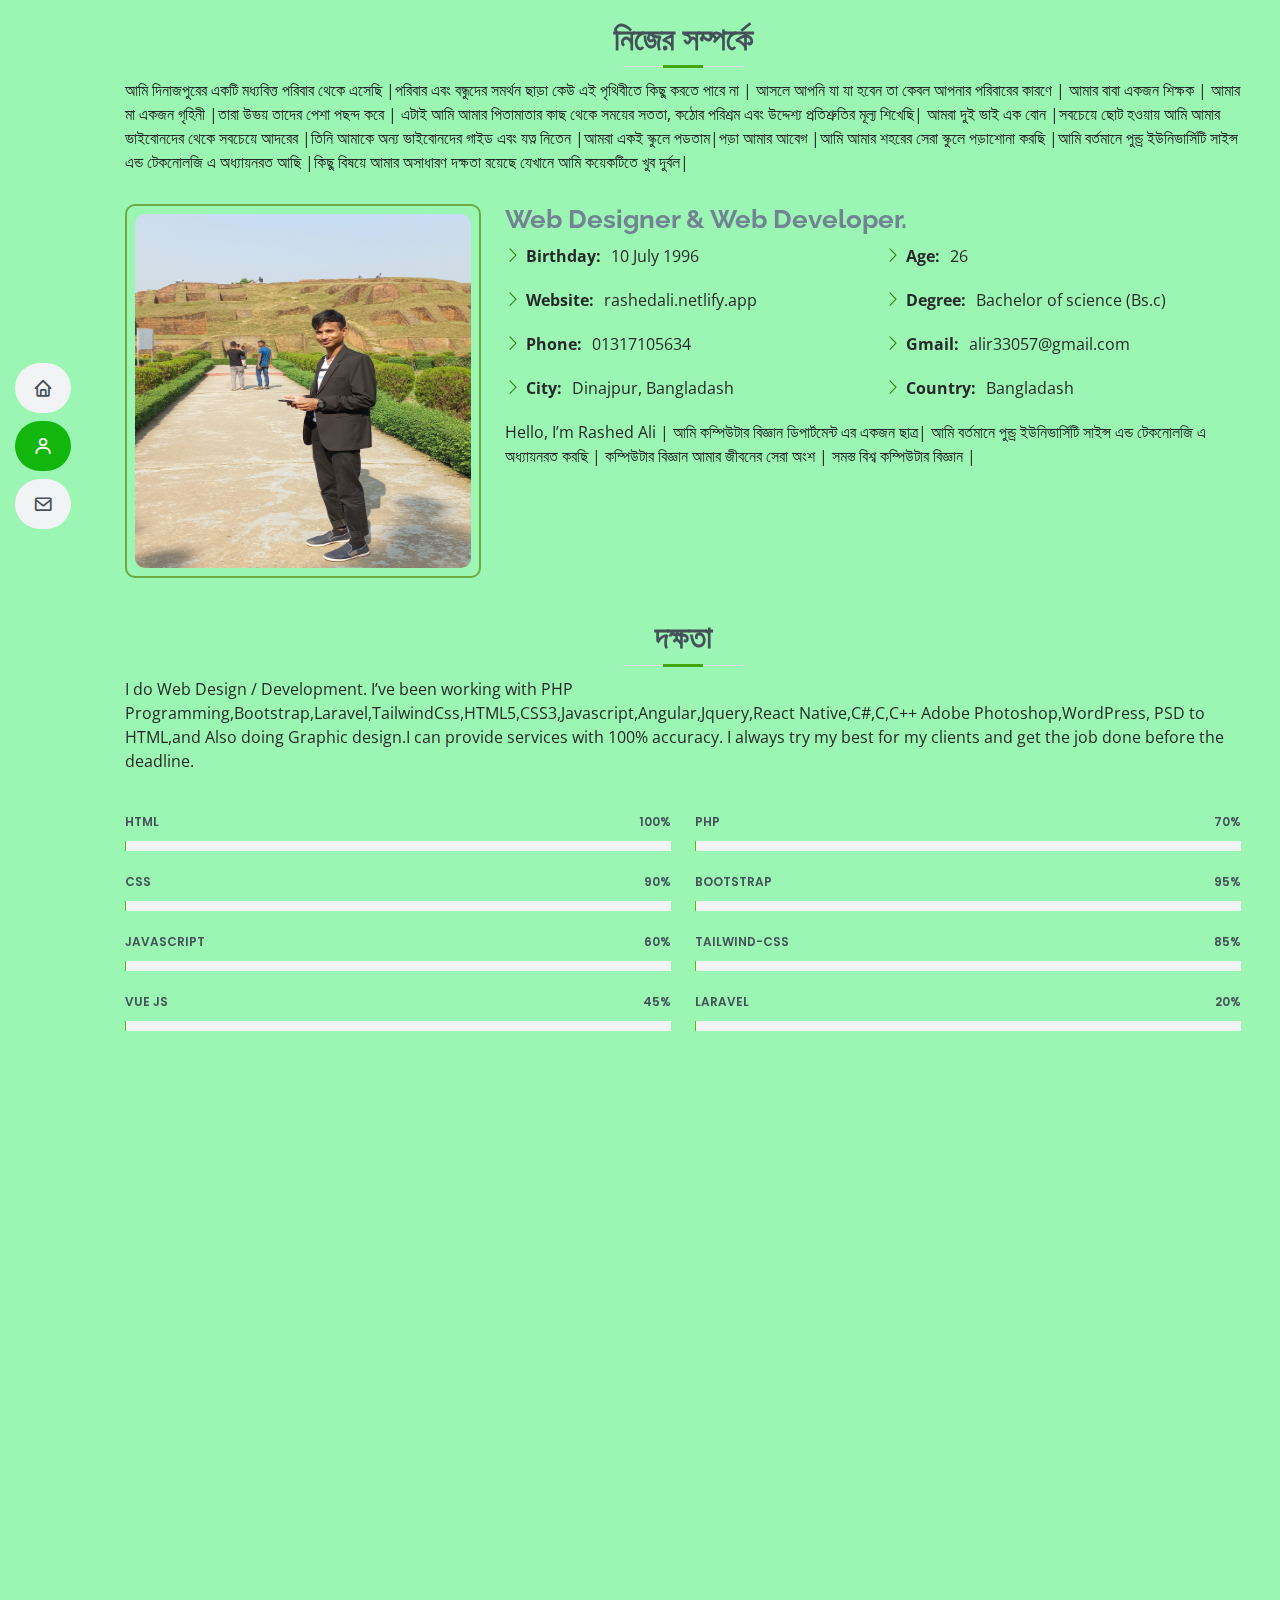
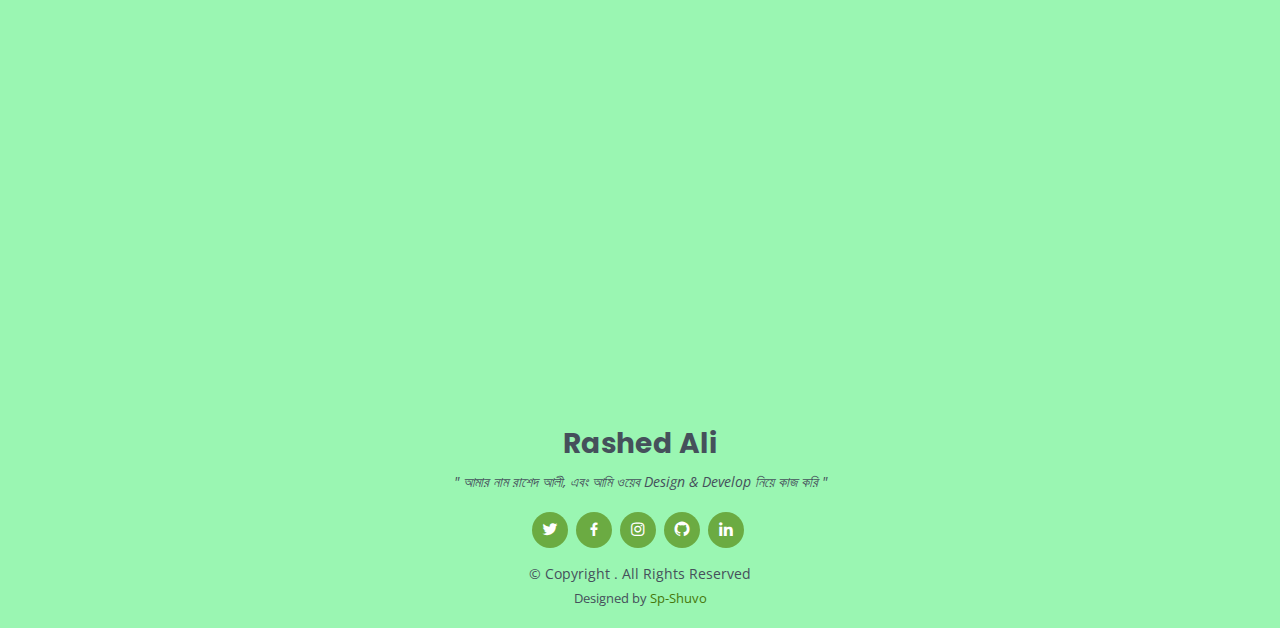
<file: about.html>
<!DOCTYPE html>
<html lang="en">

<head>
    <meta charset="utf-8">
    <meta content="width=device-width, initial-scale=1.0" name="viewport">
    <title>My Parsonal Website || Rashed Ali</title>
    <meta content="" name="description">
    <meta content="" name="keywords">
    <!-- Favicons -->
    <link href="assets/img/a.png" rel="icon">
    <link href="assets/img/a.png" rel="apple-touch-icon">
    <!-- Google Fonts -->
    <link href="https://fonts.googleapis.com/css?family=Open+Sans:300,300i,400,400i,600,600i,700,700i|Raleway:300,300i,400,400i,500,500i,600,600i,700,700i|Poppins:300,300i,400,400i,500,500i,600,600i,700,700i" rel="stylesheet">
    <link href="assets/css/aos.css" rel="stylesheet">
    <link href="assets/css/bootstrap.min.css" rel="stylesheet">
    <link href="assets/bootstrap-icons/bootstrap-icons.css" rel="stylesheet">
    <link href="assets/boxicons/css/boxicons.min.css" rel="stylesheet">
    <link href="assets/css/glightbox.min.css" rel="stylesheet">
    <link href="assets/css/swiper-bundle.min.css" rel="stylesheet">
    <link href="assets/css/style.css" rel="stylesheet">
</head>

<body>

    <i class="bi bi-list mobile-nav-toggle d-xl-none"></i>
    <!-- ======= Header ======= -->
    <header id="header" class="d-flex flex-column justify-content-center">
        <nav id="navbar" class="navbar nav-menu">
            <ul>
                <li><a href="index.html" class="nav-link scrollto "><i class="bx bx-home"></i> <span>হোম</span></a></li>
                <li><a href="about.html" class="nav-link scrollto active"><i class="bx bx-user"></i> <span>নিজের সম্পর্কে</span></a></li>
<!-- 
                <li><a href="resume.html" class="nav-link scrollto"><i class="bx bx-file-blank"></i> <span>জীবনবৃত্তান্ত</span></a></li>
                <li><a href="portfolio.html" class="nav-link scrollto"><i class="bx bx-book-content"></i> <span>পোর্টফোলিও</span></a></li>
                <li><a href="services.html" class="nav-link scrollto"><i class="bx bx-server"></i> <span>সার্ভিস</span></a></li> -->

                <li><a href="contact.html" class="nav-link scrollto"><i class="bx bx-envelope"></i> <span>যোগাযোগ</span></a></li>
            </ul>
        </nav>
    </header>
    <!-- End Header -->
    <main id="main">
        <!-- ======= About Section ======= -->
        <section class="about">
            <div class="container" data-aos="fade-up">
                <div class="section-title">
                    <h2>নিজের সম্পর্কে</h2>
                    <p>আমি দিনাজপুরের একটি মধ্যবিত্ত পরিবার থেকে এসেছি |পরিবার এবং বন্ধুদের সমর্থন ছাড়া কেউ এই পৃথিবীতে কিছু করতে পারে না | আসলে আপনি যা যা হবেন তা কেবল আপনার পরিবারের কারণে | আমার বাবা একজন শিক্ষক | আমার মা একজন গৃহিনী |তারা উভয় তাদের পেশা
                        পছন্দ করে | এটাই আমি আমার পিতামাতার কাছ থেকে সময়ের সততা, কঠোর পরিশ্রম এবং উদ্দেশ্য প্রতিশ্রুতির মূল্য শিখেছি| আমরা দুই ভাই এক বোন |সবচেয়ে ছোট হওয়ায় আমি আমার ভাইবোনদের থেকে সবচেয়ে আদরের |তিনি আমাকে অন্য ভাইবোনদের গাইড এবং যত্ন নিতেন
                        |আমরা একই স্কুলে পডতাম|পড়া আমার আবেগ |আমি আমার শহরের সেরা স্কুলে পড়াশোনা করছি |আমি বর্তমানে 
পুন্ড্র ইউনিভার্সিটি সাইন্স এন্ড টেকনোলজি এ অধ্যায়নরত আছি |কিছু বিষয়ে আমার অসাধারণ দক্ষতা রয়েছে যেখানে আমি কয়েকটিতে খুব দুর্বল|</p>
                </div>
                <div class="row">
                    <div class="col-lg-4">
                        <div class="image-size">
                            <img src="assets/img/about.jpg" class="img-fluid" alt="">
                        </div>
                    </div>
                    <div class="col-lg-8 pt-4 pt-lg-0 content">
                        <h3>Web Designer &amp; Web Developer.</h3>
                        <div class="row">
                            <div class="col-lg-6">
                                <ul>
                                    <li><i class="bi bi-chevron-right"></i> <strong>Birthday:</strong> <span>10 July 1996</span></li>
                                    <li><i class="bi bi-chevron-right"></i> <strong>Website:</strong> <span>rashedali.netlify.app</span></li>
                                    <li><i class="bi bi-chevron-right"></i> <strong>Phone:</strong> <span>01317105634</span></li>
                                    <li><i class="bi bi-chevron-right"></i> <strong>City:</strong> <span>Dinajpur, Bangladash</span></li>
                                </ul>
                            </div>
                            <div class="col-lg-6">
                                <ul>
                                    <li><i class="bi bi-chevron-right"></i> <strong>Age:</strong> <span>26</span></li>
                                    <li><i class="bi bi-chevron-right"></i> <strong>Degree:</strong> <span>Bachelor of science (Bs.c)</span></li>
                                    <li><i class="bi bi-chevron-right"></i> <strong>Gmail:</strong> <span>alir33057@gmail.com</span></li>
                                    <li><i class="bi bi-chevron-right"></i> <strong>Country:</strong> <span>Bangladash</span></li>
                                </ul>
                            </div>
                        </div>
                        <p>Hello, I’m Rashed Ali | আমি কম্পিউটার বিজ্ঞান ডিপার্টমেন্ট এর একজন ছাত্র| আমি বর্তমানে পুন্ড্র ইউনিভার্সিটি সাইন্স এন্ড টেকনোলজি এ অধ্যায়নরত করছি | কম্পিউটার বিজ্ঞান আমার জীবনের সেরা অংশ | সমস্ত বিশ্ব কম্পিউটার বিজ্ঞান |
                        </p>
                    </div>
                </div>

            </div>
        </section>
        <!-- End About Section -->
        <!-- ======= Skills Section ======= -->
        <section id="skills" class="skills section-bg">
            <div class="container" data-aos="fade-up">

                <div class="section-title">
                    <h2>দক্ষতা</h2>
                    <p>I do Web Design / Development. I’ve been working with PHP Programming,Bootstrap,Laravel,TailwindCss,HTML5,CSS3,Javascript,Angular,Jquery,React Native,C#,C,C++ Adobe Photoshop,WordPress, PSD to HTML,and Also doing Graphic design.I can
                        provide services with 100% accuracy. I always try my best for my clients and get the job done before the deadline.</p>
                </div>

                <div class="row skills-content">

                    <div class="col-lg-6">

                        <div class="progress">
                            <span class="skill">HTML <i class="val">100%</i></span>
                            <div class="progress-bar-wrap">
                                <div class="progress-bar" role="progressbar" aria-valuenow="100" aria-valuemin="0" aria-valuemax="100"></div>
                            </div>
                        </div>

                        <div class="progress">
                            <span class="skill">CSS <i class="val">90%</i></span>
                            <div class="progress-bar-wrap">
                                <div class="progress-bar" role="progressbar" aria-valuenow="90" aria-valuemin="0" aria-valuemax="100"></div>
                            </div>
                        </div>

                        <div class="progress">
                            <span class="skill">JavaScript <i class="val">60%</i></span>
                            <div class="progress-bar-wrap">
                                <div class="progress-bar" role="progressbar" aria-valuenow="60" aria-valuemin="0" aria-valuemax="100"></div>
                            </div>
                        </div>

                        <div class="progress">
                            <span class="skill">Vue Js <i class="val">45%</i></span>
                            <div class="progress-bar-wrap">
                                <div class="progress-bar" role="progressbar" aria-valuenow="45" aria-valuemin="0" aria-valuemax="100"></div>
                            </div>
                        </div>

                    </div>

                    <div class="col-lg-6">

                        <div class="progress">
                            <span class="skill">PHP <i class="val">70%</i></span>
                            <div class="progress-bar-wrap">
                                <div class="progress-bar" role="progressbar" aria-valuenow="70" aria-valuemin="0" aria-valuemax="100"></div>
                            </div>
                        </div>

                        <div class="progress">
                            <span class="skill">Bootstrap<i class="val">95%</i></span>
                            <div class="progress-bar-wrap">
                                <div class="progress-bar" role="progressbar" aria-valuenow="95" aria-valuemin="0" aria-valuemax="100"></div>
                            </div>
                        </div>

                        <div class="progress">
                            <span class="skill">Tailwind-Css <i class="val">85%</i></span>
                            <div class="progress-bar-wrap">
                                <div class="progress-bar" role="progressbar" aria-valuenow="85" aria-valuemin="0" aria-valuemax="100"></div>
                            </div>
                        </div>

                        <div class="progress">
                            <span class="skill">Laravel <i class="val">20%</i></span>
                            <div class="progress-bar-wrap">
                                <div class="progress-bar" role="progressbar" aria-valuenow="20" aria-valuemin="0" aria-valuemax="100"></div>
                            </div>
                        </div>

                    </div>

                </div>

            </div>
        </section>
        <!-- End Skills Section -->
        <!-- ======= myself Section ======= -->
        <section id="skills" class="skills section-bg">
            <div class="container" data-aos="fade-up">
                <div class="section-title">
                    <h2>আমার নিজের সম্পর্কে</h2>
                    <h5>My Family and My Childhood</h5>
                    <p>I’m from a middle-class family of Dinajpur, I am Rashed Ali. Nobody comes in this world, without the support of family and friends. Actually, whatever you will be, it is just because of your family. My father is a teacher in retair.</p>
                    <p>My mother is a housewife. They both love their occupation. That’s I have learned from my parents the value of time, honesty, hard work and commitment to the purpose.</p>
                    <p>We are two brothers and sisters. Being the smallest I am the most liable from my sisters. She is wanted to guide and take care of me other siblings. We all are in the same school. Reading is my passion.</p>
                    <p>I am a keen reader of novels and history books as I have a strong interest in Bangladash History and classical architecture. I love to read books that refer to the rich history and civilization of ancient Bangladash. At my pre-childhood,
                        I used to listen to stories from my grandmother, and this has a long-lasting effect on me.</p>
                    <h5 class="my-2">My Education</h5>
                    <p>I am studying at the best school in my city. I am presently in class 10th. I feel happy to be a part of this great school with the good friends, helpful and loving teacher and sound school administration. I have extraordinary skills
                        in some subjects whereas I am very weak in the few.</p>
                    <h5 class="my-2">My Strengths</h5>
                    <p>In compare to studies, I am good at sports. so I am the captain of my class cricket team. I am the best cricket player at my school. Besides this, I am a fast runner also and I love athletics. I am in expert swimming. The advice of
                        my parents had a keen effect on my habits. I believe to speak the truth and try my best not to lie. My parents always advised me that if I commit a mistake, I should admit it. I try my best to do so. I know how to remain happy
                        in every condition. Because I believe that: “Happiness is not out there; it’s in you.” I am a very adventurous person too and like to take the risk. I like to do a creative thing besides doing old stuff again and again. Learning
                        new things is one thing which I always enjoy. I always update myself with the news. Along with this, I fond of reading a few children magazines in which different motivational stories are there. They taught me a high moral lesson.
                        I am a very confident person and know how to talk. I always try to speak to every person according to his requirement so I understand people.</p>
                    <h5 class="my-2">My Weaknesses</h5>
                    <p>As every man have weaknesses, so have also. I am a little bit lazy at some places which I do not like. While playing time, I pass my lot of time there which is not a good habit, but I try my best to overcome my weaknesses.
                    </p>
                    <h5 class="my-2">My Ambitions in Life</h5>
                    <p>Everybody has an ambition in life. Aim or ambition is the inner aspiration of man. No man can do anything in the world without aim. So, all of us should be very determined about our aim in life. Without good career planning, right
                        from the start, one can’t be on the right track. One has to set the goals in accordance with his or her broad career goals. I have studied biology and I will seat for the competitive entrance exam for admission to reputed medical
                        college. I shall try to be a good and honest student. Then I shall be a qualified doctor. I will do all that to be a good doctor and will be sincere to it.</p>
                </div>
            </div>
        </section>
        <!-- End myself Section -->
    </main>
    <!-- End #main -->
    <!-- ======= Footer ======= -->
    <footer id="footer">
        <div class="container">
            <h3>Rashed Ali</h3>
            <p>" আমার নাম রাশেদ আলী, এবং আমি ওয়েব Design & Develop নিয়ে কাজ করি "</p>
            <div class="social-links">
                <a href="https://www.twitter.com/spshuvopall/" class="twitter"><i class="bx bxl-twitter"></i></a>
                <a href="https://www.facebook.com/spshuvopall/" class="facebook"><i class="bx bxl-facebook"></i></a>
                <a href="https://www.instagram.com/spshuvopall/" class="instagram"><i class="bx bxl-instagram"></i></a>
                <a href="https://github.com/krishnopal" class="google-plus"><i class="bx bxl-github"></i></a>
                <a href="https://www.linkedin.com/in/shuvo-pall-195985204/" class="linkedin"><i class="bx bxl-linkedin"></i></a>
            </div>
            <div class="copyright">
                &copy; Copyright <strong><span></span></strong>. All Rights Reserved
            </div>
            <div class="credits">
                Designed by <a href="https://www.facebook.com/spshuvopall/">Sp-Shuvo</a>
            </div>
        </div>
    </footer>
    <!-- End Footer -->

    <div id="preloader"></div>
    <a href="#" class="back-to-top d-flex align-items-center justify-content-center"><i class="bi bi-arrow-up-short"></i></a>

    <!-- Vendor JS Files -->
    <script src="assets/js/aos.js"></script>
    <script src="assets/js/bootstrap.bundle.min.js"></script>
    <script src="assets/js/glightbox.min.js"></script>
    <script src="assets/js/swiper-bundle.min.js"></script>
    <script src="assets/js/noframework.waypoints.js"></script>

    <!-- Template Main JS File -->
    <script src="assets/js/main.js"></script>

</body>

</html>
</file>
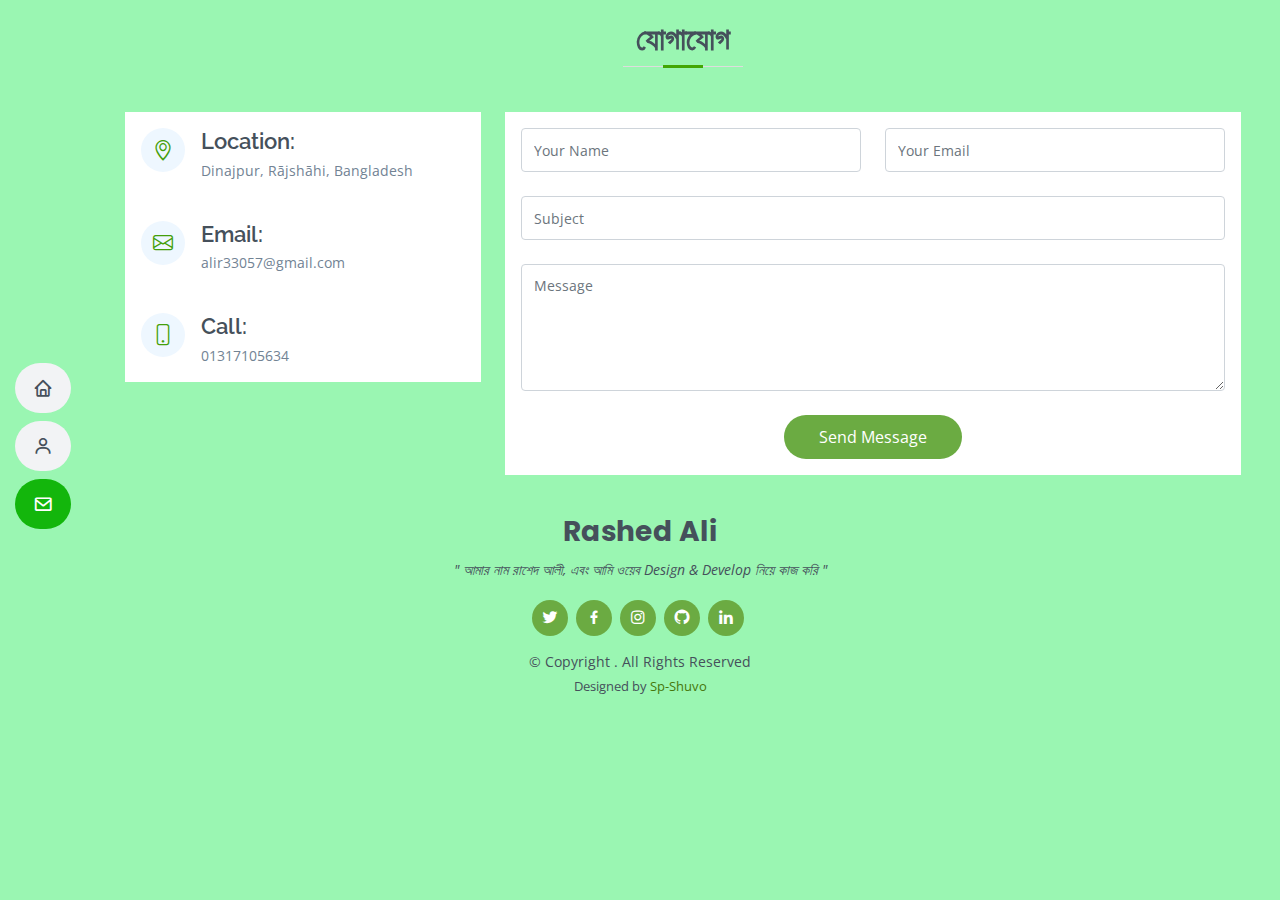
<file: contact.html>
<!DOCTYPE html>
<html lang="en">

<head>
    <meta charset="utf-8">
    <meta content="width=device-width, initial-scale=1.0" name="viewport">
    <title>My Parsonal Website || Rashed Ali</title>
    <meta content="" name="description">
    <meta content="" name="keywords">
    <!-- Favicons -->
    <link href="assets/img/a.png" rel="icon">
    <link href="assets/img/a.png" rel="apple-touch-icon">
    <!-- Google Fonts -->
    <link href="https://fonts.googleapis.com/css?family=Open+Sans:300,300i,400,400i,600,600i,700,700i|Raleway:300,300i,400,400i,500,500i,600,600i,700,700i|Poppins:300,300i,400,400i,500,500i,600,600i,700,700i" rel="stylesheet">
    <link href="assets/css/aos.css" rel="stylesheet">
    <link href="assets/css/bootstrap.min.css" rel="stylesheet">
    <link href="assets/bootstrap-icons/bootstrap-icons.css" rel="stylesheet">
    <link href="assets/boxicons/css/boxicons.min.css" rel="stylesheet">
    <link href="assets/css/glightbox.min.css" rel="stylesheet">
    <link href="assets/css/swiper-bundle.min.css" rel="stylesheet">
    <link href="assets/css/style.css" rel="stylesheet">
</head>

<body>

    <!-- ======= Mobile nav toggle button ======= -->
    <i class="bi bi-list mobile-nav-toggle d-xl-none"></i>

    <!-- ======= Header ======= -->
    <header id="header" class="d-flex flex-column justify-content-center">
        <nav id="navbar" class="navbar nav-menu">
            <ul>
                <li><a href="index.html" class="nav-link scrollto "><i class="bx bx-home"></i> <span>হোম</span></a></li>
                <li><a href="about.html" class="nav-link scrollto"><i class="bx bx-user"></i> <span>নিজের সম্পর্কে</span></a></li>

<!--                 <li><a href="resume.html" class="nav-link scrollto"><i class="bx bx-file-blank"></i> <span>জীবনবৃত্তান্ত</span></a></li>
                <li><a href="portfolio.html" class="nav-link scrollto"><i class="bx bx-book-content"></i> <span>পোর্টফোলিও</span></a></li>
                <li><a href="services.html" class="nav-link scrollto"><i class="bx bx-server"></i> <span>সার্ভিস</span></a></li> -->

                <li><a href="contact.html" class="nav-link scrollto active"><i class="bx bx-envelope"></i> <span>যোগাযোগ</span></a></li>
            </ul>
        </nav>
    </header>
    <!-- End Header -->

    <main id="main">

        <!-- ======= Contact Section ======= -->
        <section id="contact" class="contact">
            <div class="container" data-aos="fade-up">

                <div class="section-title">
                    <h2>যোগাযোগ</h2>
                </div>

                <div class="row mt-1">

                    <div class="col-lg-4">
                        <div class="info p-3">
                            <div class="address">
                                <i class="bi bi-geo-alt"></i>
                                <h4>Location:</h4>
                                <p>Dinajpur, Rājshāhi, Bangladesh</p>
                            </div>

                            <div class="email">
                                <i class="bi bi-envelope"></i>
                                <h4>Email:</h4>
                                <p>alir33057@gmail.com</p>
                            </div>

                            <div class="phone">
                                <i class="bi bi-phone"></i>
                                <h4>Call:</h4>
                                <p>01317105634</p>
                            </div>

                        </div>

                    </div>

                    <div class="col-lg-8 mt-5 mt-lg-0">

                        <form action="forms/contact.php" method="post" role="form" class="php-email-form p-3">
                            <div class="row">
                                <div class="col-md-6 form-group">
                                    <input type="text" name="name" class="form-control" id="name" placeholder="Your Name" required>
                                </div>
                                <div class="col-md-6 form-group mt-3 mt-md-0">
                                    <input type="email" class="form-control" name="email" id="email" placeholder="Your Email" required>
                                </div>
                            </div>
                            <div class="form-group mt-3">
                                <input type="text" class="form-control" name="subject" id="subject" placeholder="Subject" required>
                            </div>
                            <div class="form-group mt-3">
                                <textarea class="form-control" name="message" rows="5" placeholder="Message" required></textarea>
                            </div>
                            <div class="my-3">
                                <div class="loading">Loading</div>
                                <div class="error-message"></div>
                                <div class="sent-message">Your message has been sent. Thank you!</div>
                            </div>
                            <div class="text-center"><button type="submit">Send Message</button></div>
                        </form>

                    </div>

                </div>

            </div>
        </section>
        <!-- End Contact Section -->
    </main>
    <!-- End #main -->

    <!-- ======= Footer ======= -->
    <footer id="footer">
        <div class="container">
            <h3>Rashed Ali</h3>
            <p>" আমার নাম রাশেদ আলী, এবং আমি ওয়েব Design & Develop নিয়ে কাজ করি "</p>
            <div class="social-links">
                <a href="https://www.twitter.com/spshuvopall/" class="twitter"><i class="bx bxl-twitter"></i></a>
                <a href="https://www.facebook.com/spshuvopall/" class="facebook"><i class="bx bxl-facebook"></i></a>
                <a href="https://www.instagram.com/spshuvopall/" class="instagram"><i class="bx bxl-instagram"></i></a>
                <a href="https://github.com/krishnopal" class="google-plus"><i class="bx bxl-github"></i></a>
                <a href="https://www.linkedin.com/in/shuvo-pall-195985204/" class="linkedin"><i class="bx bxl-linkedin"></i></a>
            </div>
            <div class="copyright">
                &copy; Copyright <strong><span></span></strong>. All Rights Reserved
            </div>
            <div class="credits">
                Designed by <a href="https://www.facebook.com/spshuvopall/">Sp-Shuvo</a>
            </div>
        </div>
    </footer>
    <!-- End Footer -->

    <div id="preloader"></div>
    <a href="#" class="back-to-top d-flex align-items-center justify-content-center"><i class="bi bi-arrow-up-short"></i></a>


    <script src="assets/js/aos.js"></script>
    <script src="assets/js/bootstrap.bundle.min.js"></script>
    <script src="assets/js/glightbox.min.js"></script>
    <script src="assets/js/swiper-bundle.min.js"></script>

    <!-- Template Main JS File -->
    <script src="assets/js/main.js"></script>

</body>

</html>
</file>
<file: assets/css/style.css>
body {
    font-family: "Open Sans", sans-serif;
    color: #272829;
    background-color: #9af6b2;
}

a {
    color: #46760a;
    text-decoration: none;
}

a:hover {
    color: #345905;
    text-decoration: none;
}

h1,
h2,
h3,
h4,
h5,
h6 {
    font-family: "Raleway", sans-serif;
}


/*--------------------------------------------------------------
# Back to top button
--------------------------------------------------------------*/

.back-to-top {
    position: fixed;
    visibility: hidden;
    opacity: 0;
    right: 15px;
    bottom: 15px;
    z-index: 996;
    background: #6bab42;
    width: 40px;
    height: 40px;
    border-radius: 50px;
    transition: all 0.4s;
}

.back-to-top i {
    font-size: 28px;
    color: #fff;
    line-height: 0;
}

.back-to-top:hover {
    background: #2b6606;
    color: #fff;
}

.back-to-top.active {
    visibility: visible;
    opacity: 1;
}


/*--------------------------------------------------------------
# Preloader
--------------------------------------------------------------*/

#preloader {
    position: fixed;
    top: 0;
    left: 0;
    right: 0;
    bottom: 0;
    z-index: 9999;
    overflow: hidden;
    background: #fff;
}

#preloader:before {
    content: "";
    position: fixed;
    top: calc(50% - 30px);
    left: calc(50% - 30px);
    border: 6px solid #6bab42;
    border-top-color: #fff;
    border-bottom-color: #fff;
    border-radius: 50%;
    width: 60px;
    height: 60px;
    -webkit-animation: animate-preloader 1s linear infinite;
    animation: animate-preloader 1s linear infinite;
}

@-webkit-keyframes animate-preloader {
    0% {
        transform: rotate(0deg);
    }
    100% {
        transform: rotate(360deg);
    }
}

@keyframes animate-preloader {
    0% {
        transform: rotate(0deg);
    }
    100% {
        transform: rotate(360deg);
    }
}


/*--------------------------------------------------------------
# Disable aos animation delay on mobile devices
--------------------------------------------------------------*/

@media screen and (max-width: 768px) {
    [data-aos-delay] {
        transition-delay: 0 !important;
    }
}


/*--------------------------------------------------------------
# Header
--------------------------------------------------------------*/

#header {
    position: fixed;
    top: 0;
    left: 0;
    bottom: 0;
    z-index: 9997;
    transition: all 0.5s;
    padding: 15px;
    overflow-y: auto;
    background: #9af6b2;
}

.image-size {
    padding: 8px;
    border: 2px solid #6bab42;
    border-radius: 10px;
}

.image-size img {
    border-radius: 10px;
    height: 354px;
    width: 100%;
}

@media (max-width: 992px) {
    #header {
        width: 220px;
        background: #ffdced;
        border-right: 1px solid #e6e9ec;
        left: -300px;
        padding-top: 92px;
        transition: all 0.5s;
    }
}

@media (min-width: 992px) {
    #main {
        margin-left: 86px;
    }
}


/*--------------------------------------------------------------
# Navigation Menu
--------------------------------------------------------------*/


/**
* Desktop Navigation 
*/

.nav-menu {
    padding: 0;
    display: block;
    transition: 0.7s ease-in-out;
}

.nav-menu * {
    margin: 0;
    padding: 0;
    list-style: none;
    transition: 0.7s ease-in-out;
}

.nav-menu>ul>li {
    position: relative;
    white-space: nowrap;
    transition: 0.7s ease-in-out;
}

.nav-menu a {
    display: flex;
    align-items: center;
    color: #45505b;
    padding: 10px 18px;
    margin-bottom: 8px;
    transition: 0.3s;
    font-size: 15px;
    border-radius: 50px;
    background: #f2f3f5;
    height: 50px;
    width: 100%;
    overflow: hidden;
    transition: all 0.4s ease-in-out;
}

.nav-menu a i {
    font-size: 20px;
}

.nav-menu a span {
    padding: 0 5px 0 7px;
    color: #45505b;
}

@media (min-width: 992px) {
    .nav-menu a {
        width: 56px;
    }
    .nav-menu a span {
        display: none;
        color: #fff;
    }
}

.nav-menu a:hover,
.nav-menu .active,
.nav-menu li:hover>a {
    color: #fff;
    background: #13b60c;
}

.nav-menu a:hover span,
.nav-menu .active span,
.nav-menu li:hover>a span {
    color: #fff;
}

.nav-menu a:hover,
.nav-menu li:hover>a {
    width: 100%;
    color: #fff;
}

.nav-menu a:hover span,
.nav-menu li:hover>a span {
    display: block;
}


/**
* Mobile Navigation 
*/

.mobile-nav-toggle {
    position: fixed;
    right: 10px;
    top: 10px;
    z-index: 9998;
    border: 0;
    background: none;
    font-size: 28px;
    transition: all 0.4s;
    outline: none !important;
    line-height: 0;
    cursor: pointer;
    border-radius: 50px;
    padding: 5px;
}

.mobile-nav-toggle i {
    color: #45505b;
}

.mobile-nav-active {
    overflow: hidden;
}

.mobile-nav-active #header {
    left: 0;
}

.mobile-nav-active .mobile-nav-toggle {
    color: #fff;
    background-color: #ff0ecb;
}


/*--------------------------------------------------------------
# Hero Section
--------------------------------------------------------------*/

#hero {
    width: 100%;
    height: 100%;
    /* background: url("../img/hero-bg.jpg") top right no-repeat; */
    background-size: cover;
    position: relative;
}

@media (min-width: 992px) {
    #hero {
        padding-left: 83px;
    }
}

.cardSite {
    margin: 0px auto;
}

.imgClass {
    height: 100%;
}

.imgClass img {
    width: 80%;
    height: 400px;
    padding: 10px;
    border: 5px solid #4ebe06;
    border-radius: 50%;
}

#hero:before {
    content: "";
    /* background: rgba(255, 255, 255, 0.8); */
    /* position: absolute; */
    bottom: 0;
    top: 0;
    left: 0;
    right: 0;
}

#hero h1 {
    margin: 0;
    font-size: 64px;
    font-weight: 700;
    line-height: 56px;
    color: #45505b;
}

#hero p {
    color: #45505b;
    margin: 15px 0 0 0;
    font-size: 26px;
    font-family: "Poppins", sans-serif;
}

#hero p span {
    color: #4ec700;
    letter-spacing: 1px;
}

#hero .social-links {
    padding-top: 30px;
}

#hero .social-links a {
    font-size: 20px;
    display: inline-block;
    color: #45505b;
    line-height: 1;
    padding: 7px;
    border-radius: 50%;
    transition: 0.5s ease-in-out;
}

#hero .social-links a:hover {
    background: #49aa0c;
    padding: 7px;
    border-radius: 50%;
    color: #fff;
    transition: 0.5s ease-in-out;
}

@media (max-width: 992px) {
    #hero {
        text-align: center;
    }
    #hero h1 {
        font-size: 32px;
        line-height: 36px;
    }
    #hero p {
        margin-top: 10px;
        font-size: 20px;
        line-height: 24px;
    }
}


/*--------------------------------------------------------------
# Sections General
--------------------------------------------------------------*/

section {
    padding: 20px 0;
    overflow: hidden;
    background: #9af6b2;
}

.section-title {
    padding-bottom: 30px;
}

.section-title h2 {
    text-align: center;
    font-size: 32px;
    font-weight: bold;
    text-transform: uppercase;
    margin-bottom: 10px;
    padding-bottom: 10px;
    position: relative;
    color: #45505b;
}

.section-title h2::before {
    content: '';
    position: absolute;
    display: block;
    width: 120px;
    height: 1px;
    background: #ddd;
    bottom: 1px;
    left: calc(50% - 60px);
}

.section-title h2::after {
    content: '';
    position: absolute;
    display: block;
    width: 40px;
    height: 3px;
    background: #43a604;
    bottom: 0;
    left: calc(50% - 20px);
}

.section-title p {
    margin-bottom: 0;
}


/*--------------------------------------------------------------
# About
--------------------------------------------------------------*/

.about .content h3 {
    font-weight: 700;
    font-size: 26px;
    color: #728394;
}

.about .content ul {
    list-style: none;
    padding: 0;
}

.about .content ul li {
    margin-bottom: 20px;
    display: flex;
    align-items: center;
}

.about .content ul strong {
    margin-right: 10px;
}

.about .content ul i {
    font-size: 16px;
    margin-right: 5px;
    color: #317c00;
    line-height: 0;
}

.about .content p:last-child {
    margin-bottom: 0;
}


/*--------------------------------------------------------------
# Facts
--------------------------------------------------------------*/

.facts .count-box {
    padding: 30px 30px 25px 30px;
    margin-top: 30px;
    width: 100%;
    position: relative;
    text-align: center;
    background: #fff;
}

.facts .count-box i {
    position: absolute;
    top: -25px;
    left: 50%;
    transform: translateX(-50%);
    font-size: 24px;
    background: #ff0ecb;
    color: #fff;
    border-radius: 50px;
    display: inline-flex;
    align-items: center;
    justify-content: center;
    width: 48px;
    height: 48px;
}

.facts .count-box span {
    font-size: 36px;
    display: block;
    font-weight: 600;
    color: #011426;
}

.facts .count-box p {
    padding: 0;
    margin: 0;
    font-family: "Raleway", sans-serif;
    font-size: 14px;
}


/*--------------------------------------------------------------
# skills
--------------------------------------------------------------*/

.skills .progress {
    height: 60px;
    display: block;
    background: none;
    border-radius: 0;
}

.skills .progress .skill {
    padding: 10px 0;
    margin: 0;
    text-transform: uppercase;
    display: block;
    font-weight: 600;
    font-family: "Poppins", sans-serif;
    color: #45505b;
}

.skills .progress .skill .val {
    float: right;
    font-style: normal;
}

.skills .progress-bar-wrap {
    background: #f2f3f5;
}

.skills .progress-bar {
    width: 1px;
    height: 10px;
    transition: .9s;
    background-color: #4fc106;
}


/*--------------------------------------------------------------
# Resume
--------------------------------------------------------------*/

.resume .resume-title {
    font-size: 26px;
    font-weight: 700;
    margin-top: 20px;
    margin-bottom: 20px;
    color: #45505b;
}

.resume .resume-item {
    padding: 0 0 20px 20px;
    margin-top: -2px;
    border-left: 2px solid #ff0ecb;
    position: relative;
}

.resume .resume-item h4 {
    line-height: 18px;
    font-size: 18px;
    font-weight: 600;
    text-transform: uppercase;
    font-family: "Poppins", sans-serif;
    color: #ff0ecb;
    margin-bottom: 10px;
}

.resume .resume-item h5 {
    font-size: 16px;
    background: #f7f8f9;
    padding: 5px 15px;
    display: inline-block;
    font-weight: 600;
    margin-bottom: 10px;
}

.resume .resume-item ul {
    padding-left: 20px;
}

.resume .resume-item ul li {
    padding-bottom: 10px;
}

.resume .resume-item:last-child {
    padding-bottom: 0;
}

.resume .resume-item::before {
    content: "";
    position: absolute;
    width: 16px;
    height: 16px;
    border-radius: 50px;
    left: -9px;
    top: 0;
    background: #fff;
    border: 2px solid #ff0ecb;
}


/*--------------------------------------------------------------
# Portfolio
--------------------------------------------------------------*/

.portfolio .portfolio-item {
    margin-bottom: 30px;
}

.portfolio #portfolio-flters {
    padding: 0;
    margin: 0 auto 25px auto;
    list-style: none;
    text-align: center;
    background: #fff;
    border-radius: 50px;
    padding: 2px 15px;
}

.portfolio #portfolio-flters li {
    cursor: pointer;
    display: inline-block;
    padding: 10px 15px;
    font-size: 14px;
    font-weight: 600;
    line-height: 1;
    text-transform: uppercase;
    color: #272829;
    margin-bottom: 5px;
    transition: all 0.3s ease-in-out;
}

.portfolio #portfolio-flters li:hover,
.portfolio #portfolio-flters li.filter-active {
    color: #ff0ecb;
}

.portfolio #portfolio-flters li:last-child {
    margin-right: 0;
}

.portfolio .portfolio-wrap {
    transition: 0.3s;
    position: relative;
    overflow: hidden;
    z-index: 1;
    background: rgba(69, 80, 91, 0.8);
}

.portfolio .portfolio-wrap::before {
    content: "";
    background: rgba(255, 255, 255, 0.7);
    position: absolute;
    left: 30px;
    right: 30px;
    top: 30px;
    bottom: 30px;
    transition: all ease-in-out 0.3s;
    z-index: 2;
    opacity: 0;
}

.portfolio .portfolio-wrap .portfolio-info {
    opacity: 0;
    position: absolute;
    top: 0;
    left: 0;
    right: 0;
    bottom: 0;
    text-align: center;
    z-index: 3;
    transition: all ease-in-out 0.3s;
    display: flex;
    flex-direction: column;
    justify-content: center;
    align-items: center;
}

.portfolio .portfolio-wrap .portfolio-info::before {
    display: block;
    content: "";
    width: 48px;
    height: 48px;
    position: absolute;
    top: 35px;
    left: 35px;
    border-top: 3px solid #d7dce1;
    border-left: 3px solid #d7dce1;
    transition: all 0.5s ease 0s;
    z-index: 9994;
}

.portfolio .portfolio-wrap .portfolio-info::after {
    display: block;
    content: "";
    width: 48px;
    height: 48px;
    position: absolute;
    bottom: 35px;
    right: 35px;
    border-bottom: 3px solid #d7dce1;
    border-right: 3px solid #d7dce1;
    transition: all 0.5s ease 0s;
    z-index: 9994;
}

.portfolio .portfolio-wrap .portfolio-info h4 {
    font-size: 20px;
    color: #45505b;
    font-weight: 600;
}

.portfolio .portfolio-wrap .portfolio-info p {
    color: #45505b;
    font-size: 14px;
    text-transform: uppercase;
    padding: 0;
    margin: 0;
}

.portfolio .portfolio-wrap .portfolio-links {
    text-align: center;
    z-index: 4;
}

.portfolio .portfolio-wrap .portfolio-links a {
    color: #45505b;
    margin: 0 2px;
    font-size: 28px;
    display: inline-block;
    transition: 0.3s;
}

.portfolio .portfolio-wrap .portfolio-links a:hover {
    color: #ff0ecb;
}

.portfolio .portfolio-wrap:hover::before {
    top: 0;
    left: 0;
    right: 0;
    bottom: 0;
    opacity: 1;
}

.portfolio .portfolio-wrap:hover .portfolio-info {
    opacity: 1;
}

.portfolio .portfolio-wrap:hover .portfolio-info::before {
    top: 15px;
    left: 15px;
}

.portfolio .portfolio-wrap:hover .portfolio-info::after {
    bottom: 15px;
    right: 15px;
}


/*--------------------------------------------------------------
# Portfolio Details
--------------------------------------------------------------*/

.portfolio-details {
    padding-top: 40px;
}

.portfolio-details .portfolio-details-slider img {
    width: 100%;
}

.portfolio-details .portfolio-details-slider .swiper-pagination {
    margin-top: 20px;
    position: relative;
}

.portfolio-details .portfolio-details-slider .swiper-pagination .swiper-pagination-bullet {
    width: 12px;
    height: 12px;
    background-color: #fff;
    opacity: 1;
    border: 1px solid #ff0ecb;
}

.portfolio-details .portfolio-details-slider .swiper-pagination .swiper-pagination-bullet-active {
    background-color: #ff0ecb;
}

.portfolio-details .portfolio-info {
    padding: 30px;
    box-shadow: 0px 0 30px rgba(69, 80, 91, 0.08);
}

.portfolio-details .portfolio-info h3 {
    font-size: 22px;
    font-weight: 700;
    margin-bottom: 20px;
    padding-bottom: 20px;
    border-bottom: 1px solid #eee;
}

.portfolio-details .portfolio-info ul {
    list-style: none;
    padding: 0;
    font-size: 15px;
}

.portfolio-details .portfolio-info ul li+li {
    margin-top: 10px;
}

.portfolio-details .portfolio-description {
    padding-top: 30px;
}

.portfolio-details .portfolio-description h2 {
    font-size: 26px;
    font-weight: 700;
    margin-bottom: 20px;
}

.portfolio-details .portfolio-description p {
    padding: 0;
}


/*--------------------------------------------------------------
# Services
--------------------------------------------------------------*/

.services .icon-box {
    text-align: center;
    padding: 70px 20px 80px 20px;
    transition: all ease-in-out 0.3s;
    background: #fff;
    box-shadow: 0px 5px 90px 0px rgba(110, 123, 131, 0.05);
}

.services .icon-box .icon {
    margin: 0 auto;
    width: 100px;
    height: 100px;
    display: flex;
    align-items: center;
    justify-content: center;
    transition: ease-in-out 0.3s;
    position: relative;
}

.services .icon-box .icon i {
    font-size: 36px;
    transition: 0.5s;
    position: relative;
}

.services .icon-box .icon svg {
    position: absolute;
    top: 0;
    left: 0;
}

.services .icon-box .icon svg path {
    transition: 0.5s;
    fill: #f5f5f5;
}

.services .icon-box h4 {
    font-weight: 600;
    margin: 10px 0 15px 0;
    font-size: 22px;
}

.services .icon-box h4 a {
    color: #45505b;
    transition: ease-in-out 0.3s;
}

.services .icon-box p {
    line-height: 24px;
    font-size: 14px;
    margin-bottom: 0;
}

.services .icon-box:hover {
    border-color: #fff;
    box-shadow: 0px 0 35px 0 rgba(0, 0, 0, 0.08);
}

.services .iconbox-blue i {
    color: #ff0ecb;
}

.services .iconbox-blue:hover .icon i {
    color: #fff;
}

.services .iconbox-blue:hover .icon path {
    fill: #ff0ecb;
}

.services .iconbox-orange i {
    color: #ffa76e;
}

.services .iconbox-orange:hover .icon i {
    color: #fff;
}

.services .iconbox-orange:hover .icon path {
    fill: #ffa76e;
}

.services .iconbox-pink i {
    color: #e80368;
}

.services .iconbox-pink:hover .icon i {
    color: #fff;
}

.services .iconbox-pink:hover .icon path {
    fill: #e80368;
}

.services .iconbox-yellow i {
    color: #ffbb2c;
}

.services .iconbox-yellow:hover .icon i {
    color: #fff;
}

.services .iconbox-yellow:hover .icon path {
    fill: #ffbb2c;
}

.services .iconbox-red i {
    color: #ff5828;
}

.services .iconbox-red:hover .icon i {
    color: #fff;
}

.services .iconbox-red:hover .icon path {
    fill: #ff5828;
}

.services .iconbox-teal i {
    color: #11dbcf;
}

.services .iconbox-teal:hover .icon i {
    color: #fff;
}

.services .iconbox-teal:hover .icon path {
    fill: #11dbcf;
}


/*--------------------------------------------------------------
# Testimonials
--------------------------------------------------------------*/

.testimonials .section-header {
    margin-bottom: 40px;
}

.testimonials .testimonial-item {
    text-align: center;
}

.testimonials .testimonial-item .testimonial-img {
    width: 120px;
    height: 80px;
    border-radius: 50%;
    border: 4px solid #fff;
    margin: 0 auto;
}

.testimonials .testimonial-item h3 {
    font-size: 20px;
    font-weight: bold;
    margin: 10px 0 5px 0;
    color: #111;
}

.testimonials .testimonial-item h4 {
    font-size: 14px;
    color: #999;
    margin: 0 0 15px 0;
}

.testimonials .testimonial-item .quote-icon-left,
.testimonials .testimonial-item .quote-icon-right {
    color: #90c8fc;
    font-size: 26px;
}

.testimonials .testimonial-item .quote-icon-left {
    display: inline-block;
    left: -5px;
    position: relative;
}

.testimonials .testimonial-item .quote-icon-right {
    display: inline-block;
    right: -5px;
    position: relative;
    top: 10px;
}

.testimonials .testimonial-item p {
    font-style: italic;
    margin: 0 auto 15px auto;
}

.testimonials .swiper-pagination {
    margin-top: 20px;
    position: relative;
}

.testimonials .swiper-pagination .swiper-pagination-bullet {
    width: 12px;
    height: 12px;
    background-color: #fff;
    opacity: 1;
    border: 1px solid #ff0ecb;
}

.testimonials .swiper-pagination .swiper-pagination-bullet-active {
    background-color: #ff0ecb;
}

@media (min-width: 992px) {
    .testimonials .testimonial-item p {
        width: 80%;
    }
}


/*--------------------------------------------------------------
# Contact
--------------------------------------------------------------*/

.contact .info {
    width: 100%;
    background: #fff;
}

.contact .info i {
    font-size: 20px;
    color: #459f0b;
    float: left;
    width: 44px;
    height: 44px;
    background: #eef7ff;
    display: flex;
    justify-content: center;
    align-items: center;
    border-radius: 50px;
    transition: all 0.3s ease-in-out;
}

.contact .info h4 {
    padding: 0 0 0 60px;
    font-size: 22px;
    font-weight: 600;
    margin-bottom: 5px;
    color: #45505b;
}

.contact .info p {
    padding: 0 0 0 60px;
    margin-bottom: 0;
    font-size: 14px;
    color: #728394;
}

.contact .info .email,
.contact .info .phone {
    margin-top: 40px;
}

.contact .info .email:hover i,
.contact .info .address:hover i,
.contact .info .phone:hover i {
    background: #3e9607;
    color: #fff;
}

.contact .php-email-form {
    width: 100%;
    background: #fff;
}

.contact .php-email-form .form-group {
    padding-bottom: 8px;
}

.contact .php-email-form .error-message {
    display: none;
    color: #fff;
    background: #ed3c0d;
    text-align: left;
    padding: 15px;
    font-weight: 600;
}

.contact .php-email-form .error-message br+br {
    margin-top: 25px;
}

.contact .php-email-form .sent-message {
    display: none;
    color: #fff;
    background: #18d26e;
    text-align: center;
    padding: 15px;
    font-weight: 600;
}

.contact .php-email-form .loading {
    display: none;
    background: #fff;
    text-align: center;
    padding: 15px;
}

.contact .php-email-form .loading:before {
    content: "";
    display: inline-block;
    border-radius: 50%;
    width: 24px;
    height: 24px;
    margin: 0 10px -6px 0;
    border: 3px solid #18d26e;
    border-top-color: #eee;
    -webkit-animation: animate-loading 1s linear infinite;
    animation: animate-loading 1s linear infinite;
}

.contact .php-email-form input,
.contact .php-email-form textarea {
    border-radius: 4px;
    box-shadow: none;
    font-size: 14px;
}

.contact .php-email-form input {
    height: 44px;
}

.contact .php-email-form textarea {
    padding: 10px 12px;
}

.contact .php-email-form button[type="submit"] {
    background: #6bab42;
    border: 0;
    padding: 10px 35px;
    color: #fff;
    transition: 0.4s;
    border-radius: 50px;
}

.contact .php-email-form button[type="submit"]:hover {
    background: #2b6606;
}

@-webkit-keyframes animate-loading {
    0% {
        transform: rotate(0deg);
    }
    100% {
        transform: rotate(360deg);
    }
}

@keyframes animate-loading {
    0% {
        transform: rotate(0deg);
    }
    100% {
        transform: rotate(360deg);
    }
}


/*--------------------------------------------------------------
# Footer
--------------------------------------------------------------*/

#footer {
    background: #9af6b2;
    color: #45505b;
    font-size: 14px;
    text-align: center;
    padding: 20px 0;
}

#footer h3 {
    font-size: 28px;
    font-weight: 700;
    position: relative;
    font-family: "Poppins", sans-serif;
    padding: 0;
    margin: 0 0 10px 0;
}

#footer p {
    font-size: 15;
    font-style: italic;
    padding: 0;
    margin: 0 0 20px 0;
}

#footer .social-links {
    margin: 0 0 15px 0;
}

#footer .social-links a {
    font-size: 18px;
    display: inline-block;
    background: #6bab42;
    color: #fff;
    line-height: 1;
    padding: 8px 0;
    margin-right: 4px;
    border-radius: 50%;
    text-align: center;
    width: 36px;
    height: 36px;
    transition: 0.3s;
}

#footer .social-links a:hover {
    background: #2b6606;
    color: #fff;
    text-decoration: none;
}

#footer .copyright {
    margin: 0 0 5px 0;
}

#footer .credits {
    font-size: 13px;
}
</file>
